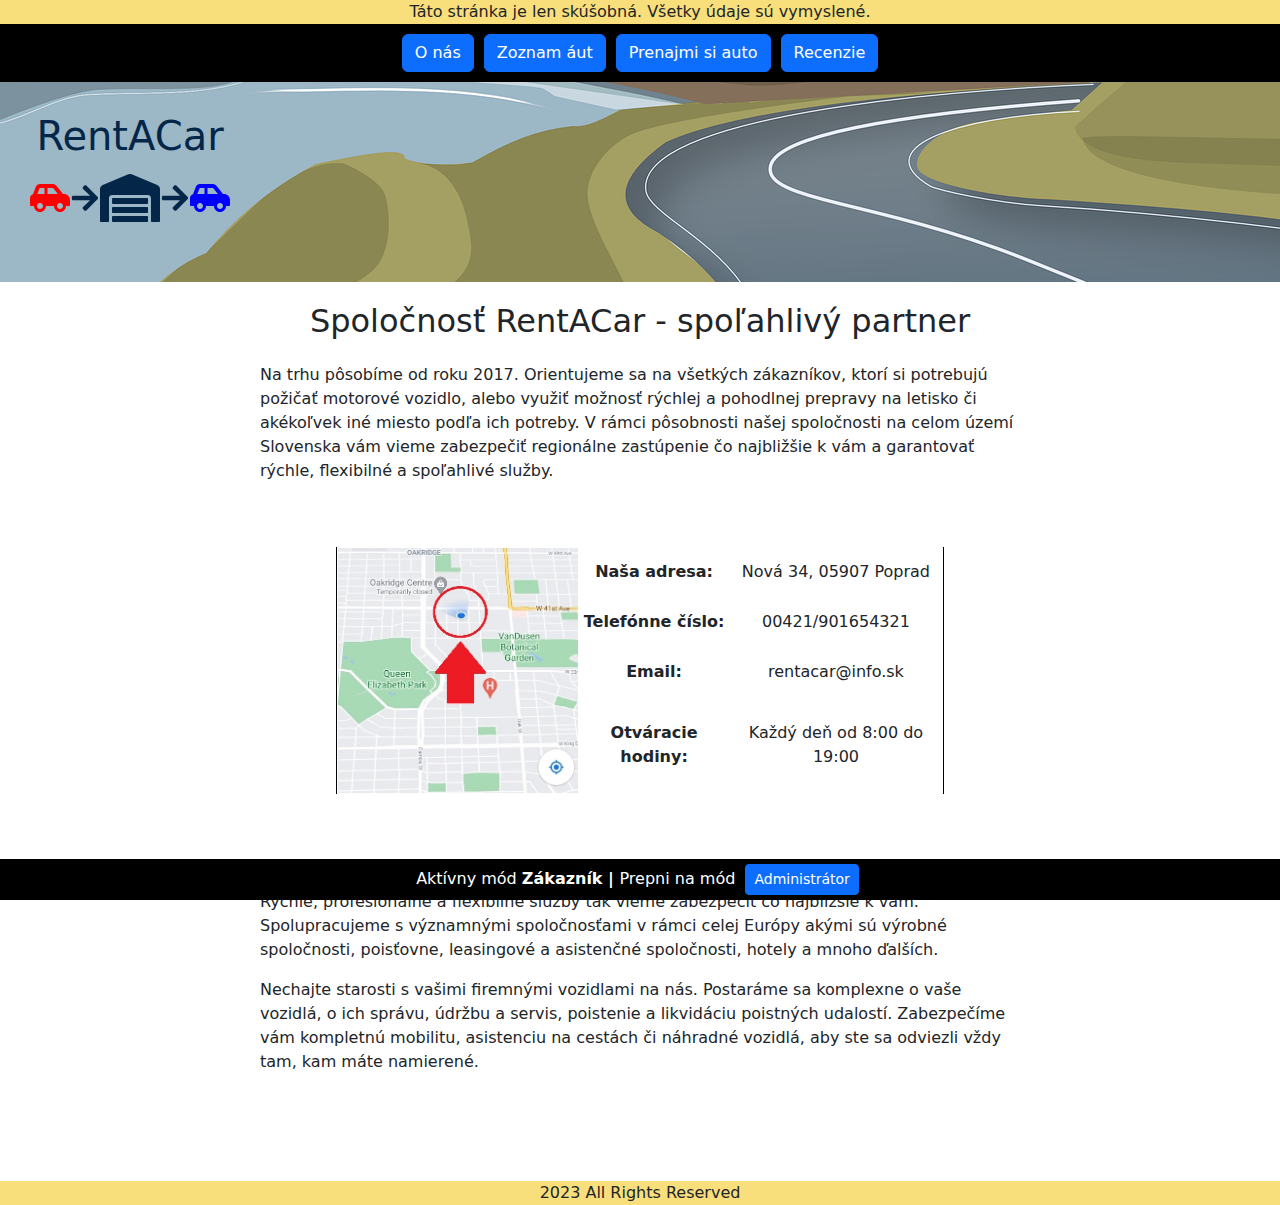
<file: index.html>
<!DOCTYPE html><html lang="en"><head><meta charSet="utf-8"/><meta name="viewport" content="width=device-width"/><meta name="next-head-count" content="2"/><link rel="preload" href="/_next/static/css/7c05ea1ab83bfa59.css" as="style"/><link rel="stylesheet" href="/_next/static/css/7c05ea1ab83bfa59.css" data-n-g=""/><noscript data-n-css=""></noscript><script defer="" nomodule="" src="/_next/static/chunks/polyfills-c67a75d1b6f99dc8.js"></script><script src="/_next/static/chunks/webpack-ecab96d9c6b78b24.js" defer=""></script><script src="/_next/static/chunks/framework-2c79e2a64abdb08b.js" defer=""></script><script src="/_next/static/chunks/main-19bc621d38313aef.js" defer=""></script><script src="/_next/static/chunks/pages/_app-47c77153dc6887ba.js" defer=""></script><script src="/_next/static/chunks/1bfc9850-c4f3b581d85715c8.js" defer=""></script><script src="/_next/static/chunks/831-8fbf85e3a9028a26.js" defer=""></script><script src="/_next/static/chunks/369-19f581fb2fd41764.js" defer=""></script><script src="/_next/static/chunks/pages/index-c63a5afedfd975bf.js" defer=""></script><script src="/_next/static/wo-IO0UaU_HNmy0q_7bHJ/_buildManifest.js" defer=""></script><script src="/_next/static/wo-IO0UaU_HNmy0q_7bHJ/_ssgManifest.js" defer=""></script></head><body><div id="__next"><div class="okraj">Táto stránka je len skúšobná. Všetky údaje sú vymyslené.</div><nav><a class="navLink btn btn-primary" href="/">O nás</a><a class="navLink btn btn-primary" href="/ZoznamAutZakaznik">Zoznam áut</a><a class="navLink btn btn-primary" href="/PrenajmiAuto">Prenajmi si auto</a><a class="navLink btn btn-primary" href="/Recenzie">Recenzie</a></nav><div class="baner"><div class="logo"><h1>RentACar</h1><svg stroke="currentColor" fill="currentColor" stroke-width="0" viewBox="0 0 640 512" style="color:red;font-size:40" height="1em" width="1em" xmlns="http://www.w3.org/2000/svg"><path d="M544 192h-16L419.22 56.02A64.025 64.025 0 0 0 369.24 32H155.33c-26.17 0-49.7 15.93-59.42 40.23L48 194.26C20.44 201.4 0 226.21 0 256v112c0 8.84 7.16 16 16 16h48c0 53.02 42.98 96 96 96s96-42.98 96-96h128c0 53.02 42.98 96 96 96s96-42.98 96-96h48c8.84 0 16-7.16 16-16v-80c0-53.02-42.98-96-96-96zM160 432c-26.47 0-48-21.53-48-48s21.53-48 48-48 48 21.53 48 48-21.53 48-48 48zm72-240H116.93l38.4-96H232v96zm48 0V96h89.24l76.8 96H280zm200 240c-26.47 0-48-21.53-48-48s21.53-48 48-48 48 21.53 48 48-21.53 48-48 48z"></path></svg><svg stroke="currentColor" fill="currentColor" stroke-width="0" viewBox="0 0 448 512" style="font-size:30" height="1em" width="1em" xmlns="http://www.w3.org/2000/svg"><path d="M190.5 66.9l22.2-22.2c9.4-9.4 24.6-9.4 33.9 0L441 239c9.4 9.4 9.4 24.6 0 33.9L246.6 467.3c-9.4 9.4-24.6 9.4-33.9 0l-22.2-22.2c-9.5-9.5-9.3-25 .4-34.3L311.4 296H24c-13.3 0-24-10.7-24-24v-32c0-13.3 10.7-24 24-24h287.4L190.9 101.2c-9.8-9.3-10-24.8-.4-34.3z"></path></svg><svg stroke="currentColor" fill="currentColor" stroke-width="0" viewBox="0 0 640 512" style="font-size:60" height="1em" width="1em" xmlns="http://www.w3.org/2000/svg"><path d="M504 352H136.4c-4.4 0-8 3.6-8 8l-.1 48c0 4.4 3.6 8 8 8H504c4.4 0 8-3.6 8-8v-48c0-4.4-3.6-8-8-8zm0 96H136.1c-4.4 0-8 3.6-8 8l-.1 48c0 4.4 3.6 8 8 8h368c4.4 0 8-3.6 8-8v-48c0-4.4-3.6-8-8-8zm0-192H136.6c-4.4 0-8 3.6-8 8l-.1 48c0 4.4 3.6 8 8 8H504c4.4 0 8-3.6 8-8v-48c0-4.4-3.6-8-8-8zm106.5-139L338.4 3.7a48.15 48.15 0 0 0-36.9 0L29.5 117C11.7 124.5 0 141.9 0 161.3V504c0 4.4 3.6 8 8 8h80c4.4 0 8-3.6 8-8V256c0-17.6 14.6-32 32.6-32h382.8c18 0 32.6 14.4 32.6 32v248c0 4.4 3.6 8 8 8h80c4.4 0 8-3.6 8-8V161.3c0-19.4-11.7-36.8-29.5-44.3z"></path></svg><svg stroke="currentColor" fill="currentColor" stroke-width="0" viewBox="0 0 448 512" style="font-size:30" height="1em" width="1em" xmlns="http://www.w3.org/2000/svg"><path d="M190.5 66.9l22.2-22.2c9.4-9.4 24.6-9.4 33.9 0L441 239c9.4 9.4 9.4 24.6 0 33.9L246.6 467.3c-9.4 9.4-24.6 9.4-33.9 0l-22.2-22.2c-9.5-9.5-9.3-25 .4-34.3L311.4 296H24c-13.3 0-24-10.7-24-24v-32c0-13.3 10.7-24 24-24h287.4L190.9 101.2c-9.8-9.3-10-24.8-.4-34.3z"></path></svg><svg stroke="currentColor" fill="currentColor" stroke-width="0" viewBox="0 0 640 512" style="color:blue;font-size:40" height="1em" width="1em" xmlns="http://www.w3.org/2000/svg"><path d="M544 192h-16L419.22 56.02A64.025 64.025 0 0 0 369.24 32H155.33c-26.17 0-49.7 15.93-59.42 40.23L48 194.26C20.44 201.4 0 226.21 0 256v112c0 8.84 7.16 16 16 16h48c0 53.02 42.98 96 96 96s96-42.98 96-96h128c0 53.02 42.98 96 96 96s96-42.98 96-96h48c8.84 0 16-7.16 16-16v-80c0-53.02-42.98-96-96-96zM160 432c-26.47 0-48-21.53-48-48s21.53-48 48-48 48 21.53 48 48-21.53 48-48 48zm72-240H116.93l38.4-96H232v96zm48 0V96h89.24l76.8 96H280zm200 240c-26.47 0-48-21.53-48-48s21.53-48 48-48 48 21.53 48 48-21.53 48-48 48z"></path></svg></div></div><div class="home"><h2>Spoločnosť RentACar - spoľahlivý partner</h2><p>Na trhu pôsobíme od roku 2017. Orientujeme sa na všetkých zákazníkov, ktorí si potrebujú požičať motorové vozidlo, alebo využiť možnosť rýchlej a pohodlnej prepravy na letisko či akékoľvek iné miesto podľa ich potreby. V rámci pôsobnosti našej spoločnosti na celom území Slovenska vám vieme zabezpečiť regionálne zastúpenie čo najbližšie k vám a garantovať rýchle, flexibilné a spoľahlivé služby.</p><br/><br/><div style="width:100%;display:block"><table style="width:80%;margin:auto"><tbody><tr><td rowspan="8" style="width:40%"><img src="images/adress.jpg" alt="adress" width="300" style="width:100%"/></td><th>Naša adresa:</th><td>Nová 34, 05907 Poprad</td></tr><tr><th>Telefónne číslo:</th><td>00421/901654321</td></tr><tr><th>Email:</th><td>rentacar@info.sk</td></tr><tr><th>Otváracie hodiny:</th><td>Každý deň od 8:00 do 19:00</td></tr></tbody></table></div><br/><br/><br/><p>Zabezpečujeme regionálne zastúpenie v nasledovných lokalitách: Poprad, Košice, Prešov. Rýchle, profesionálne a flexibilné služby tak vieme zabezpečiť čo najbližšie k vám. Spolupracujeme s významnými spoločnosťami v rámci celej Európy akými sú výrobné spoločnosti, poisťovne, leasingové a asistenčné spoločnosti, hotely a mnoho ďalších.</p><p>Nechajte starosti s vašimi firemnými vozidlami na nás. Postaráme sa komplexne o vaše vozidlá, o ich správu, údržbu a servis, poistenie a likvidáciu poistných udalostí. Zabezpečíme vám kompletnú mobilitu, asistenciu na cestách či náhradné vozidlá, aby ste sa odviezli vždy tam, kam máte namierené.</p></div><footer>Aktívny mód <strong>Zákazník | </strong>Prepni na mód <a class="btn btn-primary btn-sm" href="/ZoznamAutAdmin">Administrátor</a></footer><div class="okraj">2023 All Rights Reserved</div><div class="Toastify"></div></div><script id="__NEXT_DATA__" type="application/json">{"props":{"pageProps":{}},"page":"/","query":{},"buildId":"wo-IO0UaU_HNmy0q_7bHJ","nextExport":true,"autoExport":true,"isFallback":false,"scriptLoader":[]}</script></body></html>
</file>
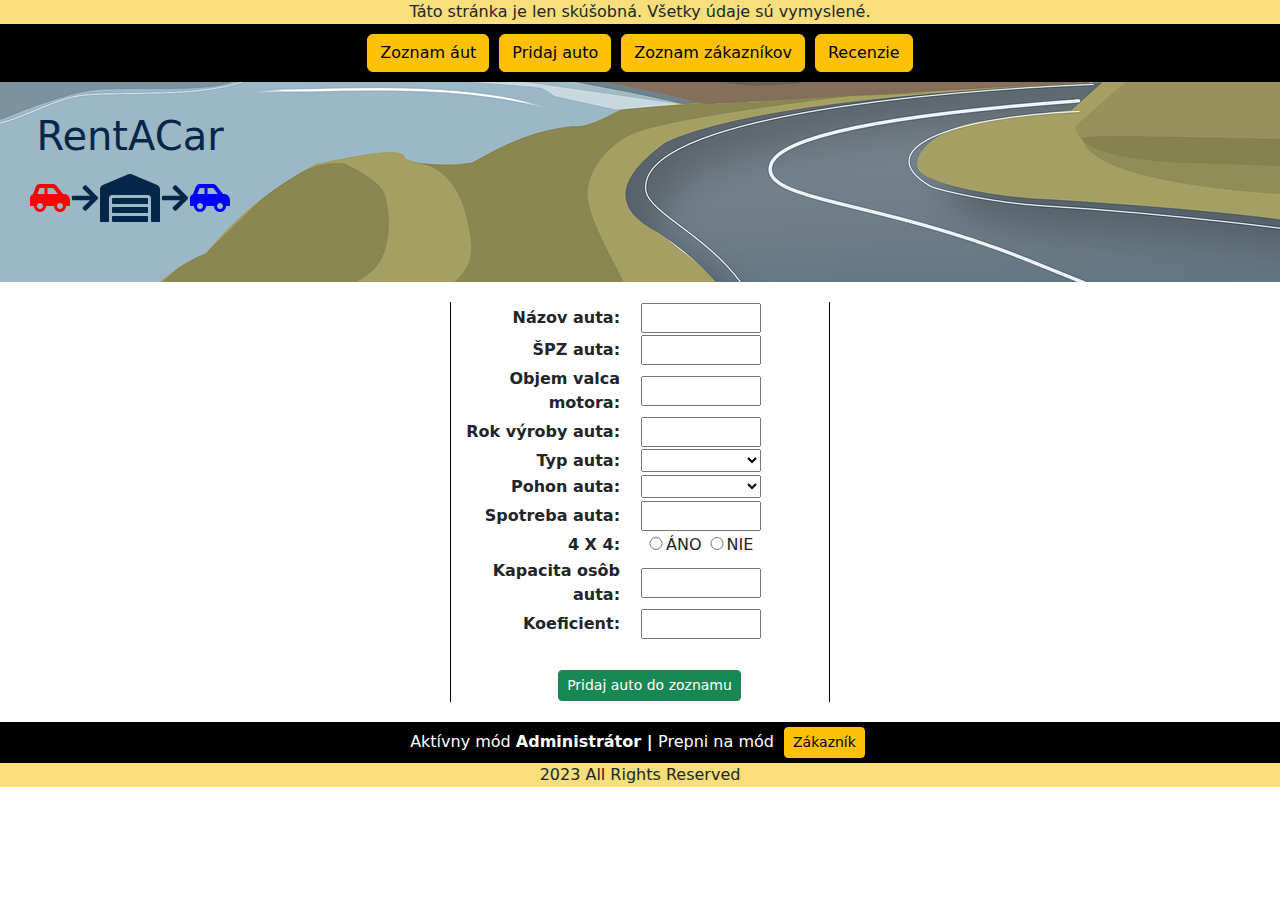
<file: FormularAuto.html>
<!DOCTYPE html><html lang="en"><head><meta charSet="utf-8"/><meta name="viewport" content="width=device-width"/><meta name="next-head-count" content="2"/><link rel="preload" href="/_next/static/css/7c05ea1ab83bfa59.css" as="style"/><link rel="stylesheet" href="/_next/static/css/7c05ea1ab83bfa59.css" data-n-g=""/><noscript data-n-css=""></noscript><script defer="" nomodule="" src="/_next/static/chunks/polyfills-c67a75d1b6f99dc8.js"></script><script src="/_next/static/chunks/webpack-ecab96d9c6b78b24.js" defer=""></script><script src="/_next/static/chunks/framework-2c79e2a64abdb08b.js" defer=""></script><script src="/_next/static/chunks/main-19bc621d38313aef.js" defer=""></script><script src="/_next/static/chunks/pages/_app-47c77153dc6887ba.js" defer=""></script><script src="/_next/static/chunks/1bfc9850-c4f3b581d85715c8.js" defer=""></script><script src="/_next/static/chunks/831-8fbf85e3a9028a26.js" defer=""></script><script src="/_next/static/chunks/369-19f581fb2fd41764.js" defer=""></script><script src="/_next/static/chunks/pages/FormularAuto-aafaddbe8d790816.js" defer=""></script><script src="/_next/static/wo-IO0UaU_HNmy0q_7bHJ/_buildManifest.js" defer=""></script><script src="/_next/static/wo-IO0UaU_HNmy0q_7bHJ/_ssgManifest.js" defer=""></script></head><body><div id="__next"><div class="okraj">Táto stránka je len skúšobná. Všetky údaje sú vymyslené.</div><nav><a class="navLink btn btn-warning" href="/ZoznamAutAdmin">Zoznam áut</a><a class="navLink btn btn-warning" href="/FormularAuto">Pridaj auto</a><a class="navLink btn btn-warning" href="/ZoznamZakaznikov">Zoznam zákazníkov</a><a class="navLink btn btn-warning" href="/RecenzieAdmin">Recenzie</a></nav><div class="baner"><div class="logo"><h1>RentACar</h1><svg stroke="currentColor" fill="currentColor" stroke-width="0" viewBox="0 0 640 512" style="color:red;font-size:40" height="1em" width="1em" xmlns="http://www.w3.org/2000/svg"><path d="M544 192h-16L419.22 56.02A64.025 64.025 0 0 0 369.24 32H155.33c-26.17 0-49.7 15.93-59.42 40.23L48 194.26C20.44 201.4 0 226.21 0 256v112c0 8.84 7.16 16 16 16h48c0 53.02 42.98 96 96 96s96-42.98 96-96h128c0 53.02 42.98 96 96 96s96-42.98 96-96h48c8.84 0 16-7.16 16-16v-80c0-53.02-42.98-96-96-96zM160 432c-26.47 0-48-21.53-48-48s21.53-48 48-48 48 21.53 48 48-21.53 48-48 48zm72-240H116.93l38.4-96H232v96zm48 0V96h89.24l76.8 96H280zm200 240c-26.47 0-48-21.53-48-48s21.53-48 48-48 48 21.53 48 48-21.53 48-48 48z"></path></svg><svg stroke="currentColor" fill="currentColor" stroke-width="0" viewBox="0 0 448 512" style="font-size:30" height="1em" width="1em" xmlns="http://www.w3.org/2000/svg"><path d="M190.5 66.9l22.2-22.2c9.4-9.4 24.6-9.4 33.9 0L441 239c9.4 9.4 9.4 24.6 0 33.9L246.6 467.3c-9.4 9.4-24.6 9.4-33.9 0l-22.2-22.2c-9.5-9.5-9.3-25 .4-34.3L311.4 296H24c-13.3 0-24-10.7-24-24v-32c0-13.3 10.7-24 24-24h287.4L190.9 101.2c-9.8-9.3-10-24.8-.4-34.3z"></path></svg><svg stroke="currentColor" fill="currentColor" stroke-width="0" viewBox="0 0 640 512" style="font-size:60" height="1em" width="1em" xmlns="http://www.w3.org/2000/svg"><path d="M504 352H136.4c-4.4 0-8 3.6-8 8l-.1 48c0 4.4 3.6 8 8 8H504c4.4 0 8-3.6 8-8v-48c0-4.4-3.6-8-8-8zm0 96H136.1c-4.4 0-8 3.6-8 8l-.1 48c0 4.4 3.6 8 8 8h368c4.4 0 8-3.6 8-8v-48c0-4.4-3.6-8-8-8zm0-192H136.6c-4.4 0-8 3.6-8 8l-.1 48c0 4.4 3.6 8 8 8H504c4.4 0 8-3.6 8-8v-48c0-4.4-3.6-8-8-8zm106.5-139L338.4 3.7a48.15 48.15 0 0 0-36.9 0L29.5 117C11.7 124.5 0 141.9 0 161.3V504c0 4.4 3.6 8 8 8h80c4.4 0 8-3.6 8-8V256c0-17.6 14.6-32 32.6-32h382.8c18 0 32.6 14.4 32.6 32v248c0 4.4 3.6 8 8 8h80c4.4 0 8-3.6 8-8V161.3c0-19.4-11.7-36.8-29.5-44.3z"></path></svg><svg stroke="currentColor" fill="currentColor" stroke-width="0" viewBox="0 0 448 512" style="font-size:30" height="1em" width="1em" xmlns="http://www.w3.org/2000/svg"><path d="M190.5 66.9l22.2-22.2c9.4-9.4 24.6-9.4 33.9 0L441 239c9.4 9.4 9.4 24.6 0 33.9L246.6 467.3c-9.4 9.4-24.6 9.4-33.9 0l-22.2-22.2c-9.5-9.5-9.3-25 .4-34.3L311.4 296H24c-13.3 0-24-10.7-24-24v-32c0-13.3 10.7-24 24-24h287.4L190.9 101.2c-9.8-9.3-10-24.8-.4-34.3z"></path></svg><svg stroke="currentColor" fill="currentColor" stroke-width="0" viewBox="0 0 640 512" style="color:blue;font-size:40" height="1em" width="1em" xmlns="http://www.w3.org/2000/svg"><path d="M544 192h-16L419.22 56.02A64.025 64.025 0 0 0 369.24 32H155.33c-26.17 0-49.7 15.93-59.42 40.23L48 194.26C20.44 201.4 0 226.21 0 256v112c0 8.84 7.16 16 16 16h48c0 53.02 42.98 96 96 96s96-42.98 96-96h128c0 53.02 42.98 96 96 96s96-42.98 96-96h48c8.84 0 16-7.16 16-16v-80c0-53.02-42.98-96-96-96zM160 432c-26.47 0-48-21.53-48-48s21.53-48 48-48 48 21.53 48 48-21.53 48-48 48zm72-240H116.93l38.4-96H232v96zm48 0V96h89.24l76.8 96H280zm200 240c-26.47 0-48-21.53-48-48s21.53-48 48-48 48 21.53 48 48-21.53 48-48 48z"></path></svg></div></div><table class="vstupnyFormular"><tbody><tr><th class="modalTh"><label for="nazov">Názov auta:</label></th><td><input type="text" id="nazov" name="nazov" required=""/></td></tr><tr><th class="modalTh"><label for="spz">ŠPZ auta:</label></th><td><input type="text" id="spz" name="spz" required=""/></td></tr><tr><th class="modalTh"><label for="objem">Objem valca motora:</label></th><td> <input type="number" id="objem" name="objem" min="1" max="4.5" step="0.1" required=""/></td></tr><tr><th class="modalTh"><label for="rok">Rok výroby auta:</label></th><td><input type="number" id="rok" name="rok" min="2000" max="2023" step="1" required=""/></td></tr><tr><th class="modalTh"><label for="typ">Typ auta:</label></th><td><select id="typ" name="typ"><option value="undefined"></option><option value="coupe">Coupe</option><option value="sedan">Sedan</option><option value="hatchback">Hatchback</option><option value="kombi">Kombi</option><option value="suv">SUV</option><option value="limuzína">Mini-Bus</option><option value="limuzína">Limuzína</option></select></td></tr><tr><th class="modalTh"><label for="palivo">Pohon auta:</label></th><td><select id="palivo" name="palivo" required=""><option value="undefined"></option><option value="nafta">Nafta</option><option value="benzín">Benzín</option><option value="plyn">Plyn</option><option value="elektrina">Elektrina</option><option value="hybrid">Hybrid</option></select></td></tr><tr><th class="modalTh"><label for="spotreba">Spotreba auta:</label></th><td><input type="number" id="spotreba" name="spotreba" min="1" max="15" step="0.1" required=""/></td></tr><tr><th class="modalTh"><label>4 X 4: </label></th><td><input style="width:20px;margin-left:5px" type="radio" id="sks" name="sks" value="áno"/><label for="ano">ÁNO</label><input style="width:20px;margin-left:5px" type="radio" id="sks" name="sks" value="nie"/><label for="nie">NIE</label></td></tr><tr><th class="modalTh"><label for="kapacita">Kapacita osôb auta:</label></th><td><input type="number" id="kapacita" name="kapacita" min="1" max="20" required=""/></td></tr><tr><th class="modalTh"><label for="koeficient">Koeficient:</label></th><td><input type="number" id="koeficient" name="koeficient" min="1" max="3" step="0.1"/></td></tr><tr><td colSpan="2" style="text-align:center;padding-top:30px"><button class="btn btn-success btn-sm">Pridaj auto do zoznamu</button></td></tr></tbody></table><footer>Aktívny mód <strong>Administrátor | </strong>Prepni na mód <a class="btn btn-warning btn-sm" href="/">Zákazník</a></footer><div class="okraj">2023 All Rights Reserved</div><div class="Toastify"></div></div><script id="__NEXT_DATA__" type="application/json">{"props":{"pageProps":{}},"page":"/FormularAuto","query":{},"buildId":"wo-IO0UaU_HNmy0q_7bHJ","nextExport":true,"autoExport":true,"isFallback":false,"scriptLoader":[]}</script></body></html>
</file>
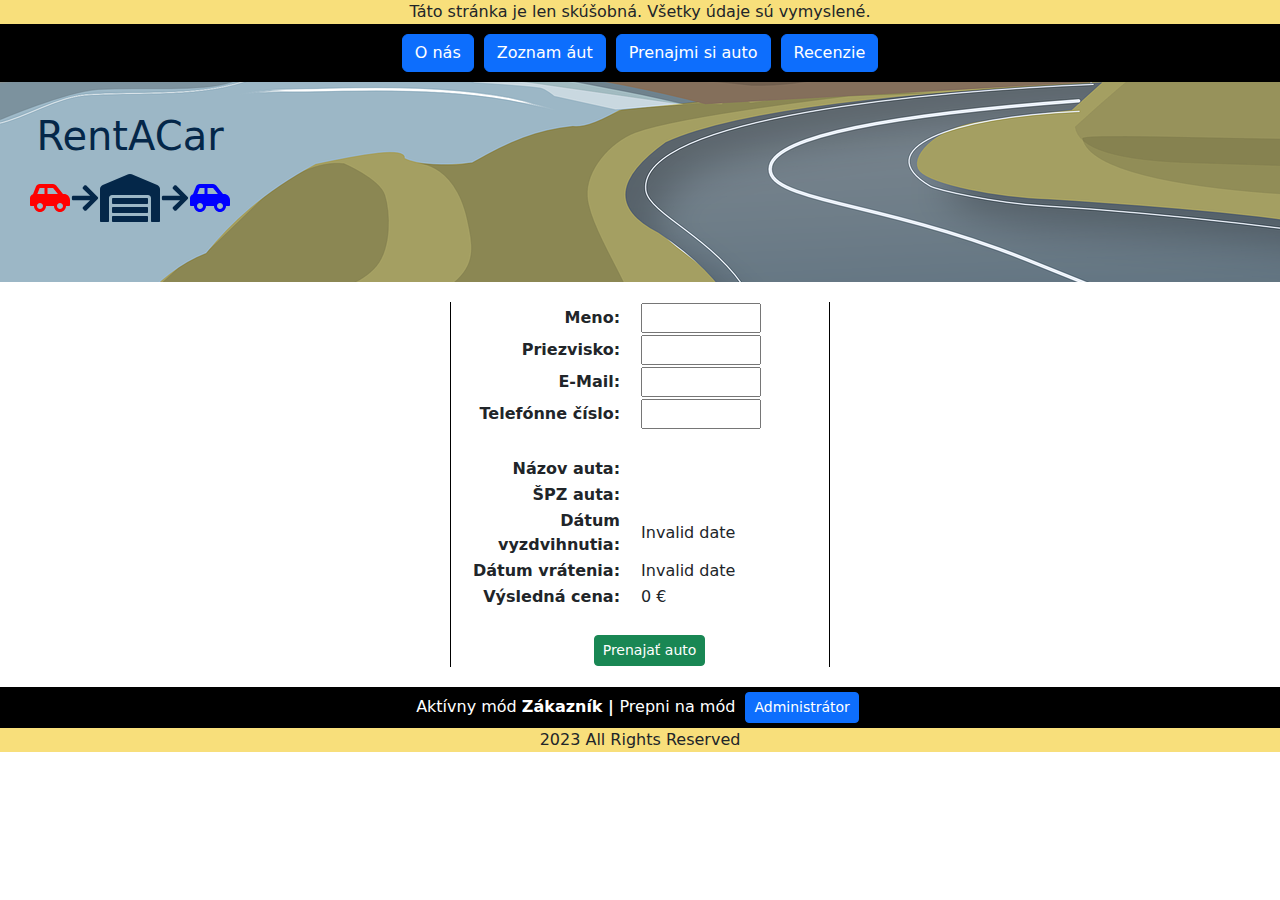
<file: FormularZakaznik.html>
<!DOCTYPE html><html lang="en"><head><meta charSet="utf-8"/><meta name="viewport" content="width=device-width"/><meta name="next-head-count" content="2"/><link rel="preload" href="/_next/static/css/7c05ea1ab83bfa59.css" as="style"/><link rel="stylesheet" href="/_next/static/css/7c05ea1ab83bfa59.css" data-n-g=""/><noscript data-n-css=""></noscript><script defer="" nomodule="" src="/_next/static/chunks/polyfills-c67a75d1b6f99dc8.js"></script><script src="/_next/static/chunks/webpack-ecab96d9c6b78b24.js" defer=""></script><script src="/_next/static/chunks/framework-2c79e2a64abdb08b.js" defer=""></script><script src="/_next/static/chunks/main-19bc621d38313aef.js" defer=""></script><script src="/_next/static/chunks/pages/_app-47c77153dc6887ba.js" defer=""></script><script src="/_next/static/chunks/1bfc9850-c4f3b581d85715c8.js" defer=""></script><script src="/_next/static/chunks/75fc9c18-36f994258e23e278.js" defer=""></script><script src="/_next/static/chunks/831-8fbf85e3a9028a26.js" defer=""></script><script src="/_next/static/chunks/369-19f581fb2fd41764.js" defer=""></script><script src="/_next/static/chunks/pages/FormularZakaznik-7c391f27e6eaf945.js" defer=""></script><script src="/_next/static/wo-IO0UaU_HNmy0q_7bHJ/_buildManifest.js" defer=""></script><script src="/_next/static/wo-IO0UaU_HNmy0q_7bHJ/_ssgManifest.js" defer=""></script></head><body><div id="__next"><div class="okraj">Táto stránka je len skúšobná. Všetky údaje sú vymyslené.</div><nav><a class="navLink btn btn-primary" href="/">O nás</a><a class="navLink btn btn-primary" href="/ZoznamAutZakaznik">Zoznam áut</a><a class="navLink btn btn-primary" href="/PrenajmiAuto">Prenajmi si auto</a><a class="navLink btn btn-primary" href="/Recenzie">Recenzie</a></nav><div class="baner"><div class="logo"><h1>RentACar</h1><svg stroke="currentColor" fill="currentColor" stroke-width="0" viewBox="0 0 640 512" style="color:red;font-size:40" height="1em" width="1em" xmlns="http://www.w3.org/2000/svg"><path d="M544 192h-16L419.22 56.02A64.025 64.025 0 0 0 369.24 32H155.33c-26.17 0-49.7 15.93-59.42 40.23L48 194.26C20.44 201.4 0 226.21 0 256v112c0 8.84 7.16 16 16 16h48c0 53.02 42.98 96 96 96s96-42.98 96-96h128c0 53.02 42.98 96 96 96s96-42.98 96-96h48c8.84 0 16-7.16 16-16v-80c0-53.02-42.98-96-96-96zM160 432c-26.47 0-48-21.53-48-48s21.53-48 48-48 48 21.53 48 48-21.53 48-48 48zm72-240H116.93l38.4-96H232v96zm48 0V96h89.24l76.8 96H280zm200 240c-26.47 0-48-21.53-48-48s21.53-48 48-48 48 21.53 48 48-21.53 48-48 48z"></path></svg><svg stroke="currentColor" fill="currentColor" stroke-width="0" viewBox="0 0 448 512" style="font-size:30" height="1em" width="1em" xmlns="http://www.w3.org/2000/svg"><path d="M190.5 66.9l22.2-22.2c9.4-9.4 24.6-9.4 33.9 0L441 239c9.4 9.4 9.4 24.6 0 33.9L246.6 467.3c-9.4 9.4-24.6 9.4-33.9 0l-22.2-22.2c-9.5-9.5-9.3-25 .4-34.3L311.4 296H24c-13.3 0-24-10.7-24-24v-32c0-13.3 10.7-24 24-24h287.4L190.9 101.2c-9.8-9.3-10-24.8-.4-34.3z"></path></svg><svg stroke="currentColor" fill="currentColor" stroke-width="0" viewBox="0 0 640 512" style="font-size:60" height="1em" width="1em" xmlns="http://www.w3.org/2000/svg"><path d="M504 352H136.4c-4.4 0-8 3.6-8 8l-.1 48c0 4.4 3.6 8 8 8H504c4.4 0 8-3.6 8-8v-48c0-4.4-3.6-8-8-8zm0 96H136.1c-4.4 0-8 3.6-8 8l-.1 48c0 4.4 3.6 8 8 8h368c4.4 0 8-3.6 8-8v-48c0-4.4-3.6-8-8-8zm0-192H136.6c-4.4 0-8 3.6-8 8l-.1 48c0 4.4 3.6 8 8 8H504c4.4 0 8-3.6 8-8v-48c0-4.4-3.6-8-8-8zm106.5-139L338.4 3.7a48.15 48.15 0 0 0-36.9 0L29.5 117C11.7 124.5 0 141.9 0 161.3V504c0 4.4 3.6 8 8 8h80c4.4 0 8-3.6 8-8V256c0-17.6 14.6-32 32.6-32h382.8c18 0 32.6 14.4 32.6 32v248c0 4.4 3.6 8 8 8h80c4.4 0 8-3.6 8-8V161.3c0-19.4-11.7-36.8-29.5-44.3z"></path></svg><svg stroke="currentColor" fill="currentColor" stroke-width="0" viewBox="0 0 448 512" style="font-size:30" height="1em" width="1em" xmlns="http://www.w3.org/2000/svg"><path d="M190.5 66.9l22.2-22.2c9.4-9.4 24.6-9.4 33.9 0L441 239c9.4 9.4 9.4 24.6 0 33.9L246.6 467.3c-9.4 9.4-24.6 9.4-33.9 0l-22.2-22.2c-9.5-9.5-9.3-25 .4-34.3L311.4 296H24c-13.3 0-24-10.7-24-24v-32c0-13.3 10.7-24 24-24h287.4L190.9 101.2c-9.8-9.3-10-24.8-.4-34.3z"></path></svg><svg stroke="currentColor" fill="currentColor" stroke-width="0" viewBox="0 0 640 512" style="color:blue;font-size:40" height="1em" width="1em" xmlns="http://www.w3.org/2000/svg"><path d="M544 192h-16L419.22 56.02A64.025 64.025 0 0 0 369.24 32H155.33c-26.17 0-49.7 15.93-59.42 40.23L48 194.26C20.44 201.4 0 226.21 0 256v112c0 8.84 7.16 16 16 16h48c0 53.02 42.98 96 96 96s96-42.98 96-96h128c0 53.02 42.98 96 96 96s96-42.98 96-96h48c8.84 0 16-7.16 16-16v-80c0-53.02-42.98-96-96-96zM160 432c-26.47 0-48-21.53-48-48s21.53-48 48-48 48 21.53 48 48-21.53 48-48 48zm72-240H116.93l38.4-96H232v96zm48 0V96h89.24l76.8 96H280zm200 240c-26.47 0-48-21.53-48-48s21.53-48 48-48 48 21.53 48 48-21.53 48-48 48z"></path></svg></div></div><div><form><table class="vstupnyFormular"><tbody><tr><th class="modalTh"><label for="meno">Meno:</label></th><td><input type="text" id="meno" name="meno" required=""/></td></tr><tr><th class="modalTh"><label for="priezvisko" required="">Priezvisko:</label></th><td><input type="text" id="priezvisko" name="priezvisko"/></td></tr><tr><th class="modalTh"><label for="email">E-Mail: </label></th><td><input type="email" id="email" name="email" required=""/></td></tr><tr><th class="modalTh"><label for="cislo">Telefónne číslo: </label></th><td><input type="text" id="cislo" name="cislo" minLength="10" required=""/></td></tr><tr><td colSpan="2" style="text-align:center"><img src="" alt="" height="80"/></td></tr><tr><th class="modalTh"><label>Názov auta:</label></th><td></td></tr><tr><th class="modalTh"><label>ŠPZ auta:</label></th><td></td></tr><tr><th class="modalTh"><label>Dátum vyzdvihnutia:</label></th><td>Invalid date</td></tr><tr><th class="modalTh"><label>Dátum vrátenia:</label></th><td>Invalid date</td></tr><tr><th class="modalTh"><label>Výsledná cena:</label></th><td>0<!-- --> €</td></tr><tr></tr><tr><td colSpan="2" style="text-align:center"><button class="btn btn-success btn-sm mt-4">Prenajať auto</button></td></tr></tbody></table></form></div><footer>Aktívny mód <strong>Zákazník | </strong>Prepni na mód <a class="btn btn-primary btn-sm" href="/ZoznamAutAdmin">Administrátor</a></footer><div class="okraj">2023 All Rights Reserved</div><div class="Toastify"></div></div><script id="__NEXT_DATA__" type="application/json">{"props":{"pageProps":{}},"page":"/FormularZakaznik","query":{},"buildId":"wo-IO0UaU_HNmy0q_7bHJ","nextExport":true,"autoExport":true,"isFallback":false,"scriptLoader":[]}</script></body></html>
</file>
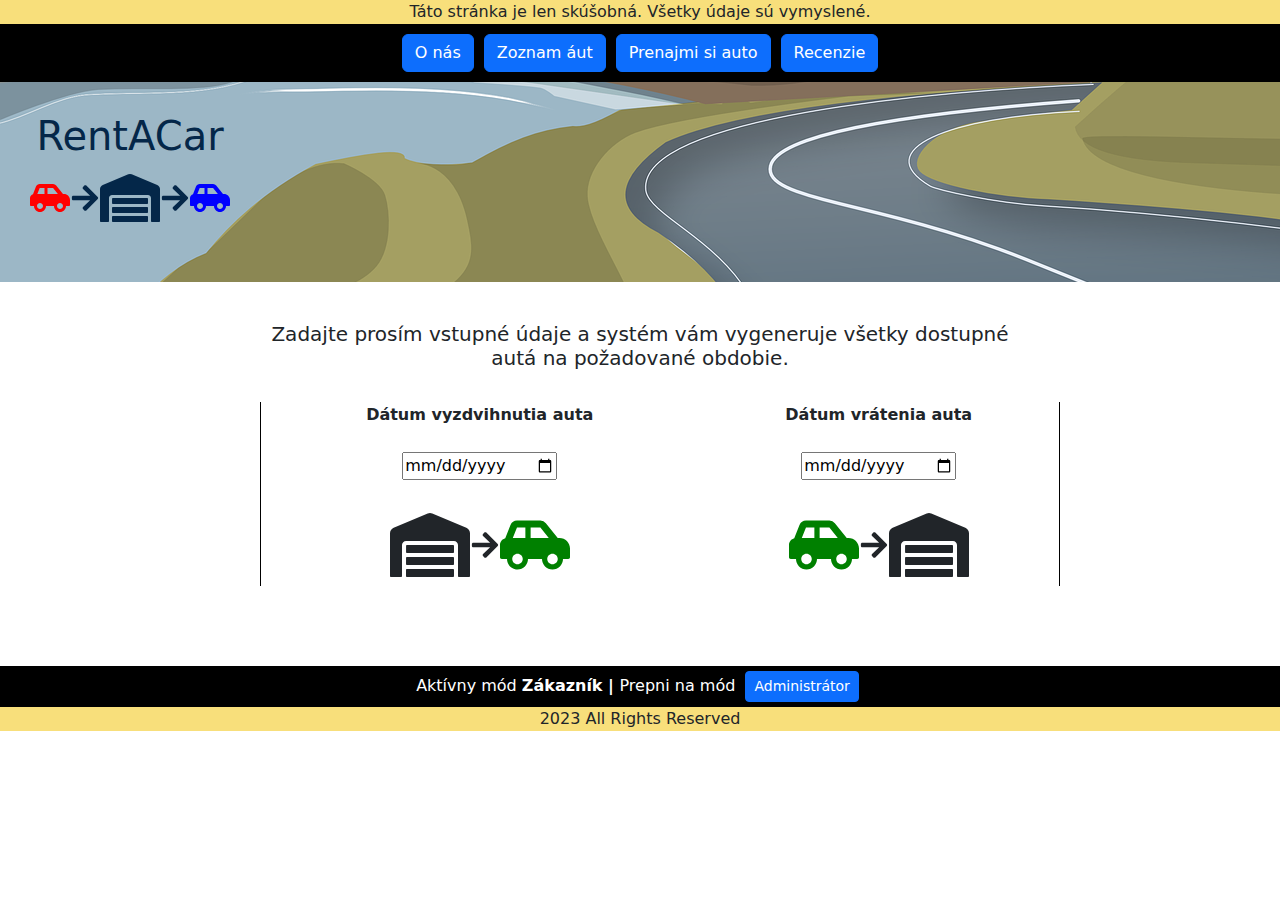
<file: PrenajmiAuto.html>
<!DOCTYPE html><html lang="en"><head><meta charSet="utf-8"/><meta name="viewport" content="width=device-width"/><meta name="next-head-count" content="2"/><link rel="preload" href="/_next/static/css/7c05ea1ab83bfa59.css" as="style"/><link rel="stylesheet" href="/_next/static/css/7c05ea1ab83bfa59.css" data-n-g=""/><noscript data-n-css=""></noscript><script defer="" nomodule="" src="/_next/static/chunks/polyfills-c67a75d1b6f99dc8.js"></script><script src="/_next/static/chunks/webpack-ecab96d9c6b78b24.js" defer=""></script><script src="/_next/static/chunks/framework-2c79e2a64abdb08b.js" defer=""></script><script src="/_next/static/chunks/main-19bc621d38313aef.js" defer=""></script><script src="/_next/static/chunks/pages/_app-47c77153dc6887ba.js" defer=""></script><script src="/_next/static/chunks/1bfc9850-c4f3b581d85715c8.js" defer=""></script><script src="/_next/static/chunks/75fc9c18-36f994258e23e278.js" defer=""></script><script src="/_next/static/chunks/831-8fbf85e3a9028a26.js" defer=""></script><script src="/_next/static/chunks/369-19f581fb2fd41764.js" defer=""></script><script src="/_next/static/chunks/634-16a739eceb1e878d.js" defer=""></script><script src="/_next/static/chunks/pages/PrenajmiAuto-9854f7ad2892e1c8.js" defer=""></script><script src="/_next/static/wo-IO0UaU_HNmy0q_7bHJ/_buildManifest.js" defer=""></script><script src="/_next/static/wo-IO0UaU_HNmy0q_7bHJ/_ssgManifest.js" defer=""></script></head><body><div id="__next"><div class="okraj">Táto stránka je len skúšobná. Všetky údaje sú vymyslené.</div><nav><a class="navLink btn btn-primary" href="/">O nás</a><a class="navLink btn btn-primary" href="/ZoznamAutZakaznik">Zoznam áut</a><a class="navLink btn btn-primary" href="/PrenajmiAuto">Prenajmi si auto</a><a class="navLink btn btn-primary" href="/Recenzie">Recenzie</a></nav><div class="baner"><div class="logo"><h1>RentACar</h1><svg stroke="currentColor" fill="currentColor" stroke-width="0" viewBox="0 0 640 512" style="color:red;font-size:40" height="1em" width="1em" xmlns="http://www.w3.org/2000/svg"><path d="M544 192h-16L419.22 56.02A64.025 64.025 0 0 0 369.24 32H155.33c-26.17 0-49.7 15.93-59.42 40.23L48 194.26C20.44 201.4 0 226.21 0 256v112c0 8.84 7.16 16 16 16h48c0 53.02 42.98 96 96 96s96-42.98 96-96h128c0 53.02 42.98 96 96 96s96-42.98 96-96h48c8.84 0 16-7.16 16-16v-80c0-53.02-42.98-96-96-96zM160 432c-26.47 0-48-21.53-48-48s21.53-48 48-48 48 21.53 48 48-21.53 48-48 48zm72-240H116.93l38.4-96H232v96zm48 0V96h89.24l76.8 96H280zm200 240c-26.47 0-48-21.53-48-48s21.53-48 48-48 48 21.53 48 48-21.53 48-48 48z"></path></svg><svg stroke="currentColor" fill="currentColor" stroke-width="0" viewBox="0 0 448 512" style="font-size:30" height="1em" width="1em" xmlns="http://www.w3.org/2000/svg"><path d="M190.5 66.9l22.2-22.2c9.4-9.4 24.6-9.4 33.9 0L441 239c9.4 9.4 9.4 24.6 0 33.9L246.6 467.3c-9.4 9.4-24.6 9.4-33.9 0l-22.2-22.2c-9.5-9.5-9.3-25 .4-34.3L311.4 296H24c-13.3 0-24-10.7-24-24v-32c0-13.3 10.7-24 24-24h287.4L190.9 101.2c-9.8-9.3-10-24.8-.4-34.3z"></path></svg><svg stroke="currentColor" fill="currentColor" stroke-width="0" viewBox="0 0 640 512" style="font-size:60" height="1em" width="1em" xmlns="http://www.w3.org/2000/svg"><path d="M504 352H136.4c-4.4 0-8 3.6-8 8l-.1 48c0 4.4 3.6 8 8 8H504c4.4 0 8-3.6 8-8v-48c0-4.4-3.6-8-8-8zm0 96H136.1c-4.4 0-8 3.6-8 8l-.1 48c0 4.4 3.6 8 8 8h368c4.4 0 8-3.6 8-8v-48c0-4.4-3.6-8-8-8zm0-192H136.6c-4.4 0-8 3.6-8 8l-.1 48c0 4.4 3.6 8 8 8H504c4.4 0 8-3.6 8-8v-48c0-4.4-3.6-8-8-8zm106.5-139L338.4 3.7a48.15 48.15 0 0 0-36.9 0L29.5 117C11.7 124.5 0 141.9 0 161.3V504c0 4.4 3.6 8 8 8h80c4.4 0 8-3.6 8-8V256c0-17.6 14.6-32 32.6-32h382.8c18 0 32.6 14.4 32.6 32v248c0 4.4 3.6 8 8 8h80c4.4 0 8-3.6 8-8V161.3c0-19.4-11.7-36.8-29.5-44.3z"></path></svg><svg stroke="currentColor" fill="currentColor" stroke-width="0" viewBox="0 0 448 512" style="font-size:30" height="1em" width="1em" xmlns="http://www.w3.org/2000/svg"><path d="M190.5 66.9l22.2-22.2c9.4-9.4 24.6-9.4 33.9 0L441 239c9.4 9.4 9.4 24.6 0 33.9L246.6 467.3c-9.4 9.4-24.6 9.4-33.9 0l-22.2-22.2c-9.5-9.5-9.3-25 .4-34.3L311.4 296H24c-13.3 0-24-10.7-24-24v-32c0-13.3 10.7-24 24-24h287.4L190.9 101.2c-9.8-9.3-10-24.8-.4-34.3z"></path></svg><svg stroke="currentColor" fill="currentColor" stroke-width="0" viewBox="0 0 640 512" style="color:blue;font-size:40" height="1em" width="1em" xmlns="http://www.w3.org/2000/svg"><path d="M544 192h-16L419.22 56.02A64.025 64.025 0 0 0 369.24 32H155.33c-26.17 0-49.7 15.93-59.42 40.23L48 194.26C20.44 201.4 0 226.21 0 256v112c0 8.84 7.16 16 16 16h48c0 53.02 42.98 96 96 96s96-42.98 96-96h128c0 53.02 42.98 96 96 96s96-42.98 96-96h48c8.84 0 16-7.16 16-16v-80c0-53.02-42.98-96-96-96zM160 432c-26.47 0-48-21.53-48-48s21.53-48 48-48 48 21.53 48 48-21.53 48-48 48zm72-240H116.93l38.4-96H232v96zm48 0V96h89.24l76.8 96H280zm200 240c-26.47 0-48-21.53-48-48s21.53-48 48-48 48 21.53 48 48-21.53 48-48 48z"></path></svg></div></div><div class="home"><h5>Zadajte prosím vstupné údaje a systém vám vygeneruje všetky dostupné autá na požadované obdobie.</h5><br/><table class="home"><thead><tr><th>Dátum vyzdvihnutia auta</th><th>Dátum vrátenia auta</th></tr></thead><tbody><tr><td class="pt-4 pb-4"><input type="date" id="datum1" name="datum1"/></td><td class="pt-4 pb-4"><input type="date" id="datum2" name="datum2"/></td></tr><tr><td class="ikona"><svg stroke="currentColor" fill="currentColor" stroke-width="0" viewBox="0 0 640 512" class="garaz" height="1em" width="1em" xmlns="http://www.w3.org/2000/svg"><path d="M504 352H136.4c-4.4 0-8 3.6-8 8l-.1 48c0 4.4 3.6 8 8 8H504c4.4 0 8-3.6 8-8v-48c0-4.4-3.6-8-8-8zm0 96H136.1c-4.4 0-8 3.6-8 8l-.1 48c0 4.4 3.6 8 8 8h368c4.4 0 8-3.6 8-8v-48c0-4.4-3.6-8-8-8zm0-192H136.6c-4.4 0-8 3.6-8 8l-.1 48c0 4.4 3.6 8 8 8H504c4.4 0 8-3.6 8-8v-48c0-4.4-3.6-8-8-8zm106.5-139L338.4 3.7a48.15 48.15 0 0 0-36.9 0L29.5 117C11.7 124.5 0 141.9 0 161.3V504c0 4.4 3.6 8 8 8h80c4.4 0 8-3.6 8-8V256c0-17.6 14.6-32 32.6-32h382.8c18 0 32.6 14.4 32.6 32v248c0 4.4 3.6 8 8 8h80c4.4 0 8-3.6 8-8V161.3c0-19.4-11.7-36.8-29.5-44.3z"></path></svg><svg stroke="currentColor" fill="currentColor" stroke-width="0" viewBox="0 0 448 512" class="sipka" height="1em" width="1em" xmlns="http://www.w3.org/2000/svg"><path d="M190.5 66.9l22.2-22.2c9.4-9.4 24.6-9.4 33.9 0L441 239c9.4 9.4 9.4 24.6 0 33.9L246.6 467.3c-9.4 9.4-24.6 9.4-33.9 0l-22.2-22.2c-9.5-9.5-9.3-25 .4-34.3L311.4 296H24c-13.3 0-24-10.7-24-24v-32c0-13.3 10.7-24 24-24h287.4L190.9 101.2c-9.8-9.3-10-24.8-.4-34.3z"></path></svg><svg stroke="currentColor" fill="currentColor" stroke-width="0" viewBox="0 0 640 512" class="auto" height="1em" width="1em" xmlns="http://www.w3.org/2000/svg"><path d="M544 192h-16L419.22 56.02A64.025 64.025 0 0 0 369.24 32H155.33c-26.17 0-49.7 15.93-59.42 40.23L48 194.26C20.44 201.4 0 226.21 0 256v112c0 8.84 7.16 16 16 16h48c0 53.02 42.98 96 96 96s96-42.98 96-96h128c0 53.02 42.98 96 96 96s96-42.98 96-96h48c8.84 0 16-7.16 16-16v-80c0-53.02-42.98-96-96-96zM160 432c-26.47 0-48-21.53-48-48s21.53-48 48-48 48 21.53 48 48-21.53 48-48 48zm72-240H116.93l38.4-96H232v96zm48 0V96h89.24l76.8 96H280zm200 240c-26.47 0-48-21.53-48-48s21.53-48 48-48 48 21.53 48 48-21.53 48-48 48z"></path></svg></td><td><svg stroke="currentColor" fill="currentColor" stroke-width="0" viewBox="0 0 640 512" class="auto" height="1em" width="1em" xmlns="http://www.w3.org/2000/svg"><path d="M544 192h-16L419.22 56.02A64.025 64.025 0 0 0 369.24 32H155.33c-26.17 0-49.7 15.93-59.42 40.23L48 194.26C20.44 201.4 0 226.21 0 256v112c0 8.84 7.16 16 16 16h48c0 53.02 42.98 96 96 96s96-42.98 96-96h128c0 53.02 42.98 96 96 96s96-42.98 96-96h48c8.84 0 16-7.16 16-16v-80c0-53.02-42.98-96-96-96zM160 432c-26.47 0-48-21.53-48-48s21.53-48 48-48 48 21.53 48 48-21.53 48-48 48zm72-240H116.93l38.4-96H232v96zm48 0V96h89.24l76.8 96H280zm200 240c-26.47 0-48-21.53-48-48s21.53-48 48-48 48 21.53 48 48-21.53 48-48 48z"></path></svg><svg stroke="currentColor" fill="currentColor" stroke-width="0" viewBox="0 0 448 512" class="sipka" height="1em" width="1em" xmlns="http://www.w3.org/2000/svg"><path d="M190.5 66.9l22.2-22.2c9.4-9.4 24.6-9.4 33.9 0L441 239c9.4 9.4 9.4 24.6 0 33.9L246.6 467.3c-9.4 9.4-24.6 9.4-33.9 0l-22.2-22.2c-9.5-9.5-9.3-25 .4-34.3L311.4 296H24c-13.3 0-24-10.7-24-24v-32c0-13.3 10.7-24 24-24h287.4L190.9 101.2c-9.8-9.3-10-24.8-.4-34.3z"></path></svg><svg stroke="currentColor" fill="currentColor" stroke-width="0" viewBox="0 0 640 512" class="garaz" height="1em" width="1em" xmlns="http://www.w3.org/2000/svg"><path d="M504 352H136.4c-4.4 0-8 3.6-8 8l-.1 48c0 4.4 3.6 8 8 8H504c4.4 0 8-3.6 8-8v-48c0-4.4-3.6-8-8-8zm0 96H136.1c-4.4 0-8 3.6-8 8l-.1 48c0 4.4 3.6 8 8 8h368c4.4 0 8-3.6 8-8v-48c0-4.4-3.6-8-8-8zm0-192H136.6c-4.4 0-8 3.6-8 8l-.1 48c0 4.4 3.6 8 8 8H504c4.4 0 8-3.6 8-8v-48c0-4.4-3.6-8-8-8zm106.5-139L338.4 3.7a48.15 48.15 0 0 0-36.9 0L29.5 117C11.7 124.5 0 141.9 0 161.3V504c0 4.4 3.6 8 8 8h80c4.4 0 8-3.6 8-8V256c0-17.6 14.6-32 32.6-32h382.8c18 0 32.6 14.4 32.6 32v248c0 4.4 3.6 8 8 8h80c4.4 0 8-3.6 8-8V161.3c0-19.4-11.7-36.8-29.5-44.3z"></path></svg></td></tr></tbody></table></div><footer>Aktívny mód <strong>Zákazník | </strong>Prepni na mód <a class="btn btn-primary btn-sm" href="/ZoznamAutAdmin">Administrátor</a></footer><div class="okraj">2023 All Rights Reserved</div><div class="Toastify"></div></div><script id="__NEXT_DATA__" type="application/json">{"props":{"pageProps":{}},"page":"/PrenajmiAuto","query":{},"buildId":"wo-IO0UaU_HNmy0q_7bHJ","nextExport":true,"autoExport":true,"isFallback":false,"scriptLoader":[]}</script></body></html>
</file>
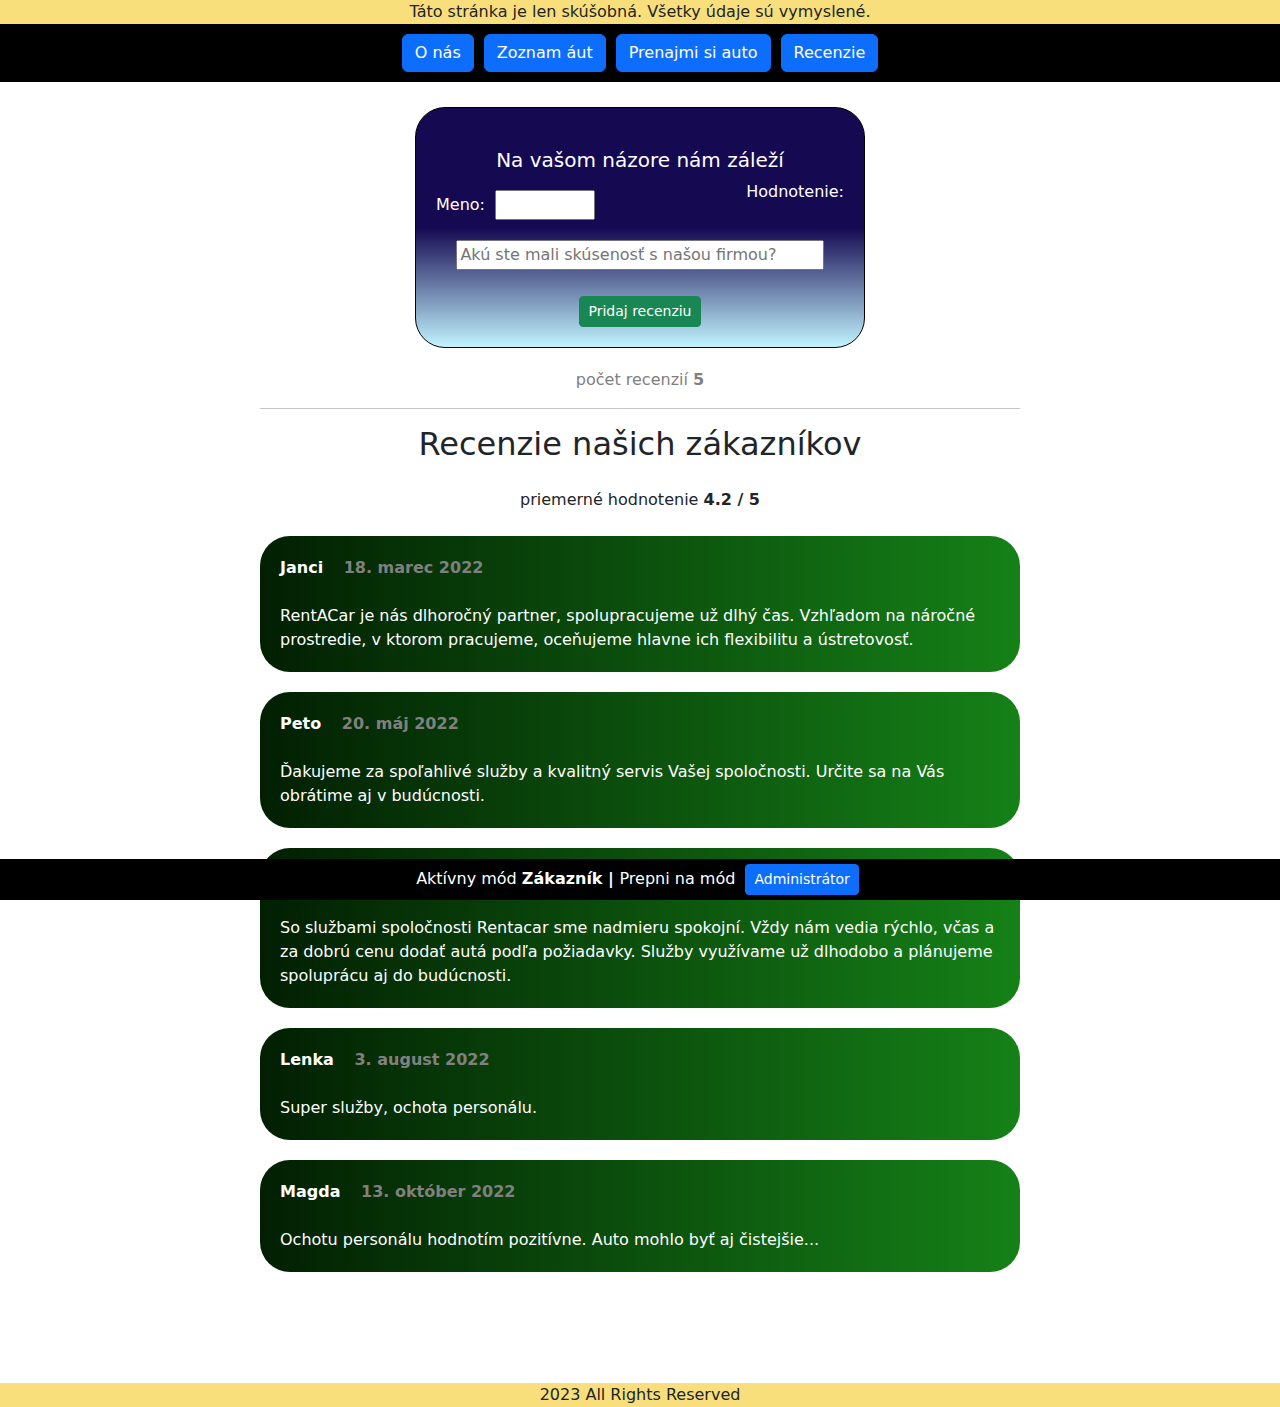
<file: Recenzie.html>
<!DOCTYPE html><html lang="en"><head><meta charSet="utf-8"/><meta name="viewport" content="width=device-width"/><meta name="next-head-count" content="2"/><link rel="preload" href="/_next/static/css/7c05ea1ab83bfa59.css" as="style"/><link rel="stylesheet" href="/_next/static/css/7c05ea1ab83bfa59.css" data-n-g=""/><noscript data-n-css=""></noscript><script defer="" nomodule="" src="/_next/static/chunks/polyfills-c67a75d1b6f99dc8.js"></script><script src="/_next/static/chunks/webpack-ecab96d9c6b78b24.js" defer=""></script><script src="/_next/static/chunks/framework-2c79e2a64abdb08b.js" defer=""></script><script src="/_next/static/chunks/main-19bc621d38313aef.js" defer=""></script><script src="/_next/static/chunks/pages/_app-47c77153dc6887ba.js" defer=""></script><script src="/_next/static/chunks/1bfc9850-c4f3b581d85715c8.js" defer=""></script><script src="/_next/static/chunks/75fc9c18-36f994258e23e278.js" defer=""></script><script src="/_next/static/chunks/831-8fbf85e3a9028a26.js" defer=""></script><script src="/_next/static/chunks/369-19f581fb2fd41764.js" defer=""></script><script src="/_next/static/chunks/pages/Recenzie-b6821b352d9b5e08.js" defer=""></script><script src="/_next/static/wo-IO0UaU_HNmy0q_7bHJ/_buildManifest.js" defer=""></script><script src="/_next/static/wo-IO0UaU_HNmy0q_7bHJ/_ssgManifest.js" defer=""></script></head><body><div id="__next"><div></div><div class="Toastify"></div></div><script id="__NEXT_DATA__" type="application/json">{"props":{"pageProps":{}},"page":"/Recenzie","query":{},"buildId":"wo-IO0UaU_HNmy0q_7bHJ","nextExport":true,"autoExport":true,"isFallback":false,"scriptLoader":[]}</script></body></html>
</file>
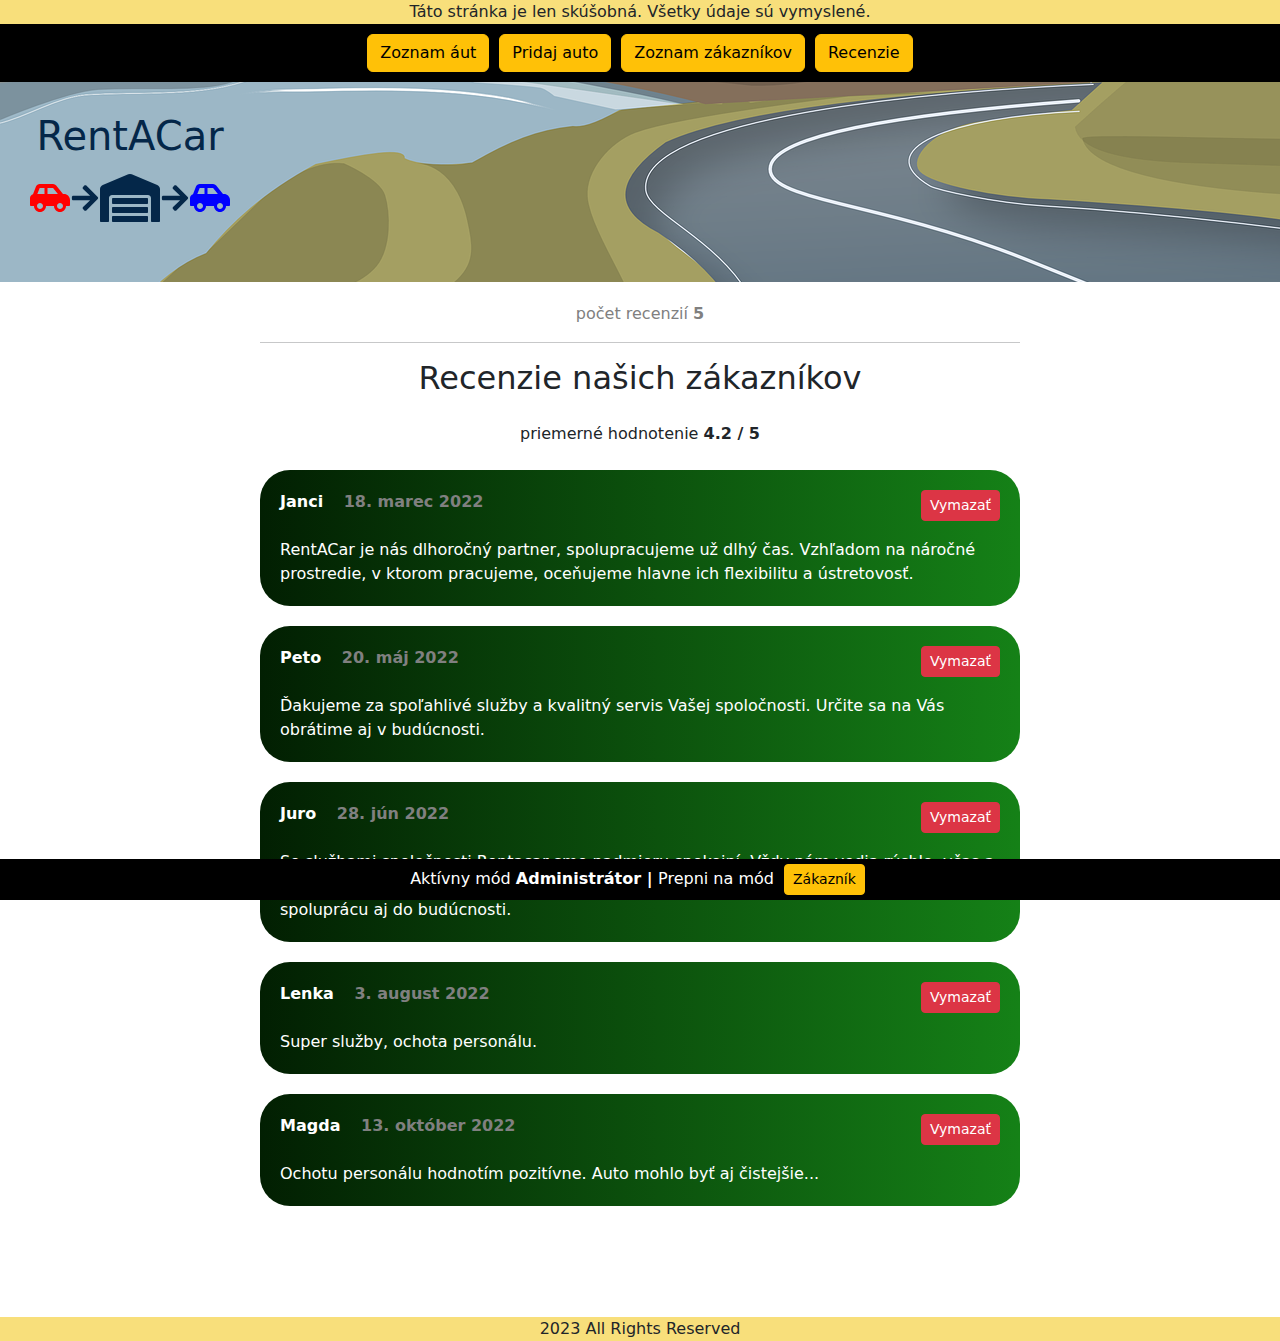
<file: RecenzieAdmin.html>
<!DOCTYPE html><html lang="en"><head><meta charSet="utf-8"/><meta name="viewport" content="width=device-width"/><meta name="next-head-count" content="2"/><link rel="preload" href="/_next/static/css/7c05ea1ab83bfa59.css" as="style"/><link rel="stylesheet" href="/_next/static/css/7c05ea1ab83bfa59.css" data-n-g=""/><noscript data-n-css=""></noscript><script defer="" nomodule="" src="/_next/static/chunks/polyfills-c67a75d1b6f99dc8.js"></script><script src="/_next/static/chunks/webpack-ecab96d9c6b78b24.js" defer=""></script><script src="/_next/static/chunks/framework-2c79e2a64abdb08b.js" defer=""></script><script src="/_next/static/chunks/main-19bc621d38313aef.js" defer=""></script><script src="/_next/static/chunks/pages/_app-47c77153dc6887ba.js" defer=""></script><script src="/_next/static/chunks/1bfc9850-c4f3b581d85715c8.js" defer=""></script><script src="/_next/static/chunks/75fc9c18-36f994258e23e278.js" defer=""></script><script src="/_next/static/chunks/831-8fbf85e3a9028a26.js" defer=""></script><script src="/_next/static/chunks/369-19f581fb2fd41764.js" defer=""></script><script src="/_next/static/chunks/pages/RecenzieAdmin-776b356d2fff5de8.js" defer=""></script><script src="/_next/static/wo-IO0UaU_HNmy0q_7bHJ/_buildManifest.js" defer=""></script><script src="/_next/static/wo-IO0UaU_HNmy0q_7bHJ/_ssgManifest.js" defer=""></script></head><body><div id="__next"><div></div><div class="Toastify"></div></div><script id="__NEXT_DATA__" type="application/json">{"props":{"pageProps":{}},"page":"/RecenzieAdmin","query":{},"buildId":"wo-IO0UaU_HNmy0q_7bHJ","nextExport":true,"autoExport":true,"isFallback":false,"scriptLoader":[]}</script></body></html>
</file>
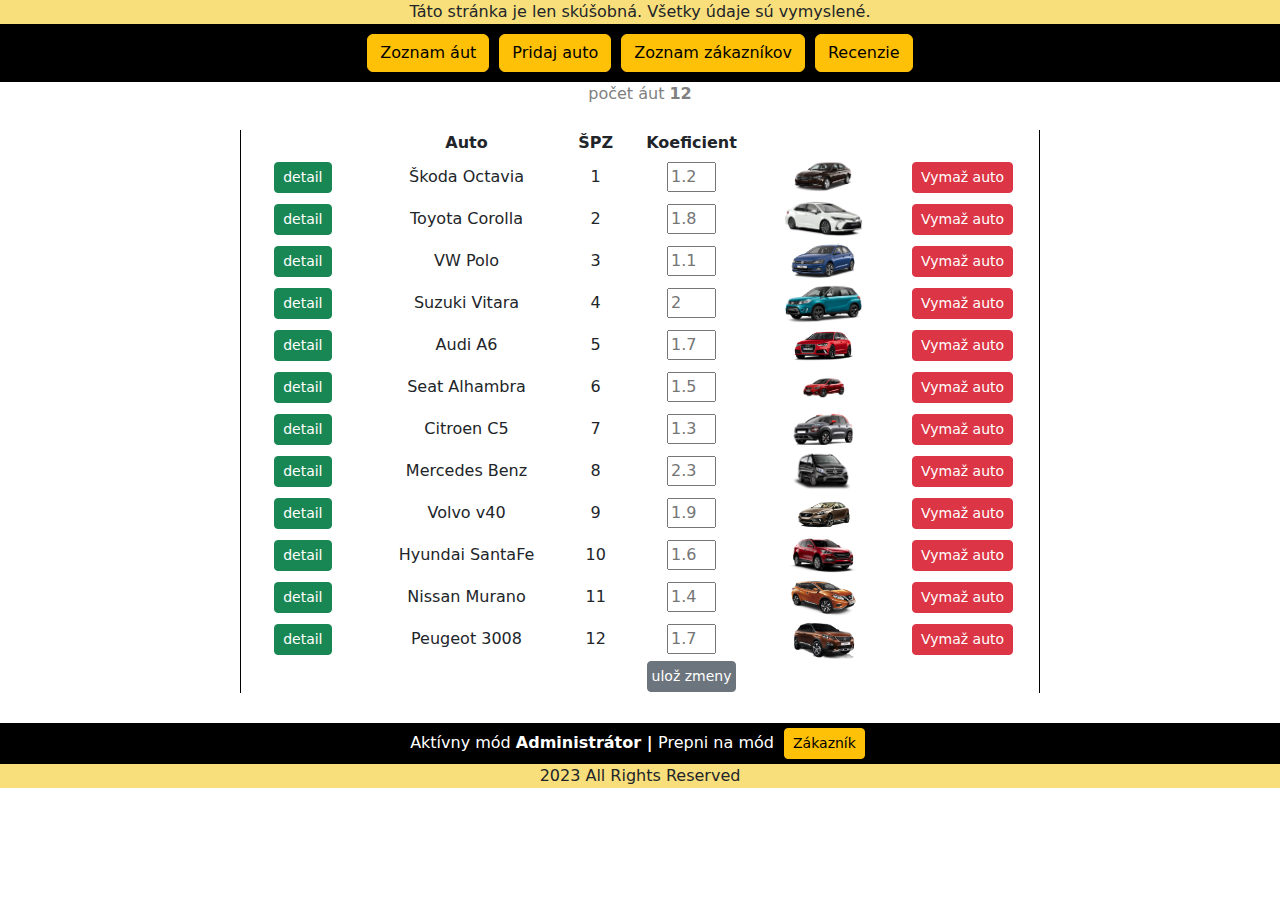
<file: ZoznamAutAdmin.html>
<!DOCTYPE html><html lang="en"><head><meta charSet="utf-8"/><meta name="viewport" content="width=device-width"/><meta name="next-head-count" content="2"/><link rel="preload" href="/_next/static/css/7c05ea1ab83bfa59.css" as="style"/><link rel="stylesheet" href="/_next/static/css/7c05ea1ab83bfa59.css" data-n-g=""/><noscript data-n-css=""></noscript><script defer="" nomodule="" src="/_next/static/chunks/polyfills-c67a75d1b6f99dc8.js"></script><script src="/_next/static/chunks/webpack-ecab96d9c6b78b24.js" defer=""></script><script src="/_next/static/chunks/framework-2c79e2a64abdb08b.js" defer=""></script><script src="/_next/static/chunks/main-19bc621d38313aef.js" defer=""></script><script src="/_next/static/chunks/pages/_app-47c77153dc6887ba.js" defer=""></script><script src="/_next/static/chunks/1bfc9850-c4f3b581d85715c8.js" defer=""></script><script src="/_next/static/chunks/75fc9c18-36f994258e23e278.js" defer=""></script><script src="/_next/static/chunks/831-8fbf85e3a9028a26.js" defer=""></script><script src="/_next/static/chunks/369-19f581fb2fd41764.js" defer=""></script><script src="/_next/static/chunks/634-16a739eceb1e878d.js" defer=""></script><script src="/_next/static/chunks/pages/ZoznamAutAdmin-bb71868bf3a1f293.js" defer=""></script><script src="/_next/static/wo-IO0UaU_HNmy0q_7bHJ/_buildManifest.js" defer=""></script><script src="/_next/static/wo-IO0UaU_HNmy0q_7bHJ/_ssgManifest.js" defer=""></script></head><body><div id="__next"><span></span><div class="Toastify"></div></div><script id="__NEXT_DATA__" type="application/json">{"props":{"pageProps":{}},"page":"/ZoznamAutAdmin","query":{},"buildId":"wo-IO0UaU_HNmy0q_7bHJ","nextExport":true,"autoExport":true,"isFallback":false,"scriptLoader":[]}</script></body></html>
</file>
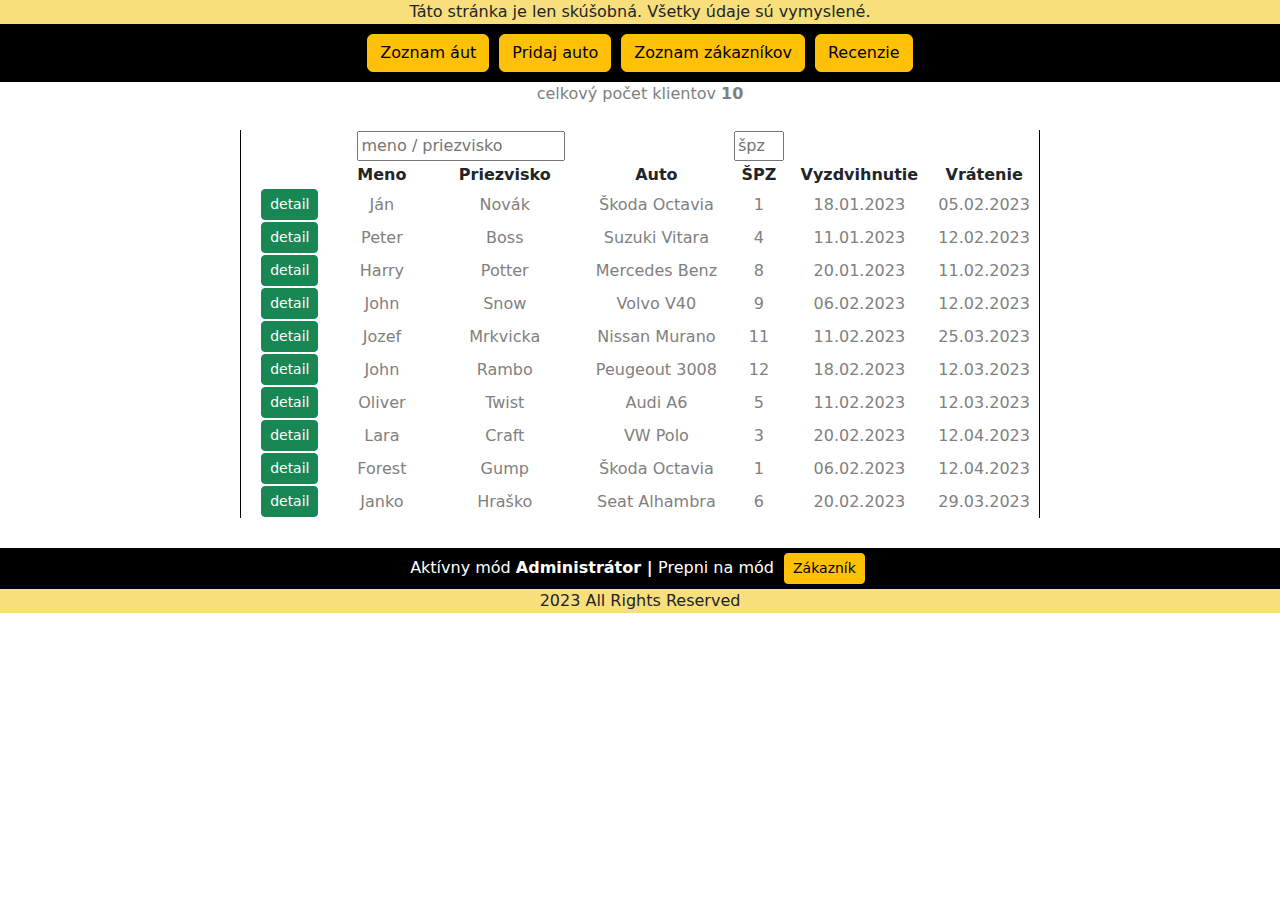
<file: ZoznamZakaznikov.html>
<!DOCTYPE html><html lang="en"><head><meta charSet="utf-8"/><meta name="viewport" content="width=device-width"/><meta name="next-head-count" content="2"/><link rel="preload" href="/_next/static/css/7c05ea1ab83bfa59.css" as="style"/><link rel="stylesheet" href="/_next/static/css/7c05ea1ab83bfa59.css" data-n-g=""/><noscript data-n-css=""></noscript><script defer="" nomodule="" src="/_next/static/chunks/polyfills-c67a75d1b6f99dc8.js"></script><script src="/_next/static/chunks/webpack-ecab96d9c6b78b24.js" defer=""></script><script src="/_next/static/chunks/framework-2c79e2a64abdb08b.js" defer=""></script><script src="/_next/static/chunks/main-19bc621d38313aef.js" defer=""></script><script src="/_next/static/chunks/pages/_app-47c77153dc6887ba.js" defer=""></script><script src="/_next/static/chunks/1bfc9850-c4f3b581d85715c8.js" defer=""></script><script src="/_next/static/chunks/75fc9c18-36f994258e23e278.js" defer=""></script><script src="/_next/static/chunks/831-8fbf85e3a9028a26.js" defer=""></script><script src="/_next/static/chunks/369-19f581fb2fd41764.js" defer=""></script><script src="/_next/static/chunks/pages/ZoznamZakaznikov-fabdb1018f448664.js" defer=""></script><script src="/_next/static/wo-IO0UaU_HNmy0q_7bHJ/_buildManifest.js" defer=""></script><script src="/_next/static/wo-IO0UaU_HNmy0q_7bHJ/_ssgManifest.js" defer=""></script></head><body><div id="__next"><span></span><div class="Toastify"></div></div><script id="__NEXT_DATA__" type="application/json">{"props":{"pageProps":{}},"page":"/ZoznamZakaznikov","query":{},"buildId":"wo-IO0UaU_HNmy0q_7bHJ","nextExport":true,"autoExport":true,"isFallback":false,"scriptLoader":[]}</script></body></html>
</file>
<file: _next/static/css/7c05ea1ab83bfa59.css>
@charset "UTF-8";*{box-sizing:border-box}div{margin:0}.home{width:800px;margin:0 auto 30px;padding:20px}td{border-bottom:2px solid #000}.tlacitkoVymaz{float:right;z-index:10}p{text-align:left}a{display:inline;margin:0 5px}h2{padding-bottom:15px}h2,h5{text-align:center}h5{padding-top:20px}table{width:991.8px;margin:auto;border-right:1px solid #000;border-left:1px solid #000}table,th{text-align:center}.modalTh{text-align:right;width:45%}.modalTable{width:100%}nav{padding:10px;text-align:center;background-color:#000;position:-webkit-sticky;position:sticky;top:0;z-index:100}.formular{width:330px;text-align:right;margin:auto}.vstupnyFormular{width:380px;margin:20px auto}.vstupnyFormular td{text-align:left;padding-left:20px}.vstupnyFormular input,select{width:120px}footer{text-align:center;padding:5px;background-color:#000;color:#fff;position:-webkit-sticky;position:sticky;bottom:0;z-index:90}button{margin:auto}.hodnotenie{display:inline-block;float:none;margin:auto;height:max-content}.priemerneHodnotenie{margin:10px auto auto;text-align:center;width:max-content}.recenzia{height:-moz-fit-content;height:fit-content;margin-bottom:20px;padding:20px;border-radius:30px;background-image:linear-gradient(90deg,#021f02,#158117);color:#fff}.logo{width:200px}.baner{background-image:url(/_next/static/media/sea.8f976697.png);height:200px;background-position:0 450px;background-size:auto;color:#042749;padding:30px;text-align:center}.auto{font-size:70px;color:green}.garaz{font-size:80px}.sipka{font-size:30px}#pridajRecenziu{width:450px;margin:5px auto 20px;text-align:center;padding:20px;border:1px solid #000;border-radius:30px;background-image:linear-gradient(#150952,#150952,#c1f4ff);color:#fff}#pridajRecenziu input{margin:10px}.okraj{text-align:center;background-color:#f8df7b}@media only screen and (max-width:991.8px){table{width:100%}}@media only screen and (max-width:800px){.home{width:100%}.baner{background-position:-300px 450px}}@media only screen and (max-width:600px){.schovaj{display:none}}@media only screen and (max-width:460px){#pridajRecenziu,.recenzia{width:100%}.baner{background-position:-380px 450px}.logo{position:relative;top:50px}.auto{font-size:45px;color:green}.garaz{font-size:52px}.sipka{font-size:15px}.obrazokAuta{width:40px}.navLink{margin-top:4px}}:root{--toastify-color-light:#fff;--toastify-color-dark:#121212;--toastify-color-info:#3498db;--toastify-color-success:#07bc0c;--toastify-color-warning:#f1c40f;--toastify-color-error:#e74c3c;--toastify-color-transparent:hsla(0,0%,100%,.7);--toastify-icon-color-info:var(--toastify-color-info);--toastify-icon-color-success:var(--toastify-color-success);--toastify-icon-color-warning:var(--toastify-color-warning);--toastify-icon-color-error:var(--toastify-color-error);--toastify-toast-width:320px;--toastify-toast-background:#fff;--toastify-toast-min-height:64px;--toastify-toast-max-height:800px;--toastify-font-family:sans-serif;--toastify-z-index:9999;--toastify-text-color-light:#757575;--toastify-text-color-dark:#fff;--toastify-text-color-info:#fff;--toastify-text-color-success:#fff;--toastify-text-color-warning:#fff;--toastify-text-color-error:#fff;--toastify-spinner-color:#616161;--toastify-spinner-color-empty-area:#e0e0e0;--toastify-color-progress-light:linear-gradient(90deg,#4cd964,#5ac8fa,#007aff,#34aadc,#5856d6,#ff2d55);--toastify-color-progress-dark:#bb86fc;--toastify-color-progress-info:var(--toastify-color-info);--toastify-color-progress-success:var(--toastify-color-success);--toastify-color-progress-warning:var(--toastify-color-warning);--toastify-color-progress-error:var(--toastify-color-error)}.Toastify__toast-container{z-index:var(--toastify-z-index);-webkit-transform:translate3d(0,0,var(--toastify-z-index) px);position:fixed;padding:4px;width:var(--toastify-toast-width);box-sizing:border-box;color:#fff}.Toastify__toast-container--top-left{top:1em;left:1em}.Toastify__toast-container--top-center{top:1em;left:50%;transform:translateX(-50%)}.Toastify__toast-container--top-right{top:1em;right:1em}.Toastify__toast-container--bottom-left{bottom:1em;left:1em}.Toastify__toast-container--bottom-center{bottom:1em;left:50%;transform:translateX(-50%)}.Toastify__toast-container--bottom-right{bottom:1em;right:1em}@media only screen and (max-width:480px){.Toastify__toast-container{width:100vw;padding:0;left:0;margin:0}.Toastify__toast-container--top-center,.Toastify__toast-container--top-left,.Toastify__toast-container--top-right{top:0;transform:translateX(0)}.Toastify__toast-container--bottom-center,.Toastify__toast-container--bottom-left,.Toastify__toast-container--bottom-right{bottom:0;transform:translateX(0)}.Toastify__toast-container--rtl{right:0;left:auto}}.Toastify__toast{position:relative;min-height:var(--toastify-toast-min-height);box-sizing:border-box;margin-bottom:1rem;padding:8px;border-radius:4px;box-shadow:0 1px 10px 0 rgba(0,0,0,.1),0 2px 15px 0 rgba(0,0,0,.05);display:flex;justify-content:space-between;max-height:var(--toastify-toast-max-height);overflow:hidden;font-family:var(--toastify-font-family);cursor:default;direction:ltr;z-index:0}.Toastify__toast--rtl{direction:rtl}.Toastify__toast--close-on-click{cursor:pointer}.Toastify__toast-body{margin:auto 0;flex:1 1 auto;padding:6px;display:flex;align-items:center}.Toastify__toast-body>div:last-child{word-break:break-word;flex:1 1}.Toastify__toast-icon{-webkit-margin-end:10px;margin-inline-end:10px;width:20px;flex-shrink:0;display:flex}.Toastify--animate{animation-fill-mode:both;animation-duration:.7s}.Toastify--animate-icon{animation-fill-mode:both;animation-duration:.3s}@media only screen and (max-width:480px){.Toastify__toast{margin-bottom:0;border-radius:0}}.Toastify__toast-theme--dark{background:var(--toastify-color-dark);color:var(--toastify-text-color-dark)}.Toastify__toast-theme--colored.Toastify__toast--default,.Toastify__toast-theme--light{background:var(--toastify-color-light);color:var(--toastify-text-color-light)}.Toastify__toast-theme--colored.Toastify__toast--info{color:var(--toastify-text-color-info);background:var(--toastify-color-info)}.Toastify__toast-theme--colored.Toastify__toast--success{color:var(--toastify-text-color-success);background:var(--toastify-color-success)}.Toastify__toast-theme--colored.Toastify__toast--warning{color:var(--toastify-text-color-warning);background:var(--toastify-color-warning)}.Toastify__toast-theme--colored.Toastify__toast--error{color:var(--toastify-text-color-error);background:var(--toastify-color-error)}.Toastify__progress-bar-theme--light{background:var(--toastify-color-progress-light)}.Toastify__progress-bar-theme--dark{background:var(--toastify-color-progress-dark)}.Toastify__progress-bar--info{background:var(--toastify-color-progress-info)}.Toastify__progress-bar--success{background:var(--toastify-color-progress-success)}.Toastify__progress-bar--warning{background:var(--toastify-color-progress-warning)}.Toastify__progress-bar--error{background:var(--toastify-color-progress-error)}.Toastify__progress-bar-theme--colored.Toastify__progress-bar--error,.Toastify__progress-bar-theme--colored.Toastify__progress-bar--info,.Toastify__progress-bar-theme--colored.Toastify__progress-bar--success,.Toastify__progress-bar-theme--colored.Toastify__progress-bar--warning{background:var(--toastify-color-transparent)}.Toastify__close-button{color:#fff;background:transparent;outline:none;border:none;padding:0;cursor:pointer;opacity:.7;transition:.3s ease;align-self:flex-start}.Toastify__close-button--light{color:#000;opacity:.3}.Toastify__close-button>svg{fill:currentColor;height:16px;width:14px}.Toastify__close-button:focus,.Toastify__close-button:hover{opacity:1}@keyframes Toastify__trackProgress{0%{transform:scaleX(1)}to{transform:scaleX(0)}}.Toastify__progress-bar{position:absolute;bottom:0;left:0;width:100%;height:5px;z-index:var(--toastify-z-index);opacity:.7;transform-origin:left}.Toastify__progress-bar--animated{animation:Toastify__trackProgress linear 1 forwards}.Toastify__progress-bar--controlled{transition:transform .2s}.Toastify__progress-bar--rtl{right:0;left:auto;transform-origin:right}.Toastify__spinner{width:20px;height:20px;box-sizing:border-box;border-radius:100%;border:2px solid;border-right:2px solid var(--toastify-spinner-color);animation:Toastify__spin .65s linear infinite}@keyframes Toastify__bounceInRight{0%,60%,75%,90%,to{animation-timing-function:cubic-bezier(.215,.61,.355,1)}0%{opacity:0;transform:translate3d(3000px,0,0)}60%{opacity:1;transform:translate3d(-25px,0,0)}75%{transform:translate3d(10px,0,0)}90%{transform:translate3d(-5px,0,0)}to{transform:none}}@keyframes Toastify__bounceOutRight{20%{opacity:1;transform:translate3d(-20px,0,0)}to{opacity:0;transform:translate3d(2000px,0,0)}}@keyframes Toastify__bounceInLeft{0%,60%,75%,90%,to{animation-timing-function:cubic-bezier(.215,.61,.355,1)}0%{opacity:0;transform:translate3d(-3000px,0,0)}60%{opacity:1;transform:translate3d(25px,0,0)}75%{transform:translate3d(-10px,0,0)}90%{transform:translate3d(5px,0,0)}to{transform:none}}@keyframes Toastify__bounceOutLeft{20%{opacity:1;transform:translate3d(20px,0,0)}to{opacity:0;transform:translate3d(-2000px,0,0)}}@keyframes Toastify__bounceInUp{0%,60%,75%,90%,to{animation-timing-function:cubic-bezier(.215,.61,.355,1)}0%{opacity:0;transform:translate3d(0,3000px,0)}60%{opacity:1;transform:translate3d(0,-20px,0)}75%{transform:translate3d(0,10px,0)}90%{transform:translate3d(0,-5px,0)}to{transform:translateZ(0)}}@keyframes Toastify__bounceOutUp{20%{transform:translate3d(0,-10px,0)}40%,45%{opacity:1;transform:translate3d(0,20px,0)}to{opacity:0;transform:translate3d(0,-2000px,0)}}@keyframes Toastify__bounceInDown{0%,60%,75%,90%,to{animation-timing-function:cubic-bezier(.215,.61,.355,1)}0%{opacity:0;transform:translate3d(0,-3000px,0)}60%{opacity:1;transform:translate3d(0,25px,0)}75%{transform:translate3d(0,-10px,0)}90%{transform:translate3d(0,5px,0)}to{transform:none}}@keyframes Toastify__bounceOutDown{20%{transform:translate3d(0,10px,0)}40%,45%{opacity:1;transform:translate3d(0,-20px,0)}to{opacity:0;transform:translate3d(0,2000px,0)}}.Toastify__bounce-enter--bottom-left,.Toastify__bounce-enter--top-left{animation-name:Toastify__bounceInLeft}.Toastify__bounce-enter--bottom-right,.Toastify__bounce-enter--top-right{animation-name:Toastify__bounceInRight}.Toastify__bounce-enter--top-center{animation-name:Toastify__bounceInDown}.Toastify__bounce-enter--bottom-center{animation-name:Toastify__bounceInUp}.Toastify__bounce-exit--bottom-left,.Toastify__bounce-exit--top-left{animation-name:Toastify__bounceOutLeft}.Toastify__bounce-exit--bottom-right,.Toastify__bounce-exit--top-right{animation-name:Toastify__bounceOutRight}.Toastify__bounce-exit--top-center{animation-name:Toastify__bounceOutUp}.Toastify__bounce-exit--bottom-center{animation-name:Toastify__bounceOutDown}@keyframes Toastify__zoomIn{0%{opacity:0;transform:scale3d(.3,.3,.3)}50%{opacity:1}}@keyframes Toastify__zoomOut{0%{opacity:1}50%{opacity:0;transform:scale3d(.3,.3,.3)}to{opacity:0}}.Toastify__zoom-enter{animation-name:Toastify__zoomIn}.Toastify__zoom-exit{animation-name:Toastify__zoomOut}@keyframes Toastify__flipIn{0%{transform:perspective(400px) rotateX(90deg);animation-timing-function:ease-in;opacity:0}40%{transform:perspective(400px) rotateX(-20deg);animation-timing-function:ease-in}60%{transform:perspective(400px) rotateX(10deg);opacity:1}80%{transform:perspective(400px) rotateX(-5deg)}to{transform:perspective(400px)}}@keyframes Toastify__flipOut{0%{transform:perspective(400px)}30%{transform:perspective(400px) rotateX(-20deg);opacity:1}to{transform:perspective(400px) rotateX(90deg);opacity:0}}.Toastify__flip-enter{animation-name:Toastify__flipIn}.Toastify__flip-exit{animation-name:Toastify__flipOut}@keyframes Toastify__slideInRight{0%{transform:translate3d(110%,0,0);visibility:visible}to{transform:translateZ(0)}}@keyframes Toastify__slideInLeft{0%{transform:translate3d(-110%,0,0);visibility:visible}to{transform:translateZ(0)}}@keyframes Toastify__slideInUp{0%{transform:translate3d(0,110%,0);visibility:visible}to{transform:translateZ(0)}}@keyframes Toastify__slideInDown{0%{transform:translate3d(0,-110%,0);visibility:visible}to{transform:translateZ(0)}}@keyframes Toastify__slideOutRight{0%{transform:translateZ(0)}to{visibility:hidden;transform:translate3d(110%,0,0)}}@keyframes Toastify__slideOutLeft{0%{transform:translateZ(0)}to{visibility:hidden;transform:translate3d(-110%,0,0)}}@keyframes Toastify__slideOutDown{0%{transform:translateZ(0)}to{visibility:hidden;transform:translate3d(0,500px,0)}}@keyframes Toastify__slideOutUp{0%{transform:translateZ(0)}to{visibility:hidden;transform:translate3d(0,-500px,0)}}.Toastify__slide-enter--bottom-left,.Toastify__slide-enter--top-left{animation-name:Toastify__slideInLeft}.Toastify__slide-enter--bottom-right,.Toastify__slide-enter--top-right{animation-name:Toastify__slideInRight}.Toastify__slide-enter--top-center{animation-name:Toastify__slideInDown}.Toastify__slide-enter--bottom-center{animation-name:Toastify__slideInUp}.Toastify__slide-exit--bottom-left,.Toastify__slide-exit--top-left{animation-name:Toastify__slideOutLeft}.Toastify__slide-exit--bottom-right,.Toastify__slide-exit--top-right{animation-name:Toastify__slideOutRight}.Toastify__slide-exit--top-center{animation-name:Toastify__slideOutUp}.Toastify__slide-exit--bottom-center{animation-name:Toastify__slideOutDown}@keyframes Toastify__spin{0%{transform:rotate(0deg)}to{transform:rotate(1turn)}}
/*!
 * Bootstrap  v5.2.3 (https://getbootstrap.com/)
 * Copyright 2011-2022 The Bootstrap Authors
 * Copyright 2011-2022 Twitter, Inc.
 * Licensed under MIT (https://github.com/twbs/bootstrap/blob/main/LICENSE)
 */:root{--bs-blue:#0d6efd;--bs-indigo:#6610f2;--bs-purple:#6f42c1;--bs-pink:#d63384;--bs-red:#dc3545;--bs-orange:#fd7e14;--bs-yellow:#ffc107;--bs-green:#198754;--bs-teal:#20c997;--bs-cyan:#0dcaf0;--bs-black:#000;--bs-white:#fff;--bs-gray:#6c757d;--bs-gray-dark:#343a40;--bs-gray-100:#f8f9fa;--bs-gray-200:#e9ecef;--bs-gray-300:#dee2e6;--bs-gray-400:#ced4da;--bs-gray-500:#adb5bd;--bs-gray-600:#6c757d;--bs-gray-700:#495057;--bs-gray-800:#343a40;--bs-gray-900:#212529;--bs-primary:#0d6efd;--bs-secondary:#6c757d;--bs-success:#198754;--bs-info:#0dcaf0;--bs-warning:#ffc107;--bs-danger:#dc3545;--bs-light:#f8f9fa;--bs-dark:#212529;--bs-primary-rgb:13,110,253;--bs-secondary-rgb:108,117,125;--bs-success-rgb:25,135,84;--bs-info-rgb:13,202,240;--bs-warning-rgb:255,193,7;--bs-danger-rgb:220,53,69;--bs-light-rgb:248,249,250;--bs-dark-rgb:33,37,41;--bs-white-rgb:255,255,255;--bs-black-rgb:0,0,0;--bs-body-color-rgb:33,37,41;--bs-body-bg-rgb:255,255,255;--bs-font-sans-serif:system-ui,-apple-system,"Segoe UI",Roboto,"Helvetica Neue","Noto Sans","Liberation Sans",Arial,sans-serif,"Apple Color Emoji","Segoe UI Emoji","Segoe UI Symbol","Noto Color Emoji";--bs-font-monospace:SFMono-Regular,Menlo,Monaco,Consolas,"Liberation Mono","Courier New",monospace;--bs-gradient:linear-gradient(180deg,hsla(0,0%,100%,.15),hsla(0,0%,100%,0));--bs-body-font-family:var(--bs-font-sans-serif);--bs-body-font-size:1rem;--bs-body-font-weight:400;--bs-body-line-height:1.5;--bs-body-color:#212529;--bs-body-bg:#fff;--bs-border-width:1px;--bs-border-style:solid;--bs-border-color:#dee2e6;--bs-border-color-translucent:rgba(0,0,0,.175);--bs-border-radius:0.375rem;--bs-border-radius-sm:0.25rem;--bs-border-radius-lg:0.5rem;--bs-border-radius-xl:1rem;--bs-border-radius-2xl:2rem;--bs-border-radius-pill:50rem;--bs-link-color:#0d6efd;--bs-link-hover-color:#0a58ca;--bs-code-color:#d63384;--bs-highlight-bg:#fff3cd}*,:after,:before{box-sizing:border-box}@media (prefers-reduced-motion:no-preference){:root{scroll-behavior:smooth}}body{margin:0;font-family:var(--bs-body-font-family);font-size:var(--bs-body-font-size);font-weight:var(--bs-body-font-weight);line-height:var(--bs-body-line-height);color:var(--bs-body-color);text-align:var(--bs-body-text-align);background-color:var(--bs-body-bg);-webkit-text-size-adjust:100%;-webkit-tap-highlight-color:rgba(0,0,0,0)}hr{margin:1rem 0;color:inherit;border:0;border-top:1px solid;opacity:.25}.h1,.h2,.h3,.h4,.h5,.h6,h1,h2,h3,h4,h5,h6{margin-top:0;margin-bottom:.5rem;font-weight:500;line-height:1.2}.h1,h1{font-size:calc(1.375rem + 1.5vw)}@media (min-width:1200px){.h1,h1{font-size:2.5rem}}.h2,h2{font-size:calc(1.325rem + .9vw)}@media (min-width:1200px){.h2,h2{font-size:2rem}}.h3,h3{font-size:calc(1.3rem + .6vw)}@media (min-width:1200px){.h3,h3{font-size:1.75rem}}.h4,h4{font-size:calc(1.275rem + .3vw)}@media (min-width:1200px){.h4,h4{font-size:1.5rem}}.h5,h5{font-size:1.25rem}.h6,h6{font-size:1rem}p{margin-top:0;margin-bottom:1rem}abbr[title]{-webkit-text-decoration:underline dotted;text-decoration:underline dotted;cursor:help;-webkit-text-decoration-skip-ink:none;text-decoration-skip-ink:none}address{margin-bottom:1rem;font-style:normal;line-height:inherit}ol,ul{padding-left:2rem}dl,ol,ul{margin-top:0;margin-bottom:1rem}ol ol,ol ul,ul ol,ul ul{margin-bottom:0}dt{font-weight:700}dd{margin-bottom:.5rem;margin-left:0}blockquote{margin:0 0 1rem}b,strong{font-weight:bolder}.small,small{font-size:.875em}.mark,mark{padding:.1875em;background-color:var(--bs-highlight-bg)}sub,sup{position:relative;font-size:.75em;line-height:0;vertical-align:baseline}sub{bottom:-.25em}sup{top:-.5em}a{color:var(--bs-link-color);text-decoration:underline}a:hover{color:var(--bs-link-hover-color)}a:not([href]):not([class]),a:not([href]):not([class]):hover{color:inherit;text-decoration:none}code,kbd,pre,samp{font-family:var(--bs-font-monospace);font-size:1em}pre{display:block;margin-top:0;margin-bottom:1rem;overflow:auto;font-size:.875em}pre code{font-size:inherit;color:inherit;word-break:normal}code{font-size:.875em;color:var(--bs-code-color);word-wrap:break-word}a>code{color:inherit}kbd{padding:.1875rem .375rem;font-size:.875em;color:var(--bs-body-bg);background-color:var(--bs-body-color);border-radius:.25rem}kbd kbd{padding:0;font-size:1em}figure{margin:0 0 1rem}img,svg{vertical-align:middle}table{caption-side:bottom;border-collapse:collapse}caption{padding-top:.5rem;padding-bottom:.5rem;color:#6c757d;text-align:left}th{text-align:inherit;text-align:-webkit-match-parent}tbody,td,tfoot,th,thead,tr{border:0 solid;border-color:inherit}label{display:inline-block}button{border-radius:0}button:focus:not(:focus-visible){outline:0}button,input,optgroup,select,textarea{margin:0;font-family:inherit;font-size:inherit;line-height:inherit}button,select{text-transform:none}[role=button]{cursor:pointer}select{word-wrap:normal}select:disabled{opacity:1}[list]:not([type=date]):not([type=datetime-local]):not([type=month]):not([type=week]):not([type=time])::-webkit-calendar-picker-indicator{display:none!important}[type=button],[type=reset],[type=submit],button{-webkit-appearance:button}[type=button]:not(:disabled),[type=reset]:not(:disabled),[type=submit]:not(:disabled),button:not(:disabled){cursor:pointer}::-moz-focus-inner{padding:0;border-style:none}textarea{resize:vertical}fieldset{min-width:0;padding:0;margin:0;border:0}legend{float:left;width:100%;padding:0;margin-bottom:.5rem;font-size:calc(1.275rem + .3vw);line-height:inherit}@media (min-width:1200px){legend{font-size:1.5rem}}legend+*{clear:left}::-webkit-datetime-edit-day-field,::-webkit-datetime-edit-fields-wrapper,::-webkit-datetime-edit-hour-field,::-webkit-datetime-edit-minute,::-webkit-datetime-edit-month-field,::-webkit-datetime-edit-text,::-webkit-datetime-edit-year-field{padding:0}::-webkit-inner-spin-button{height:auto}[type=search]{outline-offset:-2px;-webkit-appearance:textfield}::-webkit-search-decoration{-webkit-appearance:none}::-webkit-color-swatch-wrapper{padding:0}::-webkit-file-upload-button{font:inherit;-webkit-appearance:button}::file-selector-button{font:inherit;-webkit-appearance:button}output{display:inline-block}iframe{border:0}summary{display:list-item;cursor:pointer}progress{vertical-align:baseline}[hidden]{display:none!important}.lead{font-size:1.25rem;font-weight:300}.display-1{font-size:calc(1.625rem + 4.5vw);font-weight:300;line-height:1.2}@media (min-width:1200px){.display-1{font-size:5rem}}.display-2{font-size:calc(1.575rem + 3.9vw);font-weight:300;line-height:1.2}@media (min-width:1200px){.display-2{font-size:4.5rem}}.display-3{font-size:calc(1.525rem + 3.3vw);font-weight:300;line-height:1.2}@media (min-width:1200px){.display-3{font-size:4rem}}.display-4{font-size:calc(1.475rem + 2.7vw);font-weight:300;line-height:1.2}@media (min-width:1200px){.display-4{font-size:3.5rem}}.display-5{font-size:calc(1.425rem + 2.1vw);font-weight:300;line-height:1.2}@media (min-width:1200px){.display-5{font-size:3rem}}.display-6{font-size:calc(1.375rem + 1.5vw);font-weight:300;line-height:1.2}@media (min-width:1200px){.display-6{font-size:2.5rem}}.list-inline,.list-unstyled{padding-left:0;list-style:none}.list-inline-item{display:inline-block}.list-inline-item:not(:last-child){margin-right:.5rem}.initialism{font-size:.875em;text-transform:uppercase}.blockquote{margin-bottom:1rem;font-size:1.25rem}.blockquote>:last-child{margin-bottom:0}.blockquote-footer{margin-top:-1rem;margin-bottom:1rem;font-size:.875em;color:#6c757d}.blockquote-footer:before{content:"— "}.img-fluid,.img-thumbnail{max-width:100%;height:auto}.img-thumbnail{padding:.25rem;background-color:#fff;border:1px solid var(--bs-border-color);border-radius:.375rem}.figure{display:inline-block}.figure-img{margin-bottom:.5rem;line-height:1}.figure-caption{font-size:.875em;color:#6c757d}.container,.container-fluid,.container-lg,.container-md,.container-sm,.container-xl,.container-xxl{--bs-gutter-x:1.5rem;--bs-gutter-y:0;width:100%;padding-right:calc(var(--bs-gutter-x) * .5);padding-left:calc(var(--bs-gutter-x) * .5);margin-right:auto;margin-left:auto}@media (min-width:576px){.container,.container-sm{max-width:540px}}@media (min-width:768px){.container,.container-md,.container-sm{max-width:720px}}@media (min-width:992px){.container,.container-lg,.container-md,.container-sm{max-width:960px}}@media (min-width:1200px){.container,.container-lg,.container-md,.container-sm,.container-xl{max-width:1140px}}@media (min-width:1400px){.container,.container-lg,.container-md,.container-sm,.container-xl,.container-xxl{max-width:1320px}}.row{--bs-gutter-x:1.5rem;--bs-gutter-y:0;display:flex;flex-wrap:wrap;margin-top:calc(-1 * var(--bs-gutter-y));margin-right:calc(-.5 * var(--bs-gutter-x));margin-left:calc(-.5 * var(--bs-gutter-x))}.row>*{flex-shrink:0;width:100%;max-width:100%;padding-right:calc(var(--bs-gutter-x) * .5);padding-left:calc(var(--bs-gutter-x) * .5);margin-top:var(--bs-gutter-y)}.col{flex:1 0}.row-cols-auto>*{flex:0 0 auto;width:auto}.row-cols-1>*{flex:0 0 auto;width:100%}.row-cols-2>*{flex:0 0 auto;width:50%}.row-cols-3>*{flex:0 0 auto;width:33.3333333333%}.row-cols-4>*{flex:0 0 auto;width:25%}.row-cols-5>*{flex:0 0 auto;width:20%}.row-cols-6>*{flex:0 0 auto;width:16.6666666667%}.col-auto{flex:0 0 auto;width:auto}.col-1{flex:0 0 auto;width:8.33333333%}.col-2{flex:0 0 auto;width:16.66666667%}.col-3{flex:0 0 auto;width:25%}.col-4{flex:0 0 auto;width:33.33333333%}.col-5{flex:0 0 auto;width:41.66666667%}.col-6{flex:0 0 auto;width:50%}.col-7{flex:0 0 auto;width:58.33333333%}.col-8{flex:0 0 auto;width:66.66666667%}.col-9{flex:0 0 auto;width:75%}.col-10{flex:0 0 auto;width:83.33333333%}.col-11{flex:0 0 auto;width:91.66666667%}.col-12{flex:0 0 auto;width:100%}.offset-1{margin-left:8.33333333%}.offset-2{margin-left:16.66666667%}.offset-3{margin-left:25%}.offset-4{margin-left:33.33333333%}.offset-5{margin-left:41.66666667%}.offset-6{margin-left:50%}.offset-7{margin-left:58.33333333%}.offset-8{margin-left:66.66666667%}.offset-9{margin-left:75%}.offset-10{margin-left:83.33333333%}.offset-11{margin-left:91.66666667%}.g-0,.gx-0{--bs-gutter-x:0}.g-0,.gy-0{--bs-gutter-y:0}.g-1,.gx-1{--bs-gutter-x:0.25rem}.g-1,.gy-1{--bs-gutter-y:0.25rem}.g-2,.gx-2{--bs-gutter-x:0.5rem}.g-2,.gy-2{--bs-gutter-y:0.5rem}.g-3,.gx-3{--bs-gutter-x:1rem}.g-3,.gy-3{--bs-gutter-y:1rem}.g-4,.gx-4{--bs-gutter-x:1.5rem}.g-4,.gy-4{--bs-gutter-y:1.5rem}.g-5,.gx-5{--bs-gutter-x:3rem}.g-5,.gy-5{--bs-gutter-y:3rem}@media (min-width:576px){.col-sm{flex:1 0}.row-cols-sm-auto>*{flex:0 0 auto;width:auto}.row-cols-sm-1>*{flex:0 0 auto;width:100%}.row-cols-sm-2>*{flex:0 0 auto;width:50%}.row-cols-sm-3>*{flex:0 0 auto;width:33.3333333333%}.row-cols-sm-4>*{flex:0 0 auto;width:25%}.row-cols-sm-5>*{flex:0 0 auto;width:20%}.row-cols-sm-6>*{flex:0 0 auto;width:16.6666666667%}.col-sm-auto{flex:0 0 auto;width:auto}.col-sm-1{flex:0 0 auto;width:8.33333333%}.col-sm-2{flex:0 0 auto;width:16.66666667%}.col-sm-3{flex:0 0 auto;width:25%}.col-sm-4{flex:0 0 auto;width:33.33333333%}.col-sm-5{flex:0 0 auto;width:41.66666667%}.col-sm-6{flex:0 0 auto;width:50%}.col-sm-7{flex:0 0 auto;width:58.33333333%}.col-sm-8{flex:0 0 auto;width:66.66666667%}.col-sm-9{flex:0 0 auto;width:75%}.col-sm-10{flex:0 0 auto;width:83.33333333%}.col-sm-11{flex:0 0 auto;width:91.66666667%}.col-sm-12{flex:0 0 auto;width:100%}.offset-sm-0{margin-left:0}.offset-sm-1{margin-left:8.33333333%}.offset-sm-2{margin-left:16.66666667%}.offset-sm-3{margin-left:25%}.offset-sm-4{margin-left:33.33333333%}.offset-sm-5{margin-left:41.66666667%}.offset-sm-6{margin-left:50%}.offset-sm-7{margin-left:58.33333333%}.offset-sm-8{margin-left:66.66666667%}.offset-sm-9{margin-left:75%}.offset-sm-10{margin-left:83.33333333%}.offset-sm-11{margin-left:91.66666667%}.g-sm-0,.gx-sm-0{--bs-gutter-x:0}.g-sm-0,.gy-sm-0{--bs-gutter-y:0}.g-sm-1,.gx-sm-1{--bs-gutter-x:0.25rem}.g-sm-1,.gy-sm-1{--bs-gutter-y:0.25rem}.g-sm-2,.gx-sm-2{--bs-gutter-x:0.5rem}.g-sm-2,.gy-sm-2{--bs-gutter-y:0.5rem}.g-sm-3,.gx-sm-3{--bs-gutter-x:1rem}.g-sm-3,.gy-sm-3{--bs-gutter-y:1rem}.g-sm-4,.gx-sm-4{--bs-gutter-x:1.5rem}.g-sm-4,.gy-sm-4{--bs-gutter-y:1.5rem}.g-sm-5,.gx-sm-5{--bs-gutter-x:3rem}.g-sm-5,.gy-sm-5{--bs-gutter-y:3rem}}@media (min-width:768px){.col-md{flex:1 0}.row-cols-md-auto>*{flex:0 0 auto;width:auto}.row-cols-md-1>*{flex:0 0 auto;width:100%}.row-cols-md-2>*{flex:0 0 auto;width:50%}.row-cols-md-3>*{flex:0 0 auto;width:33.3333333333%}.row-cols-md-4>*{flex:0 0 auto;width:25%}.row-cols-md-5>*{flex:0 0 auto;width:20%}.row-cols-md-6>*{flex:0 0 auto;width:16.6666666667%}.col-md-auto{flex:0 0 auto;width:auto}.col-md-1{flex:0 0 auto;width:8.33333333%}.col-md-2{flex:0 0 auto;width:16.66666667%}.col-md-3{flex:0 0 auto;width:25%}.col-md-4{flex:0 0 auto;width:33.33333333%}.col-md-5{flex:0 0 auto;width:41.66666667%}.col-md-6{flex:0 0 auto;width:50%}.col-md-7{flex:0 0 auto;width:58.33333333%}.col-md-8{flex:0 0 auto;width:66.66666667%}.col-md-9{flex:0 0 auto;width:75%}.col-md-10{flex:0 0 auto;width:83.33333333%}.col-md-11{flex:0 0 auto;width:91.66666667%}.col-md-12{flex:0 0 auto;width:100%}.offset-md-0{margin-left:0}.offset-md-1{margin-left:8.33333333%}.offset-md-2{margin-left:16.66666667%}.offset-md-3{margin-left:25%}.offset-md-4{margin-left:33.33333333%}.offset-md-5{margin-left:41.66666667%}.offset-md-6{margin-left:50%}.offset-md-7{margin-left:58.33333333%}.offset-md-8{margin-left:66.66666667%}.offset-md-9{margin-left:75%}.offset-md-10{margin-left:83.33333333%}.offset-md-11{margin-left:91.66666667%}.g-md-0,.gx-md-0{--bs-gutter-x:0}.g-md-0,.gy-md-0{--bs-gutter-y:0}.g-md-1,.gx-md-1{--bs-gutter-x:0.25rem}.g-md-1,.gy-md-1{--bs-gutter-y:0.25rem}.g-md-2,.gx-md-2{--bs-gutter-x:0.5rem}.g-md-2,.gy-md-2{--bs-gutter-y:0.5rem}.g-md-3,.gx-md-3{--bs-gutter-x:1rem}.g-md-3,.gy-md-3{--bs-gutter-y:1rem}.g-md-4,.gx-md-4{--bs-gutter-x:1.5rem}.g-md-4,.gy-md-4{--bs-gutter-y:1.5rem}.g-md-5,.gx-md-5{--bs-gutter-x:3rem}.g-md-5,.gy-md-5{--bs-gutter-y:3rem}}@media (min-width:992px){.col-lg{flex:1 0}.row-cols-lg-auto>*{flex:0 0 auto;width:auto}.row-cols-lg-1>*{flex:0 0 auto;width:100%}.row-cols-lg-2>*{flex:0 0 auto;width:50%}.row-cols-lg-3>*{flex:0 0 auto;width:33.3333333333%}.row-cols-lg-4>*{flex:0 0 auto;width:25%}.row-cols-lg-5>*{flex:0 0 auto;width:20%}.row-cols-lg-6>*{flex:0 0 auto;width:16.6666666667%}.col-lg-auto{flex:0 0 auto;width:auto}.col-lg-1{flex:0 0 auto;width:8.33333333%}.col-lg-2{flex:0 0 auto;width:16.66666667%}.col-lg-3{flex:0 0 auto;width:25%}.col-lg-4{flex:0 0 auto;width:33.33333333%}.col-lg-5{flex:0 0 auto;width:41.66666667%}.col-lg-6{flex:0 0 auto;width:50%}.col-lg-7{flex:0 0 auto;width:58.33333333%}.col-lg-8{flex:0 0 auto;width:66.66666667%}.col-lg-9{flex:0 0 auto;width:75%}.col-lg-10{flex:0 0 auto;width:83.33333333%}.col-lg-11{flex:0 0 auto;width:91.66666667%}.col-lg-12{flex:0 0 auto;width:100%}.offset-lg-0{margin-left:0}.offset-lg-1{margin-left:8.33333333%}.offset-lg-2{margin-left:16.66666667%}.offset-lg-3{margin-left:25%}.offset-lg-4{margin-left:33.33333333%}.offset-lg-5{margin-left:41.66666667%}.offset-lg-6{margin-left:50%}.offset-lg-7{margin-left:58.33333333%}.offset-lg-8{margin-left:66.66666667%}.offset-lg-9{margin-left:75%}.offset-lg-10{margin-left:83.33333333%}.offset-lg-11{margin-left:91.66666667%}.g-lg-0,.gx-lg-0{--bs-gutter-x:0}.g-lg-0,.gy-lg-0{--bs-gutter-y:0}.g-lg-1,.gx-lg-1{--bs-gutter-x:0.25rem}.g-lg-1,.gy-lg-1{--bs-gutter-y:0.25rem}.g-lg-2,.gx-lg-2{--bs-gutter-x:0.5rem}.g-lg-2,.gy-lg-2{--bs-gutter-y:0.5rem}.g-lg-3,.gx-lg-3{--bs-gutter-x:1rem}.g-lg-3,.gy-lg-3{--bs-gutter-y:1rem}.g-lg-4,.gx-lg-4{--bs-gutter-x:1.5rem}.g-lg-4,.gy-lg-4{--bs-gutter-y:1.5rem}.g-lg-5,.gx-lg-5{--bs-gutter-x:3rem}.g-lg-5,.gy-lg-5{--bs-gutter-y:3rem}}@media (min-width:1200px){.col-xl{flex:1 0}.row-cols-xl-auto>*{flex:0 0 auto;width:auto}.row-cols-xl-1>*{flex:0 0 auto;width:100%}.row-cols-xl-2>*{flex:0 0 auto;width:50%}.row-cols-xl-3>*{flex:0 0 auto;width:33.3333333333%}.row-cols-xl-4>*{flex:0 0 auto;width:25%}.row-cols-xl-5>*{flex:0 0 auto;width:20%}.row-cols-xl-6>*{flex:0 0 auto;width:16.6666666667%}.col-xl-auto{flex:0 0 auto;width:auto}.col-xl-1{flex:0 0 auto;width:8.33333333%}.col-xl-2{flex:0 0 auto;width:16.66666667%}.col-xl-3{flex:0 0 auto;width:25%}.col-xl-4{flex:0 0 auto;width:33.33333333%}.col-xl-5{flex:0 0 auto;width:41.66666667%}.col-xl-6{flex:0 0 auto;width:50%}.col-xl-7{flex:0 0 auto;width:58.33333333%}.col-xl-8{flex:0 0 auto;width:66.66666667%}.col-xl-9{flex:0 0 auto;width:75%}.col-xl-10{flex:0 0 auto;width:83.33333333%}.col-xl-11{flex:0 0 auto;width:91.66666667%}.col-xl-12{flex:0 0 auto;width:100%}.offset-xl-0{margin-left:0}.offset-xl-1{margin-left:8.33333333%}.offset-xl-2{margin-left:16.66666667%}.offset-xl-3{margin-left:25%}.offset-xl-4{margin-left:33.33333333%}.offset-xl-5{margin-left:41.66666667%}.offset-xl-6{margin-left:50%}.offset-xl-7{margin-left:58.33333333%}.offset-xl-8{margin-left:66.66666667%}.offset-xl-9{margin-left:75%}.offset-xl-10{margin-left:83.33333333%}.offset-xl-11{margin-left:91.66666667%}.g-xl-0,.gx-xl-0{--bs-gutter-x:0}.g-xl-0,.gy-xl-0{--bs-gutter-y:0}.g-xl-1,.gx-xl-1{--bs-gutter-x:0.25rem}.g-xl-1,.gy-xl-1{--bs-gutter-y:0.25rem}.g-xl-2,.gx-xl-2{--bs-gutter-x:0.5rem}.g-xl-2,.gy-xl-2{--bs-gutter-y:0.5rem}.g-xl-3,.gx-xl-3{--bs-gutter-x:1rem}.g-xl-3,.gy-xl-3{--bs-gutter-y:1rem}.g-xl-4,.gx-xl-4{--bs-gutter-x:1.5rem}.g-xl-4,.gy-xl-4{--bs-gutter-y:1.5rem}.g-xl-5,.gx-xl-5{--bs-gutter-x:3rem}.g-xl-5,.gy-xl-5{--bs-gutter-y:3rem}}@media (min-width:1400px){.col-xxl{flex:1 0}.row-cols-xxl-auto>*{flex:0 0 auto;width:auto}.row-cols-xxl-1>*{flex:0 0 auto;width:100%}.row-cols-xxl-2>*{flex:0 0 auto;width:50%}.row-cols-xxl-3>*{flex:0 0 auto;width:33.3333333333%}.row-cols-xxl-4>*{flex:0 0 auto;width:25%}.row-cols-xxl-5>*{flex:0 0 auto;width:20%}.row-cols-xxl-6>*{flex:0 0 auto;width:16.6666666667%}.col-xxl-auto{flex:0 0 auto;width:auto}.col-xxl-1{flex:0 0 auto;width:8.33333333%}.col-xxl-2{flex:0 0 auto;width:16.66666667%}.col-xxl-3{flex:0 0 auto;width:25%}.col-xxl-4{flex:0 0 auto;width:33.33333333%}.col-xxl-5{flex:0 0 auto;width:41.66666667%}.col-xxl-6{flex:0 0 auto;width:50%}.col-xxl-7{flex:0 0 auto;width:58.33333333%}.col-xxl-8{flex:0 0 auto;width:66.66666667%}.col-xxl-9{flex:0 0 auto;width:75%}.col-xxl-10{flex:0 0 auto;width:83.33333333%}.col-xxl-11{flex:0 0 auto;width:91.66666667%}.col-xxl-12{flex:0 0 auto;width:100%}.offset-xxl-0{margin-left:0}.offset-xxl-1{margin-left:8.33333333%}.offset-xxl-2{margin-left:16.66666667%}.offset-xxl-3{margin-left:25%}.offset-xxl-4{margin-left:33.33333333%}.offset-xxl-5{margin-left:41.66666667%}.offset-xxl-6{margin-left:50%}.offset-xxl-7{margin-left:58.33333333%}.offset-xxl-8{margin-left:66.66666667%}.offset-xxl-9{margin-left:75%}.offset-xxl-10{margin-left:83.33333333%}.offset-xxl-11{margin-left:91.66666667%}.g-xxl-0,.gx-xxl-0{--bs-gutter-x:0}.g-xxl-0,.gy-xxl-0{--bs-gutter-y:0}.g-xxl-1,.gx-xxl-1{--bs-gutter-x:0.25rem}.g-xxl-1,.gy-xxl-1{--bs-gutter-y:0.25rem}.g-xxl-2,.gx-xxl-2{--bs-gutter-x:0.5rem}.g-xxl-2,.gy-xxl-2{--bs-gutter-y:0.5rem}.g-xxl-3,.gx-xxl-3{--bs-gutter-x:1rem}.g-xxl-3,.gy-xxl-3{--bs-gutter-y:1rem}.g-xxl-4,.gx-xxl-4{--bs-gutter-x:1.5rem}.g-xxl-4,.gy-xxl-4{--bs-gutter-y:1.5rem}.g-xxl-5,.gx-xxl-5{--bs-gutter-x:3rem}.g-xxl-5,.gy-xxl-5{--bs-gutter-y:3rem}}.table{--bs-table-color:var(--bs-body-color);--bs-table-bg:transparent;--bs-table-border-color:var(--bs-border-color);--bs-table-accent-bg:transparent;--bs-table-striped-color:var(--bs-body-color);--bs-table-striped-bg:rgba(0,0,0,.05);--bs-table-active-color:var(--bs-body-color);--bs-table-active-bg:rgba(0,0,0,.1);--bs-table-hover-color:var(--bs-body-color);--bs-table-hover-bg:rgba(0,0,0,.075);width:100%;margin-bottom:1rem;color:var(--bs-table-color);vertical-align:top;border-color:var(--bs-table-border-color)}.table>:not(caption)>*>*{padding:.5rem;background-color:var(--bs-table-bg);border-bottom-width:1px;box-shadow:inset 0 0 0 9999px var(--bs-table-accent-bg)}.table>tbody{vertical-align:inherit}.table>thead{vertical-align:bottom}.table-group-divider{border-top:2px solid}.caption-top{caption-side:top}.table-sm>:not(caption)>*>*{padding:.25rem}.table-bordered>:not(caption)>*{border-width:1px 0}.table-bordered>:not(caption)>*>*{border-width:0 1px}.table-borderless>:not(caption)>*>*{border-bottom-width:0}.table-borderless>:not(:first-child){border-top-width:0}.table-striped-columns>:not(caption)>tr>:nth-child(2n),.table-striped>tbody>tr:nth-of-type(odd)>*{--bs-table-accent-bg:var(--bs-table-striped-bg);color:var(--bs-table-striped-color)}.table-active{--bs-table-accent-bg:var(--bs-table-active-bg);color:var(--bs-table-active-color)}.table-hover>tbody>tr:hover>*{--bs-table-accent-bg:var(--bs-table-hover-bg);color:var(--bs-table-hover-color)}.table-primary{--bs-table-color:#000;--bs-table-bg:#cfe2ff;--bs-table-border-color:#bacbe6;--bs-table-striped-bg:#c5d7f2;--bs-table-striped-color:#000;--bs-table-active-bg:#bacbe6;--bs-table-active-color:#000;--bs-table-hover-bg:#bfd1ec;--bs-table-hover-color:#000}.table-primary,.table-secondary{color:var(--bs-table-color);border-color:var(--bs-table-border-color)}.table-secondary{--bs-table-color:#000;--bs-table-bg:#e2e3e5;--bs-table-border-color:#cbccce;--bs-table-striped-bg:#d7d8da;--bs-table-striped-color:#000;--bs-table-active-bg:#cbccce;--bs-table-active-color:#000;--bs-table-hover-bg:#d1d2d4;--bs-table-hover-color:#000}.table-success{--bs-table-color:#000;--bs-table-bg:#d1e7dd;--bs-table-border-color:#bcd0c7;--bs-table-striped-bg:#c7dbd2;--bs-table-striped-color:#000;--bs-table-active-bg:#bcd0c7;--bs-table-active-color:#000;--bs-table-hover-bg:#c1d6cc;--bs-table-hover-color:#000}.table-info,.table-success{color:var(--bs-table-color);border-color:var(--bs-table-border-color)}.table-info{--bs-table-color:#000;--bs-table-bg:#cff4fc;--bs-table-border-color:#badce3;--bs-table-striped-bg:#c5e8ef;--bs-table-striped-color:#000;--bs-table-active-bg:#badce3;--bs-table-active-color:#000;--bs-table-hover-bg:#bfe2e9;--bs-table-hover-color:#000}.table-warning{--bs-table-color:#000;--bs-table-bg:#fff3cd;--bs-table-border-color:#e6dbb9;--bs-table-striped-bg:#f2e7c3;--bs-table-striped-color:#000;--bs-table-active-bg:#e6dbb9;--bs-table-active-color:#000;--bs-table-hover-bg:#ece1be;--bs-table-hover-color:#000}.table-danger,.table-warning{color:var(--bs-table-color);border-color:var(--bs-table-border-color)}.table-danger{--bs-table-color:#000;--bs-table-bg:#f8d7da;--bs-table-border-color:#dfc2c4;--bs-table-striped-bg:#eccccf;--bs-table-striped-color:#000;--bs-table-active-bg:#dfc2c4;--bs-table-active-color:#000;--bs-table-hover-bg:#e5c7ca;--bs-table-hover-color:#000}.table-light{--bs-table-color:#000;--bs-table-bg:#f8f9fa;--bs-table-border-color:#dfe0e1;--bs-table-striped-bg:#ecedee;--bs-table-striped-color:#000;--bs-table-active-bg:#dfe0e1;--bs-table-active-color:#000;--bs-table-hover-bg:#e5e6e7;--bs-table-hover-color:#000}.table-dark,.table-light{color:var(--bs-table-color);border-color:var(--bs-table-border-color)}.table-dark{--bs-table-color:#fff;--bs-table-bg:#212529;--bs-table-border-color:#373b3e;--bs-table-striped-bg:#2c3034;--bs-table-striped-color:#fff;--bs-table-active-bg:#373b3e;--bs-table-active-color:#fff;--bs-table-hover-bg:#323539;--bs-table-hover-color:#fff}.table-responsive{overflow-x:auto;-webkit-overflow-scrolling:touch}@media (max-width:575.98px){.table-responsive-sm{overflow-x:auto;-webkit-overflow-scrolling:touch}}@media (max-width:767.98px){.table-responsive-md{overflow-x:auto;-webkit-overflow-scrolling:touch}}@media (max-width:991.98px){.table-responsive-lg{overflow-x:auto;-webkit-overflow-scrolling:touch}}@media (max-width:1199.98px){.table-responsive-xl{overflow-x:auto;-webkit-overflow-scrolling:touch}}@media (max-width:1399.98px){.table-responsive-xxl{overflow-x:auto;-webkit-overflow-scrolling:touch}}.form-label{margin-bottom:.5rem}.col-form-label{padding-top:calc(.375rem + 1px);padding-bottom:calc(.375rem + 1px);margin-bottom:0;font-size:inherit;line-height:1.5}.col-form-label-lg{padding-top:calc(.5rem + 1px);padding-bottom:calc(.5rem + 1px);font-size:1.25rem}.col-form-label-sm{padding-top:calc(.25rem + 1px);padding-bottom:calc(.25rem + 1px);font-size:.875rem}.form-text{margin-top:.25rem;font-size:.875em;color:#6c757d}.form-control{display:block;width:100%;padding:.375rem .75rem;font-size:1rem;font-weight:400;line-height:1.5;color:#212529;background-color:#fff;background-clip:padding-box;border:1px solid #ced4da;-webkit-appearance:none;-moz-appearance:none;appearance:none;border-radius:.375rem;transition:border-color .15s ease-in-out,box-shadow .15s ease-in-out}@media (prefers-reduced-motion:reduce){.form-control{transition:none}}.form-control[type=file]{overflow:hidden}.form-control[type=file]:not(:disabled):not([readonly]){cursor:pointer}.form-control:focus{color:#212529;background-color:#fff;border-color:#86b7fe;outline:0;box-shadow:0 0 0 .25rem rgba(13,110,253,.25)}.form-control::-webkit-date-and-time-value{height:1.5em}.form-control::placeholder{color:#6c757d;opacity:1}.form-control:disabled{background-color:#e9ecef;opacity:1}.form-control::-webkit-file-upload-button{padding:.375rem .75rem;margin:-.375rem -.75rem;-webkit-margin-end:.75rem;margin-inline-end:.75rem;color:#212529;background-color:#e9ecef;pointer-events:none;border:0 solid;border-color:inherit;border-inline-end-width:1px;border-radius:0;-webkit-transition:color .15s ease-in-out,background-color .15s ease-in-out,border-color .15s ease-in-out,box-shadow .15s ease-in-out;transition:color .15s ease-in-out,background-color .15s ease-in-out,border-color .15s ease-in-out,box-shadow .15s ease-in-out}.form-control::file-selector-button{padding:.375rem .75rem;margin:-.375rem -.75rem;-webkit-margin-end:.75rem;margin-inline-end:.75rem;color:#212529;background-color:#e9ecef;pointer-events:none;border:0 solid;border-color:inherit;border-inline-end-width:1px;border-radius:0;transition:color .15s ease-in-out,background-color .15s ease-in-out,border-color .15s ease-in-out,box-shadow .15s ease-in-out}@media (prefers-reduced-motion:reduce){.form-control::-webkit-file-upload-button{-webkit-transition:none;transition:none}.form-control::file-selector-button{transition:none}}.form-control:hover:not(:disabled):not([readonly])::-webkit-file-upload-button{background-color:#dde0e3}.form-control:hover:not(:disabled):not([readonly])::file-selector-button{background-color:#dde0e3}.form-control-plaintext{display:block;width:100%;padding:.375rem 0;margin-bottom:0;line-height:1.5;color:#212529;background-color:transparent;border:solid transparent;border-width:1px 0}.form-control-plaintext:focus{outline:0}.form-control-plaintext.form-control-lg,.form-control-plaintext.form-control-sm{padding-right:0;padding-left:0}.form-control-sm{min-height:calc(1.5em + .5rem + 2px);padding:.25rem .5rem;font-size:.875rem;border-radius:.25rem}.form-control-sm::-webkit-file-upload-button{padding:.25rem .5rem;margin:-.25rem -.5rem;-webkit-margin-end:.5rem;margin-inline-end:.5rem}.form-control-sm::file-selector-button{padding:.25rem .5rem;margin:-.25rem -.5rem;-webkit-margin-end:.5rem;margin-inline-end:.5rem}.form-control-lg{min-height:calc(1.5em + 1rem + 2px);padding:.5rem 1rem;font-size:1.25rem;border-radius:.5rem}.form-control-lg::-webkit-file-upload-button{padding:.5rem 1rem;margin:-.5rem -1rem;-webkit-margin-end:1rem;margin-inline-end:1rem}.form-control-lg::file-selector-button{padding:.5rem 1rem;margin:-.5rem -1rem;-webkit-margin-end:1rem;margin-inline-end:1rem}textarea.form-control{min-height:calc(1.5em + .75rem + 2px)}textarea.form-control-sm{min-height:calc(1.5em + .5rem + 2px)}textarea.form-control-lg{min-height:calc(1.5em + 1rem + 2px)}.form-control-color{width:3rem;height:calc(1.5em + .75rem + 2px);padding:.375rem}.form-control-color:not(:disabled):not([readonly]){cursor:pointer}.form-control-color::-moz-color-swatch{border:0!important;border-radius:.375rem}.form-control-color::-webkit-color-swatch{border-radius:.375rem}.form-control-color.form-control-sm{height:calc(1.5em + .5rem + 2px)}.form-control-color.form-control-lg{height:calc(1.5em + 1rem + 2px)}.form-select{display:block;width:100%;padding:.375rem 2.25rem .375rem .75rem;-moz-padding-start:calc(.75rem - 3px);font-size:1rem;font-weight:400;line-height:1.5;color:#212529;background-color:#fff;background-image:url("data:image/svg+xml,%3csvg xmlns='http://www.w3.org/2000/svg' viewBox='0 0 16 16'%3e%3cpath fill='none' stroke='%23343a40' stroke-linecap='round' stroke-linejoin='round' stroke-width='2' d='m2 5 6 6 6-6'/%3e%3c/svg%3e");background-repeat:no-repeat;background-position:right .75rem center;background-size:16px 12px;border:1px solid #ced4da;border-radius:.375rem;transition:border-color .15s ease-in-out,box-shadow .15s ease-in-out;-webkit-appearance:none;-moz-appearance:none;appearance:none}@media (prefers-reduced-motion:reduce){.form-select{transition:none}}.form-select:focus{border-color:#86b7fe;outline:0;box-shadow:0 0 0 .25rem rgba(13,110,253,.25)}.form-select[multiple],.form-select[size]:not([size="1"]){padding-right:.75rem;background-image:none}.form-select:disabled{background-color:#e9ecef}.form-select:-moz-focusring{color:transparent;text-shadow:0 0 0 #212529}.form-select-sm{padding-top:.25rem;padding-bottom:.25rem;padding-left:.5rem;font-size:.875rem;border-radius:.25rem}.form-select-lg{padding-top:.5rem;padding-bottom:.5rem;padding-left:1rem;font-size:1.25rem;border-radius:.5rem}.form-check{display:block;min-height:1.5rem;padding-left:1.5em;margin-bottom:.125rem}.form-check .form-check-input{float:left;margin-left:-1.5em}.form-check-reverse{padding-right:1.5em;padding-left:0;text-align:right}.form-check-reverse .form-check-input{float:right;margin-right:-1.5em;margin-left:0}.form-check-input{width:1em;height:1em;margin-top:.25em;vertical-align:top;background-color:#fff;background-repeat:no-repeat;background-position:50%;background-size:contain;border:1px solid rgba(0,0,0,.25);-webkit-appearance:none;-moz-appearance:none;appearance:none;-webkit-print-color-adjust:exact;color-adjust:exact;print-color-adjust:exact}.form-check-input[type=checkbox]{border-radius:.25em}.form-check-input[type=radio]{border-radius:50%}.form-check-input:active{filter:brightness(90%)}.form-check-input:focus{border-color:#86b7fe;outline:0;box-shadow:0 0 0 .25rem rgba(13,110,253,.25)}.form-check-input:checked{background-color:#0d6efd;border-color:#0d6efd}.form-check-input:checked[type=checkbox]{background-image:url("data:image/svg+xml,%3csvg xmlns='http://www.w3.org/2000/svg' viewBox='0 0 20 20'%3e%3cpath fill='none' stroke='%23fff' stroke-linecap='round' stroke-linejoin='round' stroke-width='3' d='m6 10 3 3 6-6'/%3e%3c/svg%3e")}.form-check-input:checked[type=radio]{background-image:url("data:image/svg+xml,%3csvg xmlns='http://www.w3.org/2000/svg' viewBox='-4 -4 8 8'%3e%3ccircle r='2' fill='%23fff'/%3e%3c/svg%3e")}.form-check-input[type=checkbox]:indeterminate{background-color:#0d6efd;border-color:#0d6efd;background-image:url("data:image/svg+xml,%3csvg xmlns='http://www.w3.org/2000/svg' viewBox='0 0 20 20'%3e%3cpath fill='none' stroke='%23fff' stroke-linecap='round' stroke-linejoin='round' stroke-width='3' d='M6 10h8'/%3e%3c/svg%3e")}.form-check-input:disabled{pointer-events:none;filter:none;opacity:.5}.form-check-input:disabled~.form-check-label,.form-check-input[disabled]~.form-check-label{cursor:default;opacity:.5}.form-switch{padding-left:2.5em}.form-switch .form-check-input{width:2em;margin-left:-2.5em;background-image:url("data:image/svg+xml,%3csvg xmlns='http://www.w3.org/2000/svg' viewBox='-4 -4 8 8'%3e%3ccircle r='3' fill='rgba%280, 0, 0, 0.25%29'/%3e%3c/svg%3e");background-position:0;border-radius:2em;transition:background-position .15s ease-in-out}@media (prefers-reduced-motion:reduce){.form-switch .form-check-input{transition:none}}.form-switch .form-check-input:focus{background-image:url("data:image/svg+xml,%3csvg xmlns='http://www.w3.org/2000/svg' viewBox='-4 -4 8 8'%3e%3ccircle r='3' fill='%2386b7fe'/%3e%3c/svg%3e")}.form-switch .form-check-input:checked{background-position:100%;background-image:url("data:image/svg+xml,%3csvg xmlns='http://www.w3.org/2000/svg' viewBox='-4 -4 8 8'%3e%3ccircle r='3' fill='%23fff'/%3e%3c/svg%3e")}.form-switch.form-check-reverse{padding-right:2.5em;padding-left:0}.form-switch.form-check-reverse .form-check-input{margin-right:-2.5em;margin-left:0}.form-check-inline{display:inline-block;margin-right:1rem}.btn-check{position:absolute;clip:rect(0,0,0,0);pointer-events:none}.btn-check:disabled+.btn,.btn-check[disabled]+.btn{pointer-events:none;filter:none;opacity:.65}.form-range{width:100%;height:1.5rem;padding:0;background-color:transparent;-webkit-appearance:none;-moz-appearance:none;appearance:none}.form-range:focus{outline:0}.form-range:focus::-webkit-slider-thumb{box-shadow:0 0 0 1px #fff,0 0 0 .25rem rgba(13,110,253,.25)}.form-range:focus::-moz-range-thumb{box-shadow:0 0 0 1px #fff,0 0 0 .25rem rgba(13,110,253,.25)}.form-range::-moz-focus-outer{border:0}.form-range::-webkit-slider-thumb{width:1rem;height:1rem;margin-top:-.25rem;background-color:#0d6efd;border:0;border-radius:1rem;-webkit-transition:background-color .15s ease-in-out,border-color .15s ease-in-out,box-shadow .15s ease-in-out;transition:background-color .15s ease-in-out,border-color .15s ease-in-out,box-shadow .15s ease-in-out;-webkit-appearance:none;appearance:none}@media (prefers-reduced-motion:reduce){.form-range::-webkit-slider-thumb{-webkit-transition:none;transition:none}}.form-range::-webkit-slider-thumb:active{background-color:#b6d4fe}.form-range::-webkit-slider-runnable-track{width:100%;height:.5rem;color:transparent;cursor:pointer;background-color:#dee2e6;border-color:transparent;border-radius:1rem}.form-range::-moz-range-thumb{width:1rem;height:1rem;background-color:#0d6efd;border:0;border-radius:1rem;-moz-transition:background-color .15s ease-in-out,border-color .15s ease-in-out,box-shadow .15s ease-in-out;transition:background-color .15s ease-in-out,border-color .15s ease-in-out,box-shadow .15s ease-in-out;-moz-appearance:none;appearance:none}@media (prefers-reduced-motion:reduce){.form-range::-moz-range-thumb{-moz-transition:none;transition:none}}.form-range::-moz-range-thumb:active{background-color:#b6d4fe}.form-range::-moz-range-track{width:100%;height:.5rem;color:transparent;cursor:pointer;background-color:#dee2e6;border-color:transparent;border-radius:1rem}.form-range:disabled{pointer-events:none}.form-range:disabled::-webkit-slider-thumb{background-color:#adb5bd}.form-range:disabled::-moz-range-thumb{background-color:#adb5bd}.form-floating{position:relative}.form-floating>.form-control,.form-floating>.form-control-plaintext,.form-floating>.form-select{height:calc(3.5rem + 2px);line-height:1.25}.form-floating>label{position:absolute;top:0;left:0;width:100%;height:100%;padding:1rem .75rem;overflow:hidden;text-align:start;text-overflow:ellipsis;white-space:nowrap;pointer-events:none;border:1px solid transparent;transform-origin:0 0;transition:opacity .1s ease-in-out,transform .1s ease-in-out}@media (prefers-reduced-motion:reduce){.form-floating>label{transition:none}}.form-floating>.form-control,.form-floating>.form-control-plaintext{padding:1rem .75rem}.form-floating>.form-control-plaintext::placeholder,.form-floating>.form-control::placeholder{color:transparent}.form-floating>.form-control-plaintext:focus,.form-floating>.form-control-plaintext:not(:placeholder-shown),.form-floating>.form-control:focus,.form-floating>.form-control:not(:placeholder-shown){padding-top:1.625rem;padding-bottom:.625rem}.form-floating>.form-control-plaintext:-webkit-autofill,.form-floating>.form-control:-webkit-autofill{padding-top:1.625rem;padding-bottom:.625rem}.form-floating>.form-select{padding-top:1.625rem;padding-bottom:.625rem}.form-floating>.form-control-plaintext~label,.form-floating>.form-control:focus~label,.form-floating>.form-control:not(:placeholder-shown)~label,.form-floating>.form-select~label{opacity:.65;transform:scale(.85) translateY(-.5rem) translateX(.15rem)}.form-floating>.form-control:-webkit-autofill~label{opacity:.65;transform:scale(.85) translateY(-.5rem) translateX(.15rem)}.form-floating>.form-control-plaintext~label{border-width:1px 0}.input-group{position:relative;display:flex;flex-wrap:wrap;align-items:stretch;width:100%}.input-group>.form-control,.input-group>.form-floating,.input-group>.form-select{position:relative;flex:1 1 auto;width:1%;min-width:0}.input-group>.form-control:focus,.input-group>.form-floating:focus-within,.input-group>.form-select:focus{z-index:5}.input-group .btn{position:relative;z-index:2}.input-group .btn:focus{z-index:5}.input-group-text{display:flex;align-items:center;padding:.375rem .75rem;font-size:1rem;font-weight:400;line-height:1.5;color:#212529;text-align:center;white-space:nowrap;background-color:#e9ecef;border:1px solid #ced4da;border-radius:.375rem}.input-group-lg>.btn,.input-group-lg>.form-control,.input-group-lg>.form-select,.input-group-lg>.input-group-text{padding:.5rem 1rem;font-size:1.25rem;border-radius:.5rem}.input-group-sm>.btn,.input-group-sm>.form-control,.input-group-sm>.form-select,.input-group-sm>.input-group-text{padding:.25rem .5rem;font-size:.875rem;border-radius:.25rem}.input-group-lg>.form-select,.input-group-sm>.form-select{padding-right:3rem}.input-group.has-validation>.dropdown-toggle:nth-last-child(n+4),.input-group.has-validation>.form-floating:nth-last-child(n+3)>.form-control,.input-group.has-validation>.form-floating:nth-last-child(n+3)>.form-select,.input-group.has-validation>:nth-last-child(n+3):not(.dropdown-toggle):not(.dropdown-menu):not(.form-floating),.input-group:not(.has-validation)>.dropdown-toggle:nth-last-child(n+3),.input-group:not(.has-validation)>.form-floating:not(:last-child)>.form-control,.input-group:not(.has-validation)>.form-floating:not(:last-child)>.form-select,.input-group:not(.has-validation)>:not(:last-child):not(.dropdown-toggle):not(.dropdown-menu):not(.form-floating){border-top-right-radius:0;border-bottom-right-radius:0}.input-group>:not(:first-child):not(.dropdown-menu):not(.valid-tooltip):not(.valid-feedback):not(.invalid-tooltip):not(.invalid-feedback){margin-left:-1px;border-top-left-radius:0;border-bottom-left-radius:0}.input-group>.form-floating:not(:first-child)>.form-control,.input-group>.form-floating:not(:first-child)>.form-select{border-top-left-radius:0;border-bottom-left-radius:0}.valid-feedback{display:none;width:100%;margin-top:.25rem;font-size:.875em;color:#198754}.valid-tooltip{position:absolute;top:100%;z-index:5;display:none;max-width:100%;padding:.25rem .5rem;margin-top:.1rem;font-size:.875rem;color:#fff;background-color:rgba(25,135,84,.9);border-radius:.375rem}.is-valid~.valid-feedback,.is-valid~.valid-tooltip,.was-validated :valid~.valid-feedback,.was-validated :valid~.valid-tooltip{display:block}.form-control.is-valid,.was-validated .form-control:valid{border-color:#198754;padding-right:calc(1.5em + .75rem);background-image:url("data:image/svg+xml,%3csvg xmlns='http://www.w3.org/2000/svg' viewBox='0 0 8 8'%3e%3cpath fill='%23198754' d='M2.3 6.73.6 4.53c-.4-1.04.46-1.4 1.1-.8l1.1 1.4 3.4-3.8c.6-.63 1.6-.27 1.2.7l-4 4.6c-.43.5-.8.4-1.1.1z'/%3e%3c/svg%3e");background-repeat:no-repeat;background-position:right calc(.375em + .1875rem) center;background-size:calc(.75em + .375rem) calc(.75em + .375rem)}.form-control.is-valid:focus,.was-validated .form-control:valid:focus{border-color:#198754;box-shadow:0 0 0 .25rem rgba(25,135,84,.25)}.was-validated textarea.form-control:valid,textarea.form-control.is-valid{padding-right:calc(1.5em + .75rem);background-position:top calc(.375em + .1875rem) right calc(.375em + .1875rem)}.form-select.is-valid,.was-validated .form-select:valid{border-color:#198754}.form-select.is-valid:not([multiple]):not([size]),.form-select.is-valid:not([multiple])[size="1"],.was-validated .form-select:valid:not([multiple]):not([size]),.was-validated .form-select:valid:not([multiple])[size="1"]{padding-right:4.125rem;background-image:url("data:image/svg+xml,%3csvg xmlns='http://www.w3.org/2000/svg' viewBox='0 0 16 16'%3e%3cpath fill='none' stroke='%23343a40' stroke-linecap='round' stroke-linejoin='round' stroke-width='2' d='m2 5 6 6 6-6'/%3e%3c/svg%3e"),url("data:image/svg+xml,%3csvg xmlns='http://www.w3.org/2000/svg' viewBox='0 0 8 8'%3e%3cpath fill='%23198754' d='M2.3 6.73.6 4.53c-.4-1.04.46-1.4 1.1-.8l1.1 1.4 3.4-3.8c.6-.63 1.6-.27 1.2.7l-4 4.6c-.43.5-.8.4-1.1.1z'/%3e%3c/svg%3e");background-position:right .75rem center,center right 2.25rem;background-size:16px 12px,calc(.75em + .375rem) calc(.75em + .375rem)}.form-select.is-valid:focus,.was-validated .form-select:valid:focus{border-color:#198754;box-shadow:0 0 0 .25rem rgba(25,135,84,.25)}.form-control-color.is-valid,.was-validated .form-control-color:valid{width:calc(3rem + calc(1.5em + .75rem))}.form-check-input.is-valid,.was-validated .form-check-input:valid{border-color:#198754}.form-check-input.is-valid:checked,.was-validated .form-check-input:valid:checked{background-color:#198754}.form-check-input.is-valid:focus,.was-validated .form-check-input:valid:focus{box-shadow:0 0 0 .25rem rgba(25,135,84,.25)}.form-check-input.is-valid~.form-check-label,.was-validated .form-check-input:valid~.form-check-label{color:#198754}.form-check-inline .form-check-input~.valid-feedback{margin-left:.5em}.input-group>.form-control:not(:focus).is-valid,.input-group>.form-floating:not(:focus-within).is-valid,.input-group>.form-select:not(:focus).is-valid,.was-validated .input-group>.form-control:not(:focus):valid,.was-validated .input-group>.form-floating:not(:focus-within):valid,.was-validated .input-group>.form-select:not(:focus):valid{z-index:3}.invalid-feedback{display:none;width:100%;margin-top:.25rem;font-size:.875em;color:#dc3545}.invalid-tooltip{position:absolute;top:100%;z-index:5;display:none;max-width:100%;padding:.25rem .5rem;margin-top:.1rem;font-size:.875rem;color:#fff;background-color:rgba(220,53,69,.9);border-radius:.375rem}.is-invalid~.invalid-feedback,.is-invalid~.invalid-tooltip,.was-validated :invalid~.invalid-feedback,.was-validated :invalid~.invalid-tooltip{display:block}.form-control.is-invalid,.was-validated .form-control:invalid{border-color:#dc3545;padding-right:calc(1.5em + .75rem);background-image:url("data:image/svg+xml,%3csvg xmlns='http://www.w3.org/2000/svg' viewBox='0 0 12 12' width='12' height='12' fill='none' stroke='%23dc3545'%3e%3ccircle cx='6' cy='6' r='4.5'/%3e%3cpath stroke-linejoin='round' d='M5.8 3.6h.4L6 6.5z'/%3e%3ccircle cx='6' cy='8.2' r='.6' fill='%23dc3545' stroke='none'/%3e%3c/svg%3e");background-repeat:no-repeat;background-position:right calc(.375em + .1875rem) center;background-size:calc(.75em + .375rem) calc(.75em + .375rem)}.form-control.is-invalid:focus,.was-validated .form-control:invalid:focus{border-color:#dc3545;box-shadow:0 0 0 .25rem rgba(220,53,69,.25)}.was-validated textarea.form-control:invalid,textarea.form-control.is-invalid{padding-right:calc(1.5em + .75rem);background-position:top calc(.375em + .1875rem) right calc(.375em + .1875rem)}.form-select.is-invalid,.was-validated .form-select:invalid{border-color:#dc3545}.form-select.is-invalid:not([multiple]):not([size]),.form-select.is-invalid:not([multiple])[size="1"],.was-validated .form-select:invalid:not([multiple]):not([size]),.was-validated .form-select:invalid:not([multiple])[size="1"]{padding-right:4.125rem;background-image:url("data:image/svg+xml,%3csvg xmlns='http://www.w3.org/2000/svg' viewBox='0 0 16 16'%3e%3cpath fill='none' stroke='%23343a40' stroke-linecap='round' stroke-linejoin='round' stroke-width='2' d='m2 5 6 6 6-6'/%3e%3c/svg%3e"),url("data:image/svg+xml,%3csvg xmlns='http://www.w3.org/2000/svg' viewBox='0 0 12 12' width='12' height='12' fill='none' stroke='%23dc3545'%3e%3ccircle cx='6' cy='6' r='4.5'/%3e%3cpath stroke-linejoin='round' d='M5.8 3.6h.4L6 6.5z'/%3e%3ccircle cx='6' cy='8.2' r='.6' fill='%23dc3545' stroke='none'/%3e%3c/svg%3e");background-position:right .75rem center,center right 2.25rem;background-size:16px 12px,calc(.75em + .375rem) calc(.75em + .375rem)}.form-select.is-invalid:focus,.was-validated .form-select:invalid:focus{border-color:#dc3545;box-shadow:0 0 0 .25rem rgba(220,53,69,.25)}.form-control-color.is-invalid,.was-validated .form-control-color:invalid{width:calc(3rem + calc(1.5em + .75rem))}.form-check-input.is-invalid,.was-validated .form-check-input:invalid{border-color:#dc3545}.form-check-input.is-invalid:checked,.was-validated .form-check-input:invalid:checked{background-color:#dc3545}.form-check-input.is-invalid:focus,.was-validated .form-check-input:invalid:focus{box-shadow:0 0 0 .25rem rgba(220,53,69,.25)}.form-check-input.is-invalid~.form-check-label,.was-validated .form-check-input:invalid~.form-check-label{color:#dc3545}.form-check-inline .form-check-input~.invalid-feedback{margin-left:.5em}.input-group>.form-control:not(:focus).is-invalid,.input-group>.form-floating:not(:focus-within).is-invalid,.input-group>.form-select:not(:focus).is-invalid,.was-validated .input-group>.form-control:not(:focus):invalid,.was-validated .input-group>.form-floating:not(:focus-within):invalid,.was-validated .input-group>.form-select:not(:focus):invalid{z-index:4}.btn{--bs-btn-padding-x:0.75rem;--bs-btn-padding-y:0.375rem;--bs-btn-font-family: ;--bs-btn-font-size:1rem;--bs-btn-font-weight:400;--bs-btn-line-height:1.5;--bs-btn-color:#212529;--bs-btn-bg:transparent;--bs-btn-border-width:1px;--bs-btn-border-color:transparent;--bs-btn-border-radius:0.375rem;--bs-btn-hover-border-color:transparent;--bs-btn-box-shadow:inset 0 1px 0 hsla(0,0%,100%,.15),0 1px 1px rgba(0,0,0,.075);--bs-btn-disabled-opacity:0.65;--bs-btn-focus-box-shadow:0 0 0 0.25rem rgba(var(--bs-btn-focus-shadow-rgb),.5);display:inline-block;padding:var(--bs-btn-padding-y) var(--bs-btn-padding-x);font-family:var(--bs-btn-font-family);font-size:var(--bs-btn-font-size);font-weight:var(--bs-btn-font-weight);line-height:var(--bs-btn-line-height);color:var(--bs-btn-color);text-align:center;text-decoration:none;vertical-align:middle;cursor:pointer;-webkit-user-select:none;-moz-user-select:none;user-select:none;border:var(--bs-btn-border-width) solid var(--bs-btn-border-color);border-radius:var(--bs-btn-border-radius);background-color:var(--bs-btn-bg);transition:color .15s ease-in-out,background-color .15s ease-in-out,border-color .15s ease-in-out,box-shadow .15s ease-in-out}@media (prefers-reduced-motion:reduce){.btn{transition:none}}.btn:hover{color:var(--bs-btn-hover-color);background-color:var(--bs-btn-hover-bg);border-color:var(--bs-btn-hover-border-color)}.btn-check+.btn:hover{color:var(--bs-btn-color);background-color:var(--bs-btn-bg);border-color:var(--bs-btn-border-color)}.btn:focus-visible{color:var(--bs-btn-hover-color);background-color:var(--bs-btn-hover-bg);border-color:var(--bs-btn-hover-border-color);outline:0;box-shadow:var(--bs-btn-focus-box-shadow)}.btn-check:focus-visible+.btn{border-color:var(--bs-btn-hover-border-color);outline:0;box-shadow:var(--bs-btn-focus-box-shadow)}.btn-check:checked+.btn,.btn.active,.btn.show,.btn:first-child:active,:not(.btn-check)+.btn:active{color:var(--bs-btn-active-color);background-color:var(--bs-btn-active-bg);border-color:var(--bs-btn-active-border-color)}.btn-check:checked+.btn:focus-visible,.btn.active:focus-visible,.btn.show:focus-visible,.btn:first-child:active:focus-visible,:not(.btn-check)+.btn:active:focus-visible{box-shadow:var(--bs-btn-focus-box-shadow)}.btn.disabled,.btn:disabled,fieldset:disabled .btn{color:var(--bs-btn-disabled-color);pointer-events:none;background-color:var(--bs-btn-disabled-bg);border-color:var(--bs-btn-disabled-border-color);opacity:var(--bs-btn-disabled-opacity)}.btn-primary{--bs-btn-color:#fff;--bs-btn-bg:#0d6efd;--bs-btn-border-color:#0d6efd;--bs-btn-hover-color:#fff;--bs-btn-hover-bg:#0b5ed7;--bs-btn-hover-border-color:#0a58ca;--bs-btn-focus-shadow-rgb:49,132,253;--bs-btn-active-color:#fff;--bs-btn-active-bg:#0a58ca;--bs-btn-active-border-color:#0a53be;--bs-btn-active-shadow:inset 0 3px 5px rgba(0,0,0,.125);--bs-btn-disabled-color:#fff;--bs-btn-disabled-bg:#0d6efd;--bs-btn-disabled-border-color:#0d6efd}.btn-secondary{--bs-btn-color:#fff;--bs-btn-bg:#6c757d;--bs-btn-border-color:#6c757d;--bs-btn-hover-color:#fff;--bs-btn-hover-bg:#5c636a;--bs-btn-hover-border-color:#565e64;--bs-btn-focus-shadow-rgb:130,138,145;--bs-btn-active-color:#fff;--bs-btn-active-bg:#565e64;--bs-btn-active-border-color:#51585e;--bs-btn-active-shadow:inset 0 3px 5px rgba(0,0,0,.125);--bs-btn-disabled-color:#fff;--bs-btn-disabled-bg:#6c757d;--bs-btn-disabled-border-color:#6c757d}.btn-success{--bs-btn-color:#fff;--bs-btn-bg:#198754;--bs-btn-border-color:#198754;--bs-btn-hover-color:#fff;--bs-btn-hover-bg:#157347;--bs-btn-hover-border-color:#146c43;--bs-btn-focus-shadow-rgb:60,153,110;--bs-btn-active-color:#fff;--bs-btn-active-bg:#146c43;--bs-btn-active-border-color:#13653f;--bs-btn-active-shadow:inset 0 3px 5px rgba(0,0,0,.125);--bs-btn-disabled-color:#fff;--bs-btn-disabled-bg:#198754;--bs-btn-disabled-border-color:#198754}.btn-info{--bs-btn-color:#000;--bs-btn-bg:#0dcaf0;--bs-btn-border-color:#0dcaf0;--bs-btn-hover-color:#000;--bs-btn-hover-bg:#31d2f2;--bs-btn-hover-border-color:#25cff2;--bs-btn-focus-shadow-rgb:11,172,204;--bs-btn-active-color:#000;--bs-btn-active-bg:#3dd5f3;--bs-btn-active-border-color:#25cff2;--bs-btn-active-shadow:inset 0 3px 5px rgba(0,0,0,.125);--bs-btn-disabled-color:#000;--bs-btn-disabled-bg:#0dcaf0;--bs-btn-disabled-border-color:#0dcaf0}.btn-warning{--bs-btn-color:#000;--bs-btn-bg:#ffc107;--bs-btn-border-color:#ffc107;--bs-btn-hover-color:#000;--bs-btn-hover-bg:#ffca2c;--bs-btn-hover-border-color:#ffc720;--bs-btn-focus-shadow-rgb:217,164,6;--bs-btn-active-color:#000;--bs-btn-active-bg:#ffcd39;--bs-btn-active-border-color:#ffc720;--bs-btn-active-shadow:inset 0 3px 5px rgba(0,0,0,.125);--bs-btn-disabled-color:#000;--bs-btn-disabled-bg:#ffc107;--bs-btn-disabled-border-color:#ffc107}.btn-danger{--bs-btn-color:#fff;--bs-btn-bg:#dc3545;--bs-btn-border-color:#dc3545;--bs-btn-hover-color:#fff;--bs-btn-hover-bg:#bb2d3b;--bs-btn-hover-border-color:#b02a37;--bs-btn-focus-shadow-rgb:225,83,97;--bs-btn-active-color:#fff;--bs-btn-active-bg:#b02a37;--bs-btn-active-border-color:#a52834;--bs-btn-active-shadow:inset 0 3px 5px rgba(0,0,0,.125);--bs-btn-disabled-color:#fff;--bs-btn-disabled-bg:#dc3545;--bs-btn-disabled-border-color:#dc3545}.btn-light{--bs-btn-color:#000;--bs-btn-bg:#f8f9fa;--bs-btn-border-color:#f8f9fa;--bs-btn-hover-color:#000;--bs-btn-hover-bg:#d3d4d5;--bs-btn-hover-border-color:#c6c7c8;--bs-btn-focus-shadow-rgb:211,212,213;--bs-btn-active-color:#000;--bs-btn-active-bg:#c6c7c8;--bs-btn-active-border-color:#babbbc;--bs-btn-active-shadow:inset 0 3px 5px rgba(0,0,0,.125);--bs-btn-disabled-color:#000;--bs-btn-disabled-bg:#f8f9fa;--bs-btn-disabled-border-color:#f8f9fa}.btn-dark{--bs-btn-color:#fff;--bs-btn-bg:#212529;--bs-btn-border-color:#212529;--bs-btn-hover-color:#fff;--bs-btn-hover-bg:#424649;--bs-btn-hover-border-color:#373b3e;--bs-btn-focus-shadow-rgb:66,70,73;--bs-btn-active-color:#fff;--bs-btn-active-bg:#4d5154;--bs-btn-active-border-color:#373b3e;--bs-btn-active-shadow:inset 0 3px 5px rgba(0,0,0,.125);--bs-btn-disabled-color:#fff;--bs-btn-disabled-bg:#212529;--bs-btn-disabled-border-color:#212529}.btn-outline-primary{--bs-btn-color:#0d6efd;--bs-btn-border-color:#0d6efd;--bs-btn-hover-color:#fff;--bs-btn-hover-bg:#0d6efd;--bs-btn-hover-border-color:#0d6efd;--bs-btn-focus-shadow-rgb:13,110,253;--bs-btn-active-color:#fff;--bs-btn-active-bg:#0d6efd;--bs-btn-active-border-color:#0d6efd;--bs-btn-active-shadow:inset 0 3px 5px rgba(0,0,0,.125);--bs-btn-disabled-color:#0d6efd;--bs-btn-disabled-bg:transparent;--bs-btn-disabled-border-color:#0d6efd;--bs-gradient:none}.btn-outline-secondary{--bs-btn-color:#6c757d;--bs-btn-border-color:#6c757d;--bs-btn-hover-color:#fff;--bs-btn-hover-bg:#6c757d;--bs-btn-hover-border-color:#6c757d;--bs-btn-focus-shadow-rgb:108,117,125;--bs-btn-active-color:#fff;--bs-btn-active-bg:#6c757d;--bs-btn-active-border-color:#6c757d;--bs-btn-active-shadow:inset 0 3px 5px rgba(0,0,0,.125);--bs-btn-disabled-color:#6c757d;--bs-btn-disabled-bg:transparent;--bs-btn-disabled-border-color:#6c757d;--bs-gradient:none}.btn-outline-success{--bs-btn-color:#198754;--bs-btn-border-color:#198754;--bs-btn-hover-color:#fff;--bs-btn-hover-bg:#198754;--bs-btn-hover-border-color:#198754;--bs-btn-focus-shadow-rgb:25,135,84;--bs-btn-active-color:#fff;--bs-btn-active-bg:#198754;--bs-btn-active-border-color:#198754;--bs-btn-active-shadow:inset 0 3px 5px rgba(0,0,0,.125);--bs-btn-disabled-color:#198754;--bs-btn-disabled-bg:transparent;--bs-btn-disabled-border-color:#198754;--bs-gradient:none}.btn-outline-info{--bs-btn-color:#0dcaf0;--bs-btn-border-color:#0dcaf0;--bs-btn-hover-color:#000;--bs-btn-hover-bg:#0dcaf0;--bs-btn-hover-border-color:#0dcaf0;--bs-btn-focus-shadow-rgb:13,202,240;--bs-btn-active-color:#000;--bs-btn-active-bg:#0dcaf0;--bs-btn-active-border-color:#0dcaf0;--bs-btn-active-shadow:inset 0 3px 5px rgba(0,0,0,.125);--bs-btn-disabled-color:#0dcaf0;--bs-btn-disabled-bg:transparent;--bs-btn-disabled-border-color:#0dcaf0;--bs-gradient:none}.btn-outline-warning{--bs-btn-color:#ffc107;--bs-btn-border-color:#ffc107;--bs-btn-hover-color:#000;--bs-btn-hover-bg:#ffc107;--bs-btn-hover-border-color:#ffc107;--bs-btn-focus-shadow-rgb:255,193,7;--bs-btn-active-color:#000;--bs-btn-active-bg:#ffc107;--bs-btn-active-border-color:#ffc107;--bs-btn-active-shadow:inset 0 3px 5px rgba(0,0,0,.125);--bs-btn-disabled-color:#ffc107;--bs-btn-disabled-bg:transparent;--bs-btn-disabled-border-color:#ffc107;--bs-gradient:none}.btn-outline-danger{--bs-btn-color:#dc3545;--bs-btn-border-color:#dc3545;--bs-btn-hover-color:#fff;--bs-btn-hover-bg:#dc3545;--bs-btn-hover-border-color:#dc3545;--bs-btn-focus-shadow-rgb:220,53,69;--bs-btn-active-color:#fff;--bs-btn-active-bg:#dc3545;--bs-btn-active-border-color:#dc3545;--bs-btn-active-shadow:inset 0 3px 5px rgba(0,0,0,.125);--bs-btn-disabled-color:#dc3545;--bs-btn-disabled-bg:transparent;--bs-btn-disabled-border-color:#dc3545;--bs-gradient:none}.btn-outline-light{--bs-btn-color:#f8f9fa;--bs-btn-border-color:#f8f9fa;--bs-btn-hover-color:#000;--bs-btn-hover-bg:#f8f9fa;--bs-btn-hover-border-color:#f8f9fa;--bs-btn-focus-shadow-rgb:248,249,250;--bs-btn-active-color:#000;--bs-btn-active-bg:#f8f9fa;--bs-btn-active-border-color:#f8f9fa;--bs-btn-active-shadow:inset 0 3px 5px rgba(0,0,0,.125);--bs-btn-disabled-color:#f8f9fa;--bs-btn-disabled-bg:transparent;--bs-btn-disabled-border-color:#f8f9fa;--bs-gradient:none}.btn-outline-dark{--bs-btn-color:#212529;--bs-btn-border-color:#212529;--bs-btn-hover-color:#fff;--bs-btn-hover-bg:#212529;--bs-btn-hover-border-color:#212529;--bs-btn-focus-shadow-rgb:33,37,41;--bs-btn-active-color:#fff;--bs-btn-active-bg:#212529;--bs-btn-active-border-color:#212529;--bs-btn-active-shadow:inset 0 3px 5px rgba(0,0,0,.125);--bs-btn-disabled-color:#212529;--bs-btn-disabled-bg:transparent;--bs-btn-disabled-border-color:#212529;--bs-gradient:none}.btn-link{--bs-btn-font-weight:400;--bs-btn-color:var(--bs-link-color);--bs-btn-bg:transparent;--bs-btn-border-color:transparent;--bs-btn-hover-color:var(--bs-link-hover-color);--bs-btn-hover-border-color:transparent;--bs-btn-active-color:var(--bs-link-hover-color);--bs-btn-active-border-color:transparent;--bs-btn-disabled-color:#6c757d;--bs-btn-disabled-border-color:transparent;--bs-btn-box-shadow:none;--bs-btn-focus-shadow-rgb:49,132,253;text-decoration:underline}.btn-link:focus-visible{color:var(--bs-btn-color)}.btn-link:hover{color:var(--bs-btn-hover-color)}.btn-group-lg>.btn,.btn-lg{--bs-btn-padding-y:0.5rem;--bs-btn-padding-x:1rem;--bs-btn-font-size:1.25rem;--bs-btn-border-radius:0.5rem}.btn-group-sm>.btn,.btn-sm{--bs-btn-padding-y:0.25rem;--bs-btn-padding-x:0.5rem;--bs-btn-font-size:0.875rem;--bs-btn-border-radius:0.25rem}.fade{transition:opacity .15s linear}@media (prefers-reduced-motion:reduce){.fade{transition:none}}.fade:not(.show){opacity:0}.collapse:not(.show){display:none}.collapsing{height:0;overflow:hidden;transition:height .35s ease}@media (prefers-reduced-motion:reduce){.collapsing{transition:none}}.collapsing.collapse-horizontal{width:0;height:auto;transition:width .35s ease}@media (prefers-reduced-motion:reduce){.collapsing.collapse-horizontal{transition:none}}.dropdown,.dropdown-center,.dropend,.dropstart,.dropup,.dropup-center{position:relative}.dropdown-toggle{white-space:nowrap}.dropdown-toggle:after{display:inline-block;margin-left:.255em;vertical-align:.255em;content:"";border-top:.3em solid;border-right:.3em solid transparent;border-bottom:0;border-left:.3em solid transparent}.dropdown-toggle:empty:after{margin-left:0}.dropdown-menu{--bs-dropdown-zindex:1000;--bs-dropdown-min-width:10rem;--bs-dropdown-padding-x:0;--bs-dropdown-padding-y:0.5rem;--bs-dropdown-spacer:0.125rem;--bs-dropdown-font-size:1rem;--bs-dropdown-color:#212529;--bs-dropdown-bg:#fff;--bs-dropdown-border-color:var(--bs-border-color-translucent);--bs-dropdown-border-radius:0.375rem;--bs-dropdown-border-width:1px;--bs-dropdown-inner-border-radius:calc(0.375rem - 1px);--bs-dropdown-divider-bg:var(--bs-border-color-translucent);--bs-dropdown-divider-margin-y:0.5rem;--bs-dropdown-box-shadow:0 0.5rem 1rem rgba(0,0,0,.15);--bs-dropdown-link-color:#212529;--bs-dropdown-link-hover-color:#1e2125;--bs-dropdown-link-hover-bg:#e9ecef;--bs-dropdown-link-active-color:#fff;--bs-dropdown-link-active-bg:#0d6efd;--bs-dropdown-link-disabled-color:#adb5bd;--bs-dropdown-item-padding-x:1rem;--bs-dropdown-item-padding-y:0.25rem;--bs-dropdown-header-color:#6c757d;--bs-dropdown-header-padding-x:1rem;--bs-dropdown-header-padding-y:0.5rem;position:absolute;z-index:var(--bs-dropdown-zindex);display:none;min-width:var(--bs-dropdown-min-width);padding:var(--bs-dropdown-padding-y) var(--bs-dropdown-padding-x);margin:0;font-size:var(--bs-dropdown-font-size);color:var(--bs-dropdown-color);text-align:left;list-style:none;background-color:var(--bs-dropdown-bg);background-clip:padding-box;border:var(--bs-dropdown-border-width) solid var(--bs-dropdown-border-color);border-radius:var(--bs-dropdown-border-radius)}.dropdown-menu[data-bs-popper]{top:100%;left:0;margin-top:var(--bs-dropdown-spacer)}.dropdown-menu-start{--bs-position:start}.dropdown-menu-start[data-bs-popper]{right:auto;left:0}.dropdown-menu-end{--bs-position:end}.dropdown-menu-end[data-bs-popper]{right:0;left:auto}@media (min-width:576px){.dropdown-menu-sm-start{--bs-position:start}.dropdown-menu-sm-start[data-bs-popper]{right:auto;left:0}.dropdown-menu-sm-end{--bs-position:end}.dropdown-menu-sm-end[data-bs-popper]{right:0;left:auto}}@media (min-width:768px){.dropdown-menu-md-start{--bs-position:start}.dropdown-menu-md-start[data-bs-popper]{right:auto;left:0}.dropdown-menu-md-end{--bs-position:end}.dropdown-menu-md-end[data-bs-popper]{right:0;left:auto}}@media (min-width:992px){.dropdown-menu-lg-start{--bs-position:start}.dropdown-menu-lg-start[data-bs-popper]{right:auto;left:0}.dropdown-menu-lg-end{--bs-position:end}.dropdown-menu-lg-end[data-bs-popper]{right:0;left:auto}}@media (min-width:1200px){.dropdown-menu-xl-start{--bs-position:start}.dropdown-menu-xl-start[data-bs-popper]{right:auto;left:0}.dropdown-menu-xl-end{--bs-position:end}.dropdown-menu-xl-end[data-bs-popper]{right:0;left:auto}}@media (min-width:1400px){.dropdown-menu-xxl-start{--bs-position:start}.dropdown-menu-xxl-start[data-bs-popper]{right:auto;left:0}.dropdown-menu-xxl-end{--bs-position:end}.dropdown-menu-xxl-end[data-bs-popper]{right:0;left:auto}}.dropup .dropdown-menu[data-bs-popper]{top:auto;bottom:100%;margin-top:0;margin-bottom:var(--bs-dropdown-spacer)}.dropup .dropdown-toggle:after{display:inline-block;margin-left:.255em;vertical-align:.255em;content:"";border-top:0;border-right:.3em solid transparent;border-bottom:.3em solid;border-left:.3em solid transparent}.dropup .dropdown-toggle:empty:after{margin-left:0}.dropend .dropdown-menu[data-bs-popper]{top:0;right:auto;left:100%;margin-top:0;margin-left:var(--bs-dropdown-spacer)}.dropend .dropdown-toggle:after{display:inline-block;margin-left:.255em;vertical-align:.255em;content:"";border-top:.3em solid transparent;border-right:0;border-bottom:.3em solid transparent;border-left:.3em solid}.dropend .dropdown-toggle:empty:after{margin-left:0}.dropend .dropdown-toggle:after{vertical-align:0}.dropstart .dropdown-menu[data-bs-popper]{top:0;right:100%;left:auto;margin-top:0;margin-right:var(--bs-dropdown-spacer)}.dropstart .dropdown-toggle:after{display:inline-block;margin-left:.255em;vertical-align:.255em;content:"";display:none}.dropstart .dropdown-toggle:before{display:inline-block;margin-right:.255em;vertical-align:.255em;content:"";border-top:.3em solid transparent;border-right:.3em solid;border-bottom:.3em solid transparent}.dropstart .dropdown-toggle:empty:after{margin-left:0}.dropstart .dropdown-toggle:before{vertical-align:0}.dropdown-divider{height:0;margin:var(--bs-dropdown-divider-margin-y) 0;overflow:hidden;border-top:1px solid var(--bs-dropdown-divider-bg);opacity:1}.dropdown-item{display:block;width:100%;padding:var(--bs-dropdown-item-padding-y) var(--bs-dropdown-item-padding-x);clear:both;font-weight:400;color:var(--bs-dropdown-link-color);text-align:inherit;text-decoration:none;white-space:nowrap;background-color:transparent;border:0}.dropdown-item:focus,.dropdown-item:hover{color:var(--bs-dropdown-link-hover-color);background-color:var(--bs-dropdown-link-hover-bg)}.dropdown-item.active,.dropdown-item:active{color:var(--bs-dropdown-link-active-color);text-decoration:none;background-color:var(--bs-dropdown-link-active-bg)}.dropdown-item.disabled,.dropdown-item:disabled{color:var(--bs-dropdown-link-disabled-color);pointer-events:none;background-color:transparent}.dropdown-menu.show{display:block}.dropdown-header{display:block;padding:var(--bs-dropdown-header-padding-y) var(--bs-dropdown-header-padding-x);margin-bottom:0;font-size:.875rem;color:var(--bs-dropdown-header-color);white-space:nowrap}.dropdown-item-text{display:block;padding:var(--bs-dropdown-item-padding-y) var(--bs-dropdown-item-padding-x);color:var(--bs-dropdown-link-color)}.dropdown-menu-dark{--bs-dropdown-color:#dee2e6;--bs-dropdown-bg:#343a40;--bs-dropdown-border-color:var(--bs-border-color-translucent);--bs-dropdown-box-shadow: ;--bs-dropdown-link-color:#dee2e6;--bs-dropdown-link-hover-color:#fff;--bs-dropdown-divider-bg:var(--bs-border-color-translucent);--bs-dropdown-link-hover-bg:hsla(0,0%,100%,.15);--bs-dropdown-link-active-color:#fff;--bs-dropdown-link-active-bg:#0d6efd;--bs-dropdown-link-disabled-color:#adb5bd;--bs-dropdown-header-color:#adb5bd}.btn-group,.btn-group-vertical{position:relative;display:inline-flex;vertical-align:middle}.btn-group-vertical>.btn,.btn-group>.btn{position:relative;flex:1 1 auto}.btn-group-vertical>.btn-check:checked+.btn,.btn-group-vertical>.btn-check:focus+.btn,.btn-group-vertical>.btn.active,.btn-group-vertical>.btn:active,.btn-group-vertical>.btn:focus,.btn-group-vertical>.btn:hover,.btn-group>.btn-check:checked+.btn,.btn-group>.btn-check:focus+.btn,.btn-group>.btn.active,.btn-group>.btn:active,.btn-group>.btn:focus,.btn-group>.btn:hover{z-index:1}.btn-toolbar{display:flex;flex-wrap:wrap;justify-content:flex-start}.btn-toolbar .input-group{width:auto}.btn-group{border-radius:.375rem}.btn-group>.btn-group:not(:first-child),.btn-group>:not(.btn-check:first-child)+.btn{margin-left:-1px}.btn-group>.btn-group:not(:last-child)>.btn,.btn-group>.btn.dropdown-toggle-split:first-child,.btn-group>.btn:not(:last-child):not(.dropdown-toggle){border-top-right-radius:0;border-bottom-right-radius:0}.btn-group>.btn-group:not(:first-child)>.btn,.btn-group>.btn:nth-child(n+3),.btn-group>:not(.btn-check)+.btn{border-top-left-radius:0;border-bottom-left-radius:0}.dropdown-toggle-split{padding-right:.5625rem;padding-left:.5625rem}.dropdown-toggle-split:after,.dropend .dropdown-toggle-split:after,.dropup .dropdown-toggle-split:after{margin-left:0}.dropstart .dropdown-toggle-split:before{margin-right:0}.btn-group-sm>.btn+.dropdown-toggle-split,.btn-sm+.dropdown-toggle-split{padding-right:.375rem;padding-left:.375rem}.btn-group-lg>.btn+.dropdown-toggle-split,.btn-lg+.dropdown-toggle-split{padding-right:.75rem;padding-left:.75rem}.btn-group-vertical{flex-direction:column;align-items:flex-start;justify-content:center}.btn-group-vertical>.btn,.btn-group-vertical>.btn-group{width:100%}.btn-group-vertical>.btn-group:not(:first-child),.btn-group-vertical>.btn:not(:first-child){margin-top:-1px}.btn-group-vertical>.btn-group:not(:last-child)>.btn,.btn-group-vertical>.btn:not(:last-child):not(.dropdown-toggle){border-bottom-right-radius:0;border-bottom-left-radius:0}.btn-group-vertical>.btn-group:not(:first-child)>.btn,.btn-group-vertical>.btn~.btn{border-top-left-radius:0;border-top-right-radius:0}.nav{--bs-nav-link-padding-x:1rem;--bs-nav-link-padding-y:0.5rem;--bs-nav-link-font-weight: ;--bs-nav-link-color:var(--bs-link-color);--bs-nav-link-hover-color:var(--bs-link-hover-color);--bs-nav-link-disabled-color:#6c757d;display:flex;flex-wrap:wrap;padding-left:0;margin-bottom:0;list-style:none}.nav-link{display:block;padding:var(--bs-nav-link-padding-y) var(--bs-nav-link-padding-x);font-size:var(--bs-nav-link-font-size);font-weight:var(--bs-nav-link-font-weight);color:var(--bs-nav-link-color);text-decoration:none;transition:color .15s ease-in-out,background-color .15s ease-in-out,border-color .15s ease-in-out}@media (prefers-reduced-motion:reduce){.nav-link{transition:none}}.nav-link:focus,.nav-link:hover{color:var(--bs-nav-link-hover-color)}.nav-link.disabled{color:var(--bs-nav-link-disabled-color);pointer-events:none;cursor:default}.nav-tabs{--bs-nav-tabs-border-width:1px;--bs-nav-tabs-border-color:#dee2e6;--bs-nav-tabs-border-radius:0.375rem;--bs-nav-tabs-link-hover-border-color:#e9ecef #e9ecef #dee2e6;--bs-nav-tabs-link-active-color:#495057;--bs-nav-tabs-link-active-bg:#fff;--bs-nav-tabs-link-active-border-color:#dee2e6 #dee2e6 #fff;border-bottom:var(--bs-nav-tabs-border-width) solid var(--bs-nav-tabs-border-color)}.nav-tabs .nav-link{margin-bottom:calc(-1 * var(--bs-nav-tabs-border-width));background:none;border:var(--bs-nav-tabs-border-width) solid transparent;border-top-left-radius:var(--bs-nav-tabs-border-radius);border-top-right-radius:var(--bs-nav-tabs-border-radius)}.nav-tabs .nav-link:focus,.nav-tabs .nav-link:hover{isolation:isolate;border-color:var(--bs-nav-tabs-link-hover-border-color)}.nav-tabs .nav-link.disabled,.nav-tabs .nav-link:disabled{color:var(--bs-nav-link-disabled-color);background-color:transparent;border-color:transparent}.nav-tabs .nav-item.show .nav-link,.nav-tabs .nav-link.active{color:var(--bs-nav-tabs-link-active-color);background-color:var(--bs-nav-tabs-link-active-bg);border-color:var(--bs-nav-tabs-link-active-border-color)}.nav-tabs .dropdown-menu{margin-top:calc(-1 * var(--bs-nav-tabs-border-width));border-top-left-radius:0;border-top-right-radius:0}.nav-pills{--bs-nav-pills-border-radius:0.375rem;--bs-nav-pills-link-active-color:#fff;--bs-nav-pills-link-active-bg:#0d6efd}.nav-pills .nav-link{background:none;border:0;border-radius:var(--bs-nav-pills-border-radius)}.nav-pills .nav-link:disabled{color:var(--bs-nav-link-disabled-color);background-color:transparent;border-color:transparent}.nav-pills .nav-link.active,.nav-pills .show>.nav-link{color:var(--bs-nav-pills-link-active-color);background-color:var(--bs-nav-pills-link-active-bg)}.nav-fill .nav-item,.nav-fill>.nav-link{flex:1 1 auto;text-align:center}.nav-justified .nav-item,.nav-justified>.nav-link{flex-basis:0;flex-grow:1;text-align:center}.nav-fill .nav-item .nav-link,.nav-justified .nav-item .nav-link{width:100%}.tab-content>.tab-pane{display:none}.tab-content>.active{display:block}.navbar{--bs-navbar-padding-x:0;--bs-navbar-padding-y:0.5rem;--bs-navbar-color:rgba(0,0,0,.55);--bs-navbar-hover-color:rgba(0,0,0,.7);--bs-navbar-disabled-color:rgba(0,0,0,.3);--bs-navbar-active-color:rgba(0,0,0,.9);--bs-navbar-brand-padding-y:0.3125rem;--bs-navbar-brand-margin-end:1rem;--bs-navbar-brand-font-size:1.25rem;--bs-navbar-brand-color:rgba(0,0,0,.9);--bs-navbar-brand-hover-color:rgba(0,0,0,.9);--bs-navbar-nav-link-padding-x:0.5rem;--bs-navbar-toggler-padding-y:0.25rem;--bs-navbar-toggler-padding-x:0.75rem;--bs-navbar-toggler-font-size:1.25rem;--bs-navbar-toggler-icon-bg:url("data:image/svg+xml,%3csvg xmlns='http://www.w3.org/2000/svg' viewBox='0 0 30 30'%3e%3cpath stroke='rgba%280, 0, 0, 0.55%29' stroke-linecap='round' stroke-miterlimit='10' stroke-width='2' d='M4 7h22M4 15h22M4 23h22'/%3e%3c/svg%3e");--bs-navbar-toggler-border-color:rgba(0,0,0,.1);--bs-navbar-toggler-border-radius:0.375rem;--bs-navbar-toggler-focus-width:0.25rem;--bs-navbar-toggler-transition:box-shadow 0.15s ease-in-out;position:relative;display:flex;flex-wrap:wrap;align-items:center;justify-content:space-between;padding:var(--bs-navbar-padding-y) var(--bs-navbar-padding-x)}.navbar>.container,.navbar>.container-fluid,.navbar>.container-lg,.navbar>.container-md,.navbar>.container-sm,.navbar>.container-xl,.navbar>.container-xxl{display:flex;flex-wrap:inherit;align-items:center;justify-content:space-between}.navbar-brand{padding-top:var(--bs-navbar-brand-padding-y);padding-bottom:var(--bs-navbar-brand-padding-y);margin-right:var(--bs-navbar-brand-margin-end);font-size:var(--bs-navbar-brand-font-size);color:var(--bs-navbar-brand-color);text-decoration:none;white-space:nowrap}.navbar-brand:focus,.navbar-brand:hover{color:var(--bs-navbar-brand-hover-color)}.navbar-nav{--bs-nav-link-padding-x:0;--bs-nav-link-padding-y:0.5rem;--bs-nav-link-font-weight: ;--bs-nav-link-color:var(--bs-navbar-color);--bs-nav-link-hover-color:var(--bs-navbar-hover-color);--bs-nav-link-disabled-color:var(--bs-navbar-disabled-color);display:flex;flex-direction:column;padding-left:0;margin-bottom:0;list-style:none}.navbar-nav .nav-link.active,.navbar-nav .show>.nav-link{color:var(--bs-navbar-active-color)}.navbar-nav .dropdown-menu{position:static}.navbar-text{padding-top:.5rem;padding-bottom:.5rem;color:var(--bs-navbar-color)}.navbar-text a,.navbar-text a:focus,.navbar-text a:hover{color:var(--bs-navbar-active-color)}.navbar-collapse{flex-basis:100%;flex-grow:1;align-items:center}.navbar-toggler{padding:var(--bs-navbar-toggler-padding-y) var(--bs-navbar-toggler-padding-x);font-size:var(--bs-navbar-toggler-font-size);line-height:1;color:var(--bs-navbar-color);background-color:transparent;border:var(--bs-border-width) solid var(--bs-navbar-toggler-border-color);border-radius:var(--bs-navbar-toggler-border-radius);transition:var(--bs-navbar-toggler-transition)}@media (prefers-reduced-motion:reduce){.navbar-toggler{transition:none}}.navbar-toggler:hover{text-decoration:none}.navbar-toggler:focus{text-decoration:none;outline:0;box-shadow:0 0 0 var(--bs-navbar-toggler-focus-width)}.navbar-toggler-icon{display:inline-block;width:1.5em;height:1.5em;vertical-align:middle;background-image:var(--bs-navbar-toggler-icon-bg);background-repeat:no-repeat;background-position:50%;background-size:100%}.navbar-nav-scroll{max-height:var(--bs-scroll-height,75vh);overflow-y:auto}@media (min-width:576px){.navbar-expand-sm{flex-wrap:nowrap;justify-content:flex-start}.navbar-expand-sm .navbar-nav{flex-direction:row}.navbar-expand-sm .navbar-nav .dropdown-menu{position:absolute}.navbar-expand-sm .navbar-nav .nav-link{padding-right:var(--bs-navbar-nav-link-padding-x);padding-left:var(--bs-navbar-nav-link-padding-x)}.navbar-expand-sm .navbar-nav-scroll{overflow:visible}.navbar-expand-sm .navbar-collapse{display:flex!important;flex-basis:auto}.navbar-expand-sm .navbar-toggler{display:none}.navbar-expand-sm .offcanvas{position:static;z-index:auto;flex-grow:1;width:auto!important;height:auto!important;visibility:visible!important;background-color:transparent!important;border:0!important;transform:none!important;transition:none}.navbar-expand-sm .offcanvas .offcanvas-header{display:none}.navbar-expand-sm .offcanvas .offcanvas-body{display:flex;flex-grow:0;padding:0;overflow-y:visible}}@media (min-width:768px){.navbar-expand-md{flex-wrap:nowrap;justify-content:flex-start}.navbar-expand-md .navbar-nav{flex-direction:row}.navbar-expand-md .navbar-nav .dropdown-menu{position:absolute}.navbar-expand-md .navbar-nav .nav-link{padding-right:var(--bs-navbar-nav-link-padding-x);padding-left:var(--bs-navbar-nav-link-padding-x)}.navbar-expand-md .navbar-nav-scroll{overflow:visible}.navbar-expand-md .navbar-collapse{display:flex!important;flex-basis:auto}.navbar-expand-md .navbar-toggler{display:none}.navbar-expand-md .offcanvas{position:static;z-index:auto;flex-grow:1;width:auto!important;height:auto!important;visibility:visible!important;background-color:transparent!important;border:0!important;transform:none!important;transition:none}.navbar-expand-md .offcanvas .offcanvas-header{display:none}.navbar-expand-md .offcanvas .offcanvas-body{display:flex;flex-grow:0;padding:0;overflow-y:visible}}@media (min-width:992px){.navbar-expand-lg{flex-wrap:nowrap;justify-content:flex-start}.navbar-expand-lg .navbar-nav{flex-direction:row}.navbar-expand-lg .navbar-nav .dropdown-menu{position:absolute}.navbar-expand-lg .navbar-nav .nav-link{padding-right:var(--bs-navbar-nav-link-padding-x);padding-left:var(--bs-navbar-nav-link-padding-x)}.navbar-expand-lg .navbar-nav-scroll{overflow:visible}.navbar-expand-lg .navbar-collapse{display:flex!important;flex-basis:auto}.navbar-expand-lg .navbar-toggler{display:none}.navbar-expand-lg .offcanvas{position:static;z-index:auto;flex-grow:1;width:auto!important;height:auto!important;visibility:visible!important;background-color:transparent!important;border:0!important;transform:none!important;transition:none}.navbar-expand-lg .offcanvas .offcanvas-header{display:none}.navbar-expand-lg .offcanvas .offcanvas-body{display:flex;flex-grow:0;padding:0;overflow-y:visible}}@media (min-width:1200px){.navbar-expand-xl{flex-wrap:nowrap;justify-content:flex-start}.navbar-expand-xl .navbar-nav{flex-direction:row}.navbar-expand-xl .navbar-nav .dropdown-menu{position:absolute}.navbar-expand-xl .navbar-nav .nav-link{padding-right:var(--bs-navbar-nav-link-padding-x);padding-left:var(--bs-navbar-nav-link-padding-x)}.navbar-expand-xl .navbar-nav-scroll{overflow:visible}.navbar-expand-xl .navbar-collapse{display:flex!important;flex-basis:auto}.navbar-expand-xl .navbar-toggler{display:none}.navbar-expand-xl .offcanvas{position:static;z-index:auto;flex-grow:1;width:auto!important;height:auto!important;visibility:visible!important;background-color:transparent!important;border:0!important;transform:none!important;transition:none}.navbar-expand-xl .offcanvas .offcanvas-header{display:none}.navbar-expand-xl .offcanvas .offcanvas-body{display:flex;flex-grow:0;padding:0;overflow-y:visible}}@media (min-width:1400px){.navbar-expand-xxl{flex-wrap:nowrap;justify-content:flex-start}.navbar-expand-xxl .navbar-nav{flex-direction:row}.navbar-expand-xxl .navbar-nav .dropdown-menu{position:absolute}.navbar-expand-xxl .navbar-nav .nav-link{padding-right:var(--bs-navbar-nav-link-padding-x);padding-left:var(--bs-navbar-nav-link-padding-x)}.navbar-expand-xxl .navbar-nav-scroll{overflow:visible}.navbar-expand-xxl .navbar-collapse{display:flex!important;flex-basis:auto}.navbar-expand-xxl .navbar-toggler{display:none}.navbar-expand-xxl .offcanvas{position:static;z-index:auto;flex-grow:1;width:auto!important;height:auto!important;visibility:visible!important;background-color:transparent!important;border:0!important;transform:none!important;transition:none}.navbar-expand-xxl .offcanvas .offcanvas-header{display:none}.navbar-expand-xxl .offcanvas .offcanvas-body{display:flex;flex-grow:0;padding:0;overflow-y:visible}}.navbar-expand{flex-wrap:nowrap;justify-content:flex-start}.navbar-expand .navbar-nav{flex-direction:row}.navbar-expand .navbar-nav .dropdown-menu{position:absolute}.navbar-expand .navbar-nav .nav-link{padding-right:var(--bs-navbar-nav-link-padding-x);padding-left:var(--bs-navbar-nav-link-padding-x)}.navbar-expand .navbar-nav-scroll{overflow:visible}.navbar-expand .navbar-collapse{display:flex!important;flex-basis:auto}.navbar-expand .navbar-toggler{display:none}.navbar-expand .offcanvas{position:static;z-index:auto;flex-grow:1;width:auto!important;height:auto!important;visibility:visible!important;background-color:transparent!important;border:0!important;transform:none!important;transition:none}.navbar-expand .offcanvas .offcanvas-header{display:none}.navbar-expand .offcanvas .offcanvas-body{display:flex;flex-grow:0;padding:0;overflow-y:visible}.navbar-dark{--bs-navbar-color:hsla(0,0%,100%,.55);--bs-navbar-hover-color:hsla(0,0%,100%,.75);--bs-navbar-disabled-color:hsla(0,0%,100%,.25);--bs-navbar-active-color:#fff;--bs-navbar-brand-color:#fff;--bs-navbar-brand-hover-color:#fff;--bs-navbar-toggler-border-color:hsla(0,0%,100%,.1);--bs-navbar-toggler-icon-bg:url("data:image/svg+xml,%3csvg xmlns='http://www.w3.org/2000/svg' viewBox='0 0 30 30'%3e%3cpath stroke='rgba%28255, 255, 255, 0.55%29' stroke-linecap='round' stroke-miterlimit='10' stroke-width='2' d='M4 7h22M4 15h22M4 23h22'/%3e%3c/svg%3e")}.card{--bs-card-spacer-y:1rem;--bs-card-spacer-x:1rem;--bs-card-title-spacer-y:0.5rem;--bs-card-border-width:1px;--bs-card-border-color:var(--bs-border-color-translucent);--bs-card-border-radius:0.375rem;--bs-card-box-shadow: ;--bs-card-inner-border-radius:calc(0.375rem - 1px);--bs-card-cap-padding-y:0.5rem;--bs-card-cap-padding-x:1rem;--bs-card-cap-bg:rgba(0,0,0,.03);--bs-card-cap-color: ;--bs-card-height: ;--bs-card-color: ;--bs-card-bg:#fff;--bs-card-img-overlay-padding:1rem;--bs-card-group-margin:0.75rem;position:relative;display:flex;flex-direction:column;min-width:0;height:var(--bs-card-height);word-wrap:break-word;background-color:var(--bs-card-bg);background-clip:border-box;border:var(--bs-card-border-width) solid var(--bs-card-border-color);border-radius:var(--bs-card-border-radius)}.card>hr{margin-right:0;margin-left:0}.card>.list-group{border-top:inherit;border-bottom:inherit}.card>.list-group:first-child{border-top-width:0;border-top-left-radius:var(--bs-card-inner-border-radius);border-top-right-radius:var(--bs-card-inner-border-radius)}.card>.list-group:last-child{border-bottom-width:0;border-bottom-right-radius:var(--bs-card-inner-border-radius);border-bottom-left-radius:var(--bs-card-inner-border-radius)}.card>.card-header+.list-group,.card>.list-group+.card-footer{border-top:0}.card-body{flex:1 1 auto;padding:var(--bs-card-spacer-y) var(--bs-card-spacer-x);color:var(--bs-card-color)}.card-title{margin-bottom:var(--bs-card-title-spacer-y)}.card-subtitle{margin-top:calc(-.5 * var(--bs-card-title-spacer-y))}.card-subtitle,.card-text:last-child{margin-bottom:0}.card-link+.card-link{margin-left:var(--bs-card-spacer-x)}.card-header{padding:var(--bs-card-cap-padding-y) var(--bs-card-cap-padding-x);margin-bottom:0;color:var(--bs-card-cap-color);background-color:var(--bs-card-cap-bg);border-bottom:var(--bs-card-border-width) solid var(--bs-card-border-color)}.card-header:first-child{border-radius:var(--bs-card-inner-border-radius) var(--bs-card-inner-border-radius) 0 0}.card-footer{padding:var(--bs-card-cap-padding-y) var(--bs-card-cap-padding-x);color:var(--bs-card-cap-color);background-color:var(--bs-card-cap-bg);border-top:var(--bs-card-border-width) solid var(--bs-card-border-color)}.card-footer:last-child{border-radius:0 0 var(--bs-card-inner-border-radius) var(--bs-card-inner-border-radius)}.card-header-tabs{margin-right:calc(-.5 * var(--bs-card-cap-padding-x));margin-bottom:calc(-1 * var(--bs-card-cap-padding-y));margin-left:calc(-.5 * var(--bs-card-cap-padding-x));border-bottom:0}.card-header-tabs .nav-link.active{background-color:var(--bs-card-bg);border-bottom-color:var(--bs-card-bg)}.card-header-pills{margin-right:calc(-.5 * var(--bs-card-cap-padding-x));margin-left:calc(-.5 * var(--bs-card-cap-padding-x))}.card-img-overlay{position:absolute;top:0;right:0;bottom:0;left:0;padding:var(--bs-card-img-overlay-padding);border-radius:var(--bs-card-inner-border-radius)}.card-img,.card-img-bottom,.card-img-top{width:100%}.card-img,.card-img-top{border-top-left-radius:var(--bs-card-inner-border-radius);border-top-right-radius:var(--bs-card-inner-border-radius)}.card-img,.card-img-bottom{border-bottom-right-radius:var(--bs-card-inner-border-radius);border-bottom-left-radius:var(--bs-card-inner-border-radius)}.card-group>.card{margin-bottom:var(--bs-card-group-margin)}@media (min-width:576px){.card-group{display:flex;flex-flow:row wrap}.card-group>.card{flex:1 0;margin-bottom:0}.card-group>.card+.card{margin-left:0;border-left:0}.card-group>.card:not(:last-child){border-top-right-radius:0;border-bottom-right-radius:0}.card-group>.card:not(:last-child) .card-header,.card-group>.card:not(:last-child) .card-img-top{border-top-right-radius:0}.card-group>.card:not(:last-child) .card-footer,.card-group>.card:not(:last-child) .card-img-bottom{border-bottom-right-radius:0}.card-group>.card:not(:first-child){border-top-left-radius:0;border-bottom-left-radius:0}.card-group>.card:not(:first-child) .card-header,.card-group>.card:not(:first-child) .card-img-top{border-top-left-radius:0}.card-group>.card:not(:first-child) .card-footer,.card-group>.card:not(:first-child) .card-img-bottom{border-bottom-left-radius:0}}.accordion{--bs-accordion-color:#212529;--bs-accordion-bg:#fff;--bs-accordion-transition:color 0.15s ease-in-out,background-color 0.15s ease-in-out,border-color 0.15s ease-in-out,box-shadow 0.15s ease-in-out,border-radius 0.15s ease;--bs-accordion-border-color:var(--bs-border-color);--bs-accordion-border-width:1px;--bs-accordion-border-radius:0.375rem;--bs-accordion-inner-border-radius:calc(0.375rem - 1px);--bs-accordion-btn-padding-x:1.25rem;--bs-accordion-btn-padding-y:1rem;--bs-accordion-btn-color:#212529;--bs-accordion-btn-bg:var(--bs-accordion-bg);--bs-accordion-btn-icon:url("data:image/svg+xml,%3csvg xmlns='http://www.w3.org/2000/svg' viewBox='0 0 16 16' fill='%23212529'%3e%3cpath fill-rule='evenodd' d='M1.646 4.646a.5.5 0 0 1 .708 0L8 10.293l5.646-5.647a.5.5 0 0 1 .708.708l-6 6a.5.5 0 0 1-.708 0l-6-6a.5.5 0 0 1 0-.708z'/%3e%3c/svg%3e");--bs-accordion-btn-icon-width:1.25rem;--bs-accordion-btn-icon-transform:rotate(-180deg);--bs-accordion-btn-icon-transition:transform 0.2s ease-in-out;--bs-accordion-btn-active-icon:url("data:image/svg+xml,%3csvg xmlns='http://www.w3.org/2000/svg' viewBox='0 0 16 16' fill='%230c63e4'%3e%3cpath fill-rule='evenodd' d='M1.646 4.646a.5.5 0 0 1 .708 0L8 10.293l5.646-5.647a.5.5 0 0 1 .708.708l-6 6a.5.5 0 0 1-.708 0l-6-6a.5.5 0 0 1 0-.708z'/%3e%3c/svg%3e");--bs-accordion-btn-focus-border-color:#86b7fe;--bs-accordion-btn-focus-box-shadow:0 0 0 0.25rem rgba(13,110,253,.25);--bs-accordion-body-padding-x:1.25rem;--bs-accordion-body-padding-y:1rem;--bs-accordion-active-color:#0c63e4;--bs-accordion-active-bg:#e7f1ff}.accordion-button{position:relative;display:flex;align-items:center;width:100%;padding:var(--bs-accordion-btn-padding-y) var(--bs-accordion-btn-padding-x);font-size:1rem;color:var(--bs-accordion-btn-color);text-align:left;background-color:var(--bs-accordion-btn-bg);border:0;border-radius:0;overflow-anchor:none;transition:var(--bs-accordion-transition)}@media (prefers-reduced-motion:reduce){.accordion-button{transition:none}}.accordion-button:not(.collapsed){color:var(--bs-accordion-active-color);background-color:var(--bs-accordion-active-bg);box-shadow:inset 0 calc(-1 * var(--bs-accordion-border-width)) 0 var(--bs-accordion-border-color)}.accordion-button:not(.collapsed):after{background-image:var(--bs-accordion-btn-active-icon);transform:var(--bs-accordion-btn-icon-transform)}.accordion-button:after{flex-shrink:0;width:var(--bs-accordion-btn-icon-width);height:var(--bs-accordion-btn-icon-width);margin-left:auto;content:"";background-image:var(--bs-accordion-btn-icon);background-repeat:no-repeat;background-size:var(--bs-accordion-btn-icon-width);transition:var(--bs-accordion-btn-icon-transition)}@media (prefers-reduced-motion:reduce){.accordion-button:after{transition:none}}.accordion-button:hover{z-index:2}.accordion-button:focus{z-index:3;border-color:var(--bs-accordion-btn-focus-border-color);outline:0;box-shadow:var(--bs-accordion-btn-focus-box-shadow)}.accordion-header{margin-bottom:0}.accordion-item{color:var(--bs-accordion-color);background-color:var(--bs-accordion-bg);border:var(--bs-accordion-border-width) solid var(--bs-accordion-border-color)}.accordion-item:first-of-type{border-top-left-radius:var(--bs-accordion-border-radius);border-top-right-radius:var(--bs-accordion-border-radius)}.accordion-item:first-of-type .accordion-button{border-top-left-radius:var(--bs-accordion-inner-border-radius);border-top-right-radius:var(--bs-accordion-inner-border-radius)}.accordion-item:not(:first-of-type){border-top:0}.accordion-item:last-of-type{border-bottom-right-radius:var(--bs-accordion-border-radius);border-bottom-left-radius:var(--bs-accordion-border-radius)}.accordion-item:last-of-type .accordion-button.collapsed{border-bottom-right-radius:var(--bs-accordion-inner-border-radius);border-bottom-left-radius:var(--bs-accordion-inner-border-radius)}.accordion-item:last-of-type .accordion-collapse{border-bottom-right-radius:var(--bs-accordion-border-radius);border-bottom-left-radius:var(--bs-accordion-border-radius)}.accordion-body{padding:var(--bs-accordion-body-padding-y) var(--bs-accordion-body-padding-x)}.accordion-flush .accordion-collapse{border-width:0}.accordion-flush .accordion-item{border-right:0;border-left:0;border-radius:0}.accordion-flush .accordion-item:first-child{border-top:0}.accordion-flush .accordion-item:last-child{border-bottom:0}.accordion-flush .accordion-item .accordion-button,.accordion-flush .accordion-item .accordion-button.collapsed{border-radius:0}.breadcrumb{--bs-breadcrumb-padding-x:0;--bs-breadcrumb-padding-y:0;--bs-breadcrumb-margin-bottom:1rem;--bs-breadcrumb-bg: ;--bs-breadcrumb-border-radius: ;--bs-breadcrumb-divider-color:#6c757d;--bs-breadcrumb-item-padding-x:0.5rem;--bs-breadcrumb-item-active-color:#6c757d;display:flex;flex-wrap:wrap;padding:var(--bs-breadcrumb-padding-y) var(--bs-breadcrumb-padding-x);margin-bottom:var(--bs-breadcrumb-margin-bottom);font-size:var(--bs-breadcrumb-font-size);list-style:none;background-color:var(--bs-breadcrumb-bg);border-radius:var(--bs-breadcrumb-border-radius)}.breadcrumb-item+.breadcrumb-item{padding-left:var(--bs-breadcrumb-item-padding-x)}.breadcrumb-item+.breadcrumb-item:before{float:left;padding-right:var(--bs-breadcrumb-item-padding-x);color:var(--bs-breadcrumb-divider-color);content:var(--bs-breadcrumb-divider,"/")}.breadcrumb-item.active{color:var(--bs-breadcrumb-item-active-color)}.pagination{--bs-pagination-padding-x:0.75rem;--bs-pagination-padding-y:0.375rem;--bs-pagination-font-size:1rem;--bs-pagination-color:var(--bs-link-color);--bs-pagination-bg:#fff;--bs-pagination-border-width:1px;--bs-pagination-border-color:#dee2e6;--bs-pagination-border-radius:0.375rem;--bs-pagination-hover-color:var(--bs-link-hover-color);--bs-pagination-hover-bg:#e9ecef;--bs-pagination-hover-border-color:#dee2e6;--bs-pagination-focus-color:var(--bs-link-hover-color);--bs-pagination-focus-bg:#e9ecef;--bs-pagination-focus-box-shadow:0 0 0 0.25rem rgba(13,110,253,.25);--bs-pagination-active-color:#fff;--bs-pagination-active-bg:#0d6efd;--bs-pagination-active-border-color:#0d6efd;--bs-pagination-disabled-color:#6c757d;--bs-pagination-disabled-bg:#fff;--bs-pagination-disabled-border-color:#dee2e6;display:flex;padding-left:0;list-style:none}.page-link{position:relative;display:block;padding:var(--bs-pagination-padding-y) var(--bs-pagination-padding-x);font-size:var(--bs-pagination-font-size);color:var(--bs-pagination-color);text-decoration:none;background-color:var(--bs-pagination-bg);border:var(--bs-pagination-border-width) solid var(--bs-pagination-border-color);transition:color .15s ease-in-out,background-color .15s ease-in-out,border-color .15s ease-in-out,box-shadow .15s ease-in-out}@media (prefers-reduced-motion:reduce){.page-link{transition:none}}.page-link:hover{z-index:2;color:var(--bs-pagination-hover-color);background-color:var(--bs-pagination-hover-bg);border-color:var(--bs-pagination-hover-border-color)}.page-link:focus{z-index:3;color:var(--bs-pagination-focus-color);background-color:var(--bs-pagination-focus-bg);outline:0;box-shadow:var(--bs-pagination-focus-box-shadow)}.active>.page-link,.page-link.active{z-index:3;color:var(--bs-pagination-active-color);background-color:var(--bs-pagination-active-bg);border-color:var(--bs-pagination-active-border-color)}.disabled>.page-link,.page-link.disabled{color:var(--bs-pagination-disabled-color);pointer-events:none;background-color:var(--bs-pagination-disabled-bg);border-color:var(--bs-pagination-disabled-border-color)}.page-item:not(:first-child) .page-link{margin-left:-1px}.page-item:first-child .page-link{border-top-left-radius:var(--bs-pagination-border-radius);border-bottom-left-radius:var(--bs-pagination-border-radius)}.page-item:last-child .page-link{border-top-right-radius:var(--bs-pagination-border-radius);border-bottom-right-radius:var(--bs-pagination-border-radius)}.pagination-lg{--bs-pagination-padding-x:1.5rem;--bs-pagination-padding-y:0.75rem;--bs-pagination-font-size:1.25rem;--bs-pagination-border-radius:0.5rem}.pagination-sm{--bs-pagination-padding-x:0.5rem;--bs-pagination-padding-y:0.25rem;--bs-pagination-font-size:0.875rem;--bs-pagination-border-radius:0.25rem}.badge{--bs-badge-padding-x:0.65em;--bs-badge-padding-y:0.35em;--bs-badge-font-size:0.75em;--bs-badge-font-weight:700;--bs-badge-color:#fff;--bs-badge-border-radius:0.375rem;display:inline-block;padding:var(--bs-badge-padding-y) var(--bs-badge-padding-x);font-size:var(--bs-badge-font-size);font-weight:var(--bs-badge-font-weight);line-height:1;color:var(--bs-badge-color);text-align:center;white-space:nowrap;vertical-align:baseline;border-radius:var(--bs-badge-border-radius)}.badge:empty{display:none}.btn .badge{position:relative;top:-1px}.alert{--bs-alert-bg:transparent;--bs-alert-padding-x:1rem;--bs-alert-padding-y:1rem;--bs-alert-margin-bottom:1rem;--bs-alert-color:inherit;--bs-alert-border-color:transparent;--bs-alert-border:1px solid var(--bs-alert-border-color);--bs-alert-border-radius:0.375rem;position:relative;padding:var(--bs-alert-padding-y) var(--bs-alert-padding-x);margin-bottom:var(--bs-alert-margin-bottom);color:var(--bs-alert-color);background-color:var(--bs-alert-bg);border:var(--bs-alert-border);border-radius:var(--bs-alert-border-radius)}.alert-heading{color:inherit}.alert-link{font-weight:700}.alert-dismissible{padding-right:3rem}.alert-dismissible .btn-close{position:absolute;top:0;right:0;z-index:2;padding:1.25rem 1rem}.alert-primary{--bs-alert-color:#084298;--bs-alert-bg:#cfe2ff;--bs-alert-border-color:#b6d4fe}.alert-primary .alert-link{color:#06357a}.alert-secondary{--bs-alert-color:#41464b;--bs-alert-bg:#e2e3e5;--bs-alert-border-color:#d3d6d8}.alert-secondary .alert-link{color:#34383c}.alert-success{--bs-alert-color:#0f5132;--bs-alert-bg:#d1e7dd;--bs-alert-border-color:#badbcc}.alert-success .alert-link{color:#0c4128}.alert-info{--bs-alert-color:#055160;--bs-alert-bg:#cff4fc;--bs-alert-border-color:#b6effb}.alert-info .alert-link{color:#04414d}.alert-warning{--bs-alert-color:#664d03;--bs-alert-bg:#fff3cd;--bs-alert-border-color:#ffecb5}.alert-warning .alert-link{color:#523e02}.alert-danger{--bs-alert-color:#842029;--bs-alert-bg:#f8d7da;--bs-alert-border-color:#f5c2c7}.alert-danger .alert-link{color:#6a1a21}.alert-light{--bs-alert-color:#636464;--bs-alert-bg:#fefefe;--bs-alert-border-color:#fdfdfe}.alert-light .alert-link{color:#4f5050}.alert-dark{--bs-alert-color:#141619;--bs-alert-bg:#d3d3d4;--bs-alert-border-color:#bcbebf}.alert-dark .alert-link{color:#101214}@keyframes progress-bar-stripes{0%{background-position-x:1rem}}.progress{--bs-progress-height:1rem;--bs-progress-font-size:0.75rem;--bs-progress-bg:#e9ecef;--bs-progress-border-radius:0.375rem;--bs-progress-box-shadow:inset 0 1px 2px rgba(0,0,0,.075);--bs-progress-bar-color:#fff;--bs-progress-bar-bg:#0d6efd;--bs-progress-bar-transition:width 0.6s ease;height:var(--bs-progress-height);font-size:var(--bs-progress-font-size);background-color:var(--bs-progress-bg);border-radius:var(--bs-progress-border-radius)}.progress,.progress-bar{display:flex;overflow:hidden}.progress-bar{flex-direction:column;justify-content:center;color:var(--bs-progress-bar-color);text-align:center;white-space:nowrap;background-color:var(--bs-progress-bar-bg);transition:var(--bs-progress-bar-transition)}@media (prefers-reduced-motion:reduce){.progress-bar{transition:none}}.progress-bar-striped{background-image:linear-gradient(45deg,hsla(0,0%,100%,.15) 25%,transparent 0,transparent 50%,hsla(0,0%,100%,.15) 0,hsla(0,0%,100%,.15) 75%,transparent 0,transparent);background-size:var(--bs-progress-height) var(--bs-progress-height)}.progress-bar-animated{animation:progress-bar-stripes 1s linear infinite}@media (prefers-reduced-motion:reduce){.progress-bar-animated{animation:none}}.list-group{--bs-list-group-color:#212529;--bs-list-group-bg:#fff;--bs-list-group-border-color:rgba(0,0,0,.125);--bs-list-group-border-width:1px;--bs-list-group-border-radius:0.375rem;--bs-list-group-item-padding-x:1rem;--bs-list-group-item-padding-y:0.5rem;--bs-list-group-action-color:#495057;--bs-list-group-action-hover-color:#495057;--bs-list-group-action-hover-bg:#f8f9fa;--bs-list-group-action-active-color:#212529;--bs-list-group-action-active-bg:#e9ecef;--bs-list-group-disabled-color:#6c757d;--bs-list-group-disabled-bg:#fff;--bs-list-group-active-color:#fff;--bs-list-group-active-bg:#0d6efd;--bs-list-group-active-border-color:#0d6efd;display:flex;flex-direction:column;padding-left:0;margin-bottom:0;border-radius:var(--bs-list-group-border-radius)}.list-group-numbered{list-style-type:none;counter-reset:section}.list-group-numbered>.list-group-item:before{content:counters(section,".") ". ";counter-increment:section}.list-group-item-action{width:100%;color:var(--bs-list-group-action-color);text-align:inherit}.list-group-item-action:focus,.list-group-item-action:hover{z-index:1;color:var(--bs-list-group-action-hover-color);text-decoration:none;background-color:var(--bs-list-group-action-hover-bg)}.list-group-item-action:active{color:var(--bs-list-group-action-active-color);background-color:var(--bs-list-group-action-active-bg)}.list-group-item{position:relative;display:block;padding:var(--bs-list-group-item-padding-y) var(--bs-list-group-item-padding-x);color:var(--bs-list-group-color);text-decoration:none;background-color:var(--bs-list-group-bg);border:var(--bs-list-group-border-width) solid var(--bs-list-group-border-color)}.list-group-item:first-child{border-top-left-radius:inherit;border-top-right-radius:inherit}.list-group-item:last-child{border-bottom-right-radius:inherit;border-bottom-left-radius:inherit}.list-group-item.disabled,.list-group-item:disabled{color:var(--bs-list-group-disabled-color);pointer-events:none;background-color:var(--bs-list-group-disabled-bg)}.list-group-item.active{z-index:2;color:var(--bs-list-group-active-color);background-color:var(--bs-list-group-active-bg);border-color:var(--bs-list-group-active-border-color)}.list-group-item+.list-group-item{border-top-width:0}.list-group-item+.list-group-item.active{margin-top:calc(-1 * var(--bs-list-group-border-width));border-top-width:var(--bs-list-group-border-width)}.list-group-horizontal{flex-direction:row}.list-group-horizontal>.list-group-item:first-child:not(:last-child){border-bottom-left-radius:var(--bs-list-group-border-radius);border-top-right-radius:0}.list-group-horizontal>.list-group-item:last-child:not(:first-child){border-top-right-radius:var(--bs-list-group-border-radius);border-bottom-left-radius:0}.list-group-horizontal>.list-group-item.active{margin-top:0}.list-group-horizontal>.list-group-item+.list-group-item{border-top-width:var(--bs-list-group-border-width);border-left-width:0}.list-group-horizontal>.list-group-item+.list-group-item.active{margin-left:calc(-1 * var(--bs-list-group-border-width));border-left-width:var(--bs-list-group-border-width)}@media (min-width:576px){.list-group-horizontal-sm{flex-direction:row}.list-group-horizontal-sm>.list-group-item:first-child:not(:last-child){border-bottom-left-radius:var(--bs-list-group-border-radius);border-top-right-radius:0}.list-group-horizontal-sm>.list-group-item:last-child:not(:first-child){border-top-right-radius:var(--bs-list-group-border-radius);border-bottom-left-radius:0}.list-group-horizontal-sm>.list-group-item.active{margin-top:0}.list-group-horizontal-sm>.list-group-item+.list-group-item{border-top-width:var(--bs-list-group-border-width);border-left-width:0}.list-group-horizontal-sm>.list-group-item+.list-group-item.active{margin-left:calc(-1 * var(--bs-list-group-border-width));border-left-width:var(--bs-list-group-border-width)}}@media (min-width:768px){.list-group-horizontal-md{flex-direction:row}.list-group-horizontal-md>.list-group-item:first-child:not(:last-child){border-bottom-left-radius:var(--bs-list-group-border-radius);border-top-right-radius:0}.list-group-horizontal-md>.list-group-item:last-child:not(:first-child){border-top-right-radius:var(--bs-list-group-border-radius);border-bottom-left-radius:0}.list-group-horizontal-md>.list-group-item.active{margin-top:0}.list-group-horizontal-md>.list-group-item+.list-group-item{border-top-width:var(--bs-list-group-border-width);border-left-width:0}.list-group-horizontal-md>.list-group-item+.list-group-item.active{margin-left:calc(-1 * var(--bs-list-group-border-width));border-left-width:var(--bs-list-group-border-width)}}@media (min-width:992px){.list-group-horizontal-lg{flex-direction:row}.list-group-horizontal-lg>.list-group-item:first-child:not(:last-child){border-bottom-left-radius:var(--bs-list-group-border-radius);border-top-right-radius:0}.list-group-horizontal-lg>.list-group-item:last-child:not(:first-child){border-top-right-radius:var(--bs-list-group-border-radius);border-bottom-left-radius:0}.list-group-horizontal-lg>.list-group-item.active{margin-top:0}.list-group-horizontal-lg>.list-group-item+.list-group-item{border-top-width:var(--bs-list-group-border-width);border-left-width:0}.list-group-horizontal-lg>.list-group-item+.list-group-item.active{margin-left:calc(-1 * var(--bs-list-group-border-width));border-left-width:var(--bs-list-group-border-width)}}@media (min-width:1200px){.list-group-horizontal-xl{flex-direction:row}.list-group-horizontal-xl>.list-group-item:first-child:not(:last-child){border-bottom-left-radius:var(--bs-list-group-border-radius);border-top-right-radius:0}.list-group-horizontal-xl>.list-group-item:last-child:not(:first-child){border-top-right-radius:var(--bs-list-group-border-radius);border-bottom-left-radius:0}.list-group-horizontal-xl>.list-group-item.active{margin-top:0}.list-group-horizontal-xl>.list-group-item+.list-group-item{border-top-width:var(--bs-list-group-border-width);border-left-width:0}.list-group-horizontal-xl>.list-group-item+.list-group-item.active{margin-left:calc(-1 * var(--bs-list-group-border-width));border-left-width:var(--bs-list-group-border-width)}}@media (min-width:1400px){.list-group-horizontal-xxl{flex-direction:row}.list-group-horizontal-xxl>.list-group-item:first-child:not(:last-child){border-bottom-left-radius:var(--bs-list-group-border-radius);border-top-right-radius:0}.list-group-horizontal-xxl>.list-group-item:last-child:not(:first-child){border-top-right-radius:var(--bs-list-group-border-radius);border-bottom-left-radius:0}.list-group-horizontal-xxl>.list-group-item.active{margin-top:0}.list-group-horizontal-xxl>.list-group-item+.list-group-item{border-top-width:var(--bs-list-group-border-width);border-left-width:0}.list-group-horizontal-xxl>.list-group-item+.list-group-item.active{margin-left:calc(-1 * var(--bs-list-group-border-width));border-left-width:var(--bs-list-group-border-width)}}.list-group-flush{border-radius:0}.list-group-flush>.list-group-item{border-width:0 0 var(--bs-list-group-border-width)}.list-group-flush>.list-group-item:last-child{border-bottom-width:0}.list-group-item-primary{color:#084298;background-color:#cfe2ff}.list-group-item-primary.list-group-item-action:focus,.list-group-item-primary.list-group-item-action:hover{color:#084298;background-color:#bacbe6}.list-group-item-primary.list-group-item-action.active{color:#fff;background-color:#084298;border-color:#084298}.list-group-item-secondary{color:#41464b;background-color:#e2e3e5}.list-group-item-secondary.list-group-item-action:focus,.list-group-item-secondary.list-group-item-action:hover{color:#41464b;background-color:#cbccce}.list-group-item-secondary.list-group-item-action.active{color:#fff;background-color:#41464b;border-color:#41464b}.list-group-item-success{color:#0f5132;background-color:#d1e7dd}.list-group-item-success.list-group-item-action:focus,.list-group-item-success.list-group-item-action:hover{color:#0f5132;background-color:#bcd0c7}.list-group-item-success.list-group-item-action.active{color:#fff;background-color:#0f5132;border-color:#0f5132}.list-group-item-info{color:#055160;background-color:#cff4fc}.list-group-item-info.list-group-item-action:focus,.list-group-item-info.list-group-item-action:hover{color:#055160;background-color:#badce3}.list-group-item-info.list-group-item-action.active{color:#fff;background-color:#055160;border-color:#055160}.list-group-item-warning{color:#664d03;background-color:#fff3cd}.list-group-item-warning.list-group-item-action:focus,.list-group-item-warning.list-group-item-action:hover{color:#664d03;background-color:#e6dbb9}.list-group-item-warning.list-group-item-action.active{color:#fff;background-color:#664d03;border-color:#664d03}.list-group-item-danger{color:#842029;background-color:#f8d7da}.list-group-item-danger.list-group-item-action:focus,.list-group-item-danger.list-group-item-action:hover{color:#842029;background-color:#dfc2c4}.list-group-item-danger.list-group-item-action.active{color:#fff;background-color:#842029;border-color:#842029}.list-group-item-light{color:#636464;background-color:#fefefe}.list-group-item-light.list-group-item-action:focus,.list-group-item-light.list-group-item-action:hover{color:#636464;background-color:#e5e5e5}.list-group-item-light.list-group-item-action.active{color:#fff;background-color:#636464;border-color:#636464}.list-group-item-dark{color:#141619;background-color:#d3d3d4}.list-group-item-dark.list-group-item-action:focus,.list-group-item-dark.list-group-item-action:hover{color:#141619;background-color:#bebebf}.list-group-item-dark.list-group-item-action.active{color:#fff;background-color:#141619;border-color:#141619}.btn-close{box-sizing:content-box;width:1em;height:1em;padding:.25em;color:#000;background:transparent url("data:image/svg+xml,%3csvg xmlns='http://www.w3.org/2000/svg' viewBox='0 0 16 16' fill='%23000'%3e%3cpath d='M.293.293a1 1 0 0 1 1.414 0L8 6.586 14.293.293a1 1 0 1 1 1.414 1.414L9.414 8l6.293 6.293a1 1 0 0 1-1.414 1.414L8 9.414l-6.293 6.293a1 1 0 0 1-1.414-1.414L6.586 8 .293 1.707a1 1 0 0 1 0-1.414z'/%3e%3c/svg%3e") 50%/1em auto no-repeat;border:0;border-radius:.375rem;opacity:.5}.btn-close:hover{color:#000;text-decoration:none;opacity:.75}.btn-close:focus{outline:0;box-shadow:0 0 0 .25rem rgba(13,110,253,.25);opacity:1}.btn-close.disabled,.btn-close:disabled{pointer-events:none;-webkit-user-select:none;-moz-user-select:none;user-select:none;opacity:.25}.btn-close-white{filter:invert(1) grayscale(100%) brightness(200%)}.toast{--bs-toast-zindex:1090;--bs-toast-padding-x:0.75rem;--bs-toast-padding-y:0.5rem;--bs-toast-spacing:1.5rem;--bs-toast-max-width:350px;--bs-toast-font-size:0.875rem;--bs-toast-color: ;--bs-toast-bg:hsla(0,0%,100%,.85);--bs-toast-border-width:1px;--bs-toast-border-color:var(--bs-border-color-translucent);--bs-toast-border-radius:0.375rem;--bs-toast-box-shadow:0 0.5rem 1rem rgba(0,0,0,.15);--bs-toast-header-color:#6c757d;--bs-toast-header-bg:hsla(0,0%,100%,.85);--bs-toast-header-border-color:rgba(0,0,0,.05);width:var(--bs-toast-max-width);max-width:100%;font-size:var(--bs-toast-font-size);color:var(--bs-toast-color);pointer-events:auto;background-color:var(--bs-toast-bg);background-clip:padding-box;border:var(--bs-toast-border-width) solid var(--bs-toast-border-color);box-shadow:var(--bs-toast-box-shadow);border-radius:var(--bs-toast-border-radius)}.toast.showing{opacity:0}.toast:not(.show){display:none}.toast-container{--bs-toast-zindex:1090;position:absolute;z-index:var(--bs-toast-zindex);width:max-content;max-width:100%;pointer-events:none}.toast-container>:not(:last-child){margin-bottom:var(--bs-toast-spacing)}.toast-header{display:flex;align-items:center;padding:var(--bs-toast-padding-y) var(--bs-toast-padding-x);color:var(--bs-toast-header-color);background-color:var(--bs-toast-header-bg);background-clip:padding-box;border-bottom:var(--bs-toast-border-width) solid var(--bs-toast-header-border-color);border-top-left-radius:calc(var(--bs-toast-border-radius) - var(--bs-toast-border-width));border-top-right-radius:calc(var(--bs-toast-border-radius) - var(--bs-toast-border-width))}.toast-header .btn-close{margin-right:calc(-.5 * var(--bs-toast-padding-x));margin-left:var(--bs-toast-padding-x)}.toast-body{padding:var(--bs-toast-padding-x);word-wrap:break-word}.modal{--bs-modal-zindex:1055;--bs-modal-width:500px;--bs-modal-padding:1rem;--bs-modal-margin:0.5rem;--bs-modal-color: ;--bs-modal-bg:#fff;--bs-modal-border-color:var(--bs-border-color-translucent);--bs-modal-border-width:1px;--bs-modal-border-radius:0.5rem;--bs-modal-box-shadow:0 0.125rem 0.25rem rgba(0,0,0,.075);--bs-modal-inner-border-radius:calc(0.5rem - 1px);--bs-modal-header-padding-x:1rem;--bs-modal-header-padding-y:1rem;--bs-modal-header-padding:1rem 1rem;--bs-modal-header-border-color:var(--bs-border-color);--bs-modal-header-border-width:1px;--bs-modal-title-line-height:1.5;--bs-modal-footer-gap:0.5rem;--bs-modal-footer-bg: ;--bs-modal-footer-border-color:var(--bs-border-color);--bs-modal-footer-border-width:1px;position:fixed;top:0;left:0;z-index:var(--bs-modal-zindex);display:none;width:100%;height:100%;overflow-x:hidden;overflow-y:auto;outline:0}.modal-dialog{position:relative;width:auto;margin:var(--bs-modal-margin);pointer-events:none}.modal.fade .modal-dialog{transition:transform .3s ease-out;transform:translateY(-50px)}@media (prefers-reduced-motion:reduce){.modal.fade .modal-dialog{transition:none}}.modal.show .modal-dialog{transform:none}.modal.modal-static .modal-dialog{transform:scale(1.02)}.modal-dialog-scrollable{height:calc(100% - var(--bs-modal-margin) * 2)}.modal-dialog-scrollable .modal-content{max-height:100%;overflow:hidden}.modal-dialog-scrollable .modal-body{overflow-y:auto}.modal-dialog-centered{display:flex;align-items:center;min-height:calc(100% - var(--bs-modal-margin) * 2)}.modal-content{position:relative;display:flex;flex-direction:column;width:100%;color:var(--bs-modal-color);pointer-events:auto;background-color:var(--bs-modal-bg);background-clip:padding-box;border:var(--bs-modal-border-width) solid var(--bs-modal-border-color);border-radius:var(--bs-modal-border-radius);outline:0}.modal-backdrop{--bs-backdrop-zindex:1050;--bs-backdrop-bg:#000;--bs-backdrop-opacity:0.5;position:fixed;top:0;left:0;z-index:var(--bs-backdrop-zindex);width:100vw;height:100vh;background-color:var(--bs-backdrop-bg)}.modal-backdrop.fade{opacity:0}.modal-backdrop.show{opacity:var(--bs-backdrop-opacity)}.modal-header{display:flex;flex-shrink:0;align-items:center;justify-content:space-between;padding:var(--bs-modal-header-padding);border-bottom:var(--bs-modal-header-border-width) solid var(--bs-modal-header-border-color);border-top-left-radius:var(--bs-modal-inner-border-radius);border-top-right-radius:var(--bs-modal-inner-border-radius)}.modal-header .btn-close{padding:calc(var(--bs-modal-header-padding-y) * .5) calc(var(--bs-modal-header-padding-x) * .5);margin:calc(-.5 * var(--bs-modal-header-padding-y)) calc(-.5 * var(--bs-modal-header-padding-x)) calc(-.5 * var(--bs-modal-header-padding-y)) auto}.modal-title{margin-bottom:0;line-height:var(--bs-modal-title-line-height)}.modal-body{position:relative;flex:1 1 auto;padding:var(--bs-modal-padding)}.modal-footer{display:flex;flex-shrink:0;flex-wrap:wrap;align-items:center;justify-content:flex-end;padding:calc(var(--bs-modal-padding) - var(--bs-modal-footer-gap) * .5);background-color:var(--bs-modal-footer-bg);border-top:var(--bs-modal-footer-border-width) solid var(--bs-modal-footer-border-color);border-bottom-right-radius:var(--bs-modal-inner-border-radius);border-bottom-left-radius:var(--bs-modal-inner-border-radius)}.modal-footer>*{margin:calc(var(--bs-modal-footer-gap) * .5)}@media (min-width:576px){.modal{--bs-modal-margin:1.75rem;--bs-modal-box-shadow:0 0.5rem 1rem rgba(0,0,0,.15)}.modal-dialog{max-width:var(--bs-modal-width);margin-right:auto;margin-left:auto}.modal-sm{--bs-modal-width:300px}}@media (min-width:992px){.modal-lg,.modal-xl{--bs-modal-width:800px}}@media (min-width:1200px){.modal-xl{--bs-modal-width:1140px}}.modal-fullscreen{width:100vw;max-width:none;height:100%;margin:0}.modal-fullscreen .modal-content{height:100%;border:0;border-radius:0}.modal-fullscreen .modal-footer,.modal-fullscreen .modal-header{border-radius:0}.modal-fullscreen .modal-body{overflow-y:auto}@media (max-width:575.98px){.modal-fullscreen-sm-down{width:100vw;max-width:none;height:100%;margin:0}.modal-fullscreen-sm-down .modal-content{height:100%;border:0;border-radius:0}.modal-fullscreen-sm-down .modal-footer,.modal-fullscreen-sm-down .modal-header{border-radius:0}.modal-fullscreen-sm-down .modal-body{overflow-y:auto}}@media (max-width:767.98px){.modal-fullscreen-md-down{width:100vw;max-width:none;height:100%;margin:0}.modal-fullscreen-md-down .modal-content{height:100%;border:0;border-radius:0}.modal-fullscreen-md-down .modal-footer,.modal-fullscreen-md-down .modal-header{border-radius:0}.modal-fullscreen-md-down .modal-body{overflow-y:auto}}@media (max-width:991.98px){.modal-fullscreen-lg-down{width:100vw;max-width:none;height:100%;margin:0}.modal-fullscreen-lg-down .modal-content{height:100%;border:0;border-radius:0}.modal-fullscreen-lg-down .modal-footer,.modal-fullscreen-lg-down .modal-header{border-radius:0}.modal-fullscreen-lg-down .modal-body{overflow-y:auto}}@media (max-width:1199.98px){.modal-fullscreen-xl-down{width:100vw;max-width:none;height:100%;margin:0}.modal-fullscreen-xl-down .modal-content{height:100%;border:0;border-radius:0}.modal-fullscreen-xl-down .modal-footer,.modal-fullscreen-xl-down .modal-header{border-radius:0}.modal-fullscreen-xl-down .modal-body{overflow-y:auto}}@media (max-width:1399.98px){.modal-fullscreen-xxl-down{width:100vw;max-width:none;height:100%;margin:0}.modal-fullscreen-xxl-down .modal-content{height:100%;border:0;border-radius:0}.modal-fullscreen-xxl-down .modal-footer,.modal-fullscreen-xxl-down .modal-header{border-radius:0}.modal-fullscreen-xxl-down .modal-body{overflow-y:auto}}.tooltip{--bs-tooltip-zindex:1080;--bs-tooltip-max-width:200px;--bs-tooltip-padding-x:0.5rem;--bs-tooltip-padding-y:0.25rem;--bs-tooltip-margin: ;--bs-tooltip-font-size:0.875rem;--bs-tooltip-color:#fff;--bs-tooltip-bg:#000;--bs-tooltip-border-radius:0.375rem;--bs-tooltip-opacity:0.9;--bs-tooltip-arrow-width:0.8rem;--bs-tooltip-arrow-height:0.4rem;z-index:var(--bs-tooltip-zindex);display:block;padding:var(--bs-tooltip-arrow-height);margin:var(--bs-tooltip-margin);font-family:var(--bs-font-sans-serif);font-style:normal;font-weight:400;line-height:1.5;text-align:left;text-align:start;text-decoration:none;text-shadow:none;text-transform:none;letter-spacing:normal;word-break:normal;white-space:normal;word-spacing:normal;line-break:auto;font-size:var(--bs-tooltip-font-size);word-wrap:break-word;opacity:0}.tooltip.show{opacity:var(--bs-tooltip-opacity)}.tooltip .tooltip-arrow{display:block;width:var(--bs-tooltip-arrow-width);height:var(--bs-tooltip-arrow-height)}.tooltip .tooltip-arrow:before{position:absolute;content:"";border-color:transparent;border-style:solid}.bs-tooltip-auto[data-popper-placement^=top] .tooltip-arrow,.bs-tooltip-top .tooltip-arrow{bottom:0}.bs-tooltip-auto[data-popper-placement^=top] .tooltip-arrow:before,.bs-tooltip-top .tooltip-arrow:before{top:-1px;border-width:var(--bs-tooltip-arrow-height) calc(var(--bs-tooltip-arrow-width) * .5) 0;border-top-color:var(--bs-tooltip-bg)}.bs-tooltip-auto[data-popper-placement^=right] .tooltip-arrow,.bs-tooltip-end .tooltip-arrow{left:0;width:var(--bs-tooltip-arrow-height);height:var(--bs-tooltip-arrow-width)}.bs-tooltip-auto[data-popper-placement^=right] .tooltip-arrow:before,.bs-tooltip-end .tooltip-arrow:before{right:-1px;border-width:calc(var(--bs-tooltip-arrow-width) * .5) var(--bs-tooltip-arrow-height) calc(var(--bs-tooltip-arrow-width) * .5) 0;border-right-color:var(--bs-tooltip-bg)}.bs-tooltip-auto[data-popper-placement^=bottom] .tooltip-arrow,.bs-tooltip-bottom .tooltip-arrow{top:0}.bs-tooltip-auto[data-popper-placement^=bottom] .tooltip-arrow:before,.bs-tooltip-bottom .tooltip-arrow:before{bottom:-1px;border-width:0 calc(var(--bs-tooltip-arrow-width) * .5) var(--bs-tooltip-arrow-height);border-bottom-color:var(--bs-tooltip-bg)}.bs-tooltip-auto[data-popper-placement^=left] .tooltip-arrow,.bs-tooltip-start .tooltip-arrow{right:0;width:var(--bs-tooltip-arrow-height);height:var(--bs-tooltip-arrow-width)}.bs-tooltip-auto[data-popper-placement^=left] .tooltip-arrow:before,.bs-tooltip-start .tooltip-arrow:before{left:-1px;border-width:calc(var(--bs-tooltip-arrow-width) * .5) 0 calc(var(--bs-tooltip-arrow-width) * .5) var(--bs-tooltip-arrow-height);border-left-color:var(--bs-tooltip-bg)}.tooltip-inner{max-width:var(--bs-tooltip-max-width);padding:var(--bs-tooltip-padding-y) var(--bs-tooltip-padding-x);color:var(--bs-tooltip-color);text-align:center;background-color:var(--bs-tooltip-bg);border-radius:var(--bs-tooltip-border-radius)}.popover{--bs-popover-zindex:1070;--bs-popover-max-width:276px;--bs-popover-font-size:0.875rem;--bs-popover-bg:#fff;--bs-popover-border-width:1px;--bs-popover-border-color:var(--bs-border-color-translucent);--bs-popover-border-radius:0.5rem;--bs-popover-inner-border-radius:calc(0.5rem - 1px);--bs-popover-box-shadow:0 0.5rem 1rem rgba(0,0,0,.15);--bs-popover-header-padding-x:1rem;--bs-popover-header-padding-y:0.5rem;--bs-popover-header-font-size:1rem;--bs-popover-header-color: ;--bs-popover-header-bg:#f0f0f0;--bs-popover-body-padding-x:1rem;--bs-popover-body-padding-y:1rem;--bs-popover-body-color:#212529;--bs-popover-arrow-width:1rem;--bs-popover-arrow-height:0.5rem;--bs-popover-arrow-border:var(--bs-popover-border-color);z-index:var(--bs-popover-zindex);display:block;max-width:var(--bs-popover-max-width);font-family:var(--bs-font-sans-serif);font-style:normal;font-weight:400;line-height:1.5;text-align:left;text-align:start;text-decoration:none;text-shadow:none;text-transform:none;letter-spacing:normal;word-break:normal;white-space:normal;word-spacing:normal;line-break:auto;font-size:var(--bs-popover-font-size);word-wrap:break-word;background-color:var(--bs-popover-bg);background-clip:padding-box;border:var(--bs-popover-border-width) solid var(--bs-popover-border-color);border-radius:var(--bs-popover-border-radius)}.popover .popover-arrow{display:block;width:var(--bs-popover-arrow-width);height:var(--bs-popover-arrow-height)}.popover .popover-arrow:after,.popover .popover-arrow:before{position:absolute;display:block;content:"";border:0 solid transparent}.bs-popover-auto[data-popper-placement^=top]>.popover-arrow,.bs-popover-top>.popover-arrow{bottom:calc(-1 * (var(--bs-popover-arrow-height)) - var(--bs-popover-border-width))}.bs-popover-auto[data-popper-placement^=top]>.popover-arrow:after,.bs-popover-auto[data-popper-placement^=top]>.popover-arrow:before,.bs-popover-top>.popover-arrow:after,.bs-popover-top>.popover-arrow:before{border-width:var(--bs-popover-arrow-height) calc(var(--bs-popover-arrow-width) * .5) 0}.bs-popover-auto[data-popper-placement^=top]>.popover-arrow:before,.bs-popover-top>.popover-arrow:before{bottom:0;border-top-color:var(--bs-popover-arrow-border)}.bs-popover-auto[data-popper-placement^=top]>.popover-arrow:after,.bs-popover-top>.popover-arrow:after{bottom:var(--bs-popover-border-width);border-top-color:var(--bs-popover-bg)}.bs-popover-auto[data-popper-placement^=right]>.popover-arrow,.bs-popover-end>.popover-arrow{left:calc(-1 * (var(--bs-popover-arrow-height)) - var(--bs-popover-border-width));width:var(--bs-popover-arrow-height);height:var(--bs-popover-arrow-width)}.bs-popover-auto[data-popper-placement^=right]>.popover-arrow:after,.bs-popover-auto[data-popper-placement^=right]>.popover-arrow:before,.bs-popover-end>.popover-arrow:after,.bs-popover-end>.popover-arrow:before{border-width:calc(var(--bs-popover-arrow-width) * .5) var(--bs-popover-arrow-height) calc(var(--bs-popover-arrow-width) * .5) 0}.bs-popover-auto[data-popper-placement^=right]>.popover-arrow:before,.bs-popover-end>.popover-arrow:before{left:0;border-right-color:var(--bs-popover-arrow-border)}.bs-popover-auto[data-popper-placement^=right]>.popover-arrow:after,.bs-popover-end>.popover-arrow:after{left:var(--bs-popover-border-width);border-right-color:var(--bs-popover-bg)}.bs-popover-auto[data-popper-placement^=bottom]>.popover-arrow,.bs-popover-bottom>.popover-arrow{top:calc(-1 * (var(--bs-popover-arrow-height)) - var(--bs-popover-border-width))}.bs-popover-auto[data-popper-placement^=bottom]>.popover-arrow:after,.bs-popover-auto[data-popper-placement^=bottom]>.popover-arrow:before,.bs-popover-bottom>.popover-arrow:after,.bs-popover-bottom>.popover-arrow:before{border-width:0 calc(var(--bs-popover-arrow-width) * .5) var(--bs-popover-arrow-height)}.bs-popover-auto[data-popper-placement^=bottom]>.popover-arrow:before,.bs-popover-bottom>.popover-arrow:before{top:0;border-bottom-color:var(--bs-popover-arrow-border)}.bs-popover-auto[data-popper-placement^=bottom]>.popover-arrow:after,.bs-popover-bottom>.popover-arrow:after{top:var(--bs-popover-border-width);border-bottom-color:var(--bs-popover-bg)}.bs-popover-auto[data-popper-placement^=bottom] .popover-header:before,.bs-popover-bottom .popover-header:before{position:absolute;top:0;left:50%;display:block;width:var(--bs-popover-arrow-width);margin-left:calc(-.5 * var(--bs-popover-arrow-width));content:"";border-bottom:var(--bs-popover-border-width) solid var(--bs-popover-header-bg)}.bs-popover-auto[data-popper-placement^=left]>.popover-arrow,.bs-popover-start>.popover-arrow{right:calc(-1 * (var(--bs-popover-arrow-height)) - var(--bs-popover-border-width));width:var(--bs-popover-arrow-height);height:var(--bs-popover-arrow-width)}.bs-popover-auto[data-popper-placement^=left]>.popover-arrow:after,.bs-popover-auto[data-popper-placement^=left]>.popover-arrow:before,.bs-popover-start>.popover-arrow:after,.bs-popover-start>.popover-arrow:before{border-width:calc(var(--bs-popover-arrow-width) * .5) 0 calc(var(--bs-popover-arrow-width) * .5) var(--bs-popover-arrow-height)}.bs-popover-auto[data-popper-placement^=left]>.popover-arrow:before,.bs-popover-start>.popover-arrow:before{right:0;border-left-color:var(--bs-popover-arrow-border)}.bs-popover-auto[data-popper-placement^=left]>.popover-arrow:after,.bs-popover-start>.popover-arrow:after{right:var(--bs-popover-border-width);border-left-color:var(--bs-popover-bg)}.popover-header{padding:var(--bs-popover-header-padding-y) var(--bs-popover-header-padding-x);margin-bottom:0;font-size:var(--bs-popover-header-font-size);color:var(--bs-popover-header-color);background-color:var(--bs-popover-header-bg);border-bottom:var(--bs-popover-border-width) solid var(--bs-popover-border-color);border-top-left-radius:var(--bs-popover-inner-border-radius);border-top-right-radius:var(--bs-popover-inner-border-radius)}.popover-header:empty{display:none}.popover-body{padding:var(--bs-popover-body-padding-y) var(--bs-popover-body-padding-x);color:var(--bs-popover-body-color)}.carousel{position:relative}.carousel.pointer-event{touch-action:pan-y}.carousel-inner{position:relative;width:100%;overflow:hidden}.carousel-inner:after{display:block;clear:both;content:""}.carousel-item{position:relative;display:none;float:left;width:100%;margin-right:-100%;-webkit-backface-visibility:hidden;backface-visibility:hidden;transition:transform .6s ease-in-out}@media (prefers-reduced-motion:reduce){.carousel-item{transition:none}}.carousel-item-next,.carousel-item-prev,.carousel-item.active{display:block}.active.carousel-item-end,.carousel-item-next:not(.carousel-item-start){transform:translateX(100%)}.active.carousel-item-start,.carousel-item-prev:not(.carousel-item-end){transform:translateX(-100%)}.carousel-fade .carousel-item{opacity:0;transition-property:opacity;transform:none}.carousel-fade .carousel-item-next.carousel-item-start,.carousel-fade .carousel-item-prev.carousel-item-end,.carousel-fade .carousel-item.active{z-index:1;opacity:1}.carousel-fade .active.carousel-item-end,.carousel-fade .active.carousel-item-start{z-index:0;opacity:0;transition:opacity 0s .6s}@media (prefers-reduced-motion:reduce){.carousel-fade .active.carousel-item-end,.carousel-fade .active.carousel-item-start{transition:none}}.carousel-control-next,.carousel-control-prev{position:absolute;top:0;bottom:0;z-index:1;display:flex;align-items:center;justify-content:center;width:15%;padding:0;color:#fff;text-align:center;background:none;border:0;opacity:.5;transition:opacity .15s ease}@media (prefers-reduced-motion:reduce){.carousel-control-next,.carousel-control-prev{transition:none}}.carousel-control-next:focus,.carousel-control-next:hover,.carousel-control-prev:focus,.carousel-control-prev:hover{color:#fff;text-decoration:none;outline:0;opacity:.9}.carousel-control-prev{left:0}.carousel-control-next{right:0}.carousel-control-next-icon,.carousel-control-prev-icon{display:inline-block;width:2rem;height:2rem;background-repeat:no-repeat;background-position:50%;background-size:100% 100%}.carousel-control-prev-icon{background-image:url("data:image/svg+xml,%3csvg xmlns='http://www.w3.org/2000/svg' viewBox='0 0 16 16' fill='%23fff'%3e%3cpath d='M11.354 1.646a.5.5 0 0 1 0 .708L5.707 8l5.647 5.646a.5.5 0 0 1-.708.708l-6-6a.5.5 0 0 1 0-.708l6-6a.5.5 0 0 1 .708 0z'/%3e%3c/svg%3e")}.carousel-control-next-icon{background-image:url("data:image/svg+xml,%3csvg xmlns='http://www.w3.org/2000/svg' viewBox='0 0 16 16' fill='%23fff'%3e%3cpath d='M4.646 1.646a.5.5 0 0 1 .708 0l6 6a.5.5 0 0 1 0 .708l-6 6a.5.5 0 0 1-.708-.708L10.293 8 4.646 2.354a.5.5 0 0 1 0-.708z'/%3e%3c/svg%3e")}.carousel-indicators{position:absolute;right:0;bottom:0;left:0;z-index:2;display:flex;justify-content:center;padding:0;margin-right:15%;margin-bottom:1rem;margin-left:15%;list-style:none}.carousel-indicators [data-bs-target]{box-sizing:content-box;flex:0 1 auto;width:30px;height:3px;padding:0;margin-right:3px;margin-left:3px;text-indent:-999px;cursor:pointer;background-color:#fff;background-clip:padding-box;border:0;border-top:10px solid transparent;border-bottom:10px solid transparent;opacity:.5;transition:opacity .6s ease}@media (prefers-reduced-motion:reduce){.carousel-indicators [data-bs-target]{transition:none}}.carousel-indicators .active{opacity:1}.carousel-caption{position:absolute;right:15%;bottom:1.25rem;left:15%;padding-top:1.25rem;padding-bottom:1.25rem;color:#fff;text-align:center}.carousel-dark .carousel-control-next-icon,.carousel-dark .carousel-control-prev-icon{filter:invert(1) grayscale(100)}.carousel-dark .carousel-indicators [data-bs-target]{background-color:#000}.carousel-dark .carousel-caption{color:#000}.spinner-border,.spinner-grow{display:inline-block;width:var(--bs-spinner-width);height:var(--bs-spinner-height);vertical-align:var(--bs-spinner-vertical-align);border-radius:50%;animation:var(--bs-spinner-animation-speed) linear infinite var(--bs-spinner-animation-name)}@keyframes spinner-border{to{transform:rotate(1turn)}}.spinner-border{--bs-spinner-width:2rem;--bs-spinner-height:2rem;--bs-spinner-vertical-align:-0.125em;--bs-spinner-border-width:0.25em;--bs-spinner-animation-speed:0.75s;--bs-spinner-animation-name:spinner-border;border-right-color:currentcolor;border:var(--bs-spinner-border-width) solid;border-right:var(--bs-spinner-border-width) solid transparent}.spinner-border-sm{--bs-spinner-width:1rem;--bs-spinner-height:1rem;--bs-spinner-border-width:0.2em}@keyframes spinner-grow{0%{transform:scale(0)}50%{opacity:1;transform:none}}.spinner-grow{--bs-spinner-width:2rem;--bs-spinner-height:2rem;--bs-spinner-vertical-align:-0.125em;--bs-spinner-animation-speed:0.75s;--bs-spinner-animation-name:spinner-grow;background-color:currentcolor;opacity:0}.spinner-grow-sm{--bs-spinner-width:1rem;--bs-spinner-height:1rem}@media (prefers-reduced-motion:reduce){.spinner-border,.spinner-grow{--bs-spinner-animation-speed:1.5s}}.offcanvas,.offcanvas-lg,.offcanvas-md,.offcanvas-sm,.offcanvas-xl,.offcanvas-xxl{--bs-offcanvas-zindex:1045;--bs-offcanvas-width:400px;--bs-offcanvas-height:30vh;--bs-offcanvas-padding-x:1rem;--bs-offcanvas-padding-y:1rem;--bs-offcanvas-color: ;--bs-offcanvas-bg:#fff;--bs-offcanvas-border-width:1px;--bs-offcanvas-border-color:var(--bs-border-color-translucent);--bs-offcanvas-box-shadow:0 0.125rem 0.25rem rgba(0,0,0,.075)}@media (max-width:575.98px){.offcanvas-sm{position:fixed;bottom:0;z-index:var(--bs-offcanvas-zindex);display:flex;flex-direction:column;max-width:100%;color:var(--bs-offcanvas-color);visibility:hidden;background-color:var(--bs-offcanvas-bg);background-clip:padding-box;outline:0;transition:transform .3s ease-in-out}}@media (max-width:575.98px) and (prefers-reduced-motion:reduce){.offcanvas-sm{transition:none}}@media (max-width:575.98px){.offcanvas-sm.offcanvas-start{top:0;left:0;width:var(--bs-offcanvas-width);border-right:var(--bs-offcanvas-border-width) solid var(--bs-offcanvas-border-color);transform:translateX(-100%)}.offcanvas-sm.offcanvas-end{top:0;right:0;width:var(--bs-offcanvas-width);border-left:var(--bs-offcanvas-border-width) solid var(--bs-offcanvas-border-color);transform:translateX(100%)}.offcanvas-sm.offcanvas-top{top:0;border-bottom:var(--bs-offcanvas-border-width) solid var(--bs-offcanvas-border-color);transform:translateY(-100%)}.offcanvas-sm.offcanvas-bottom,.offcanvas-sm.offcanvas-top{right:0;left:0;height:var(--bs-offcanvas-height);max-height:100%}.offcanvas-sm.offcanvas-bottom{border-top:var(--bs-offcanvas-border-width) solid var(--bs-offcanvas-border-color);transform:translateY(100%)}.offcanvas-sm.show:not(.hiding),.offcanvas-sm.showing{transform:none}.offcanvas-sm.hiding,.offcanvas-sm.show,.offcanvas-sm.showing{visibility:visible}}@media (min-width:576px){.offcanvas-sm{--bs-offcanvas-height:auto;--bs-offcanvas-border-width:0;background-color:transparent!important}.offcanvas-sm .offcanvas-header{display:none}.offcanvas-sm .offcanvas-body{display:flex;flex-grow:0;padding:0;overflow-y:visible;background-color:transparent!important}}@media (max-width:767.98px){.offcanvas-md{position:fixed;bottom:0;z-index:var(--bs-offcanvas-zindex);display:flex;flex-direction:column;max-width:100%;color:var(--bs-offcanvas-color);visibility:hidden;background-color:var(--bs-offcanvas-bg);background-clip:padding-box;outline:0;transition:transform .3s ease-in-out}}@media (max-width:767.98px) and (prefers-reduced-motion:reduce){.offcanvas-md{transition:none}}@media (max-width:767.98px){.offcanvas-md.offcanvas-start{top:0;left:0;width:var(--bs-offcanvas-width);border-right:var(--bs-offcanvas-border-width) solid var(--bs-offcanvas-border-color);transform:translateX(-100%)}.offcanvas-md.offcanvas-end{top:0;right:0;width:var(--bs-offcanvas-width);border-left:var(--bs-offcanvas-border-width) solid var(--bs-offcanvas-border-color);transform:translateX(100%)}.offcanvas-md.offcanvas-top{top:0;border-bottom:var(--bs-offcanvas-border-width) solid var(--bs-offcanvas-border-color);transform:translateY(-100%)}.offcanvas-md.offcanvas-bottom,.offcanvas-md.offcanvas-top{right:0;left:0;height:var(--bs-offcanvas-height);max-height:100%}.offcanvas-md.offcanvas-bottom{border-top:var(--bs-offcanvas-border-width) solid var(--bs-offcanvas-border-color);transform:translateY(100%)}.offcanvas-md.show:not(.hiding),.offcanvas-md.showing{transform:none}.offcanvas-md.hiding,.offcanvas-md.show,.offcanvas-md.showing{visibility:visible}}@media (min-width:768px){.offcanvas-md{--bs-offcanvas-height:auto;--bs-offcanvas-border-width:0;background-color:transparent!important}.offcanvas-md .offcanvas-header{display:none}.offcanvas-md .offcanvas-body{display:flex;flex-grow:0;padding:0;overflow-y:visible;background-color:transparent!important}}@media (max-width:991.98px){.offcanvas-lg{position:fixed;bottom:0;z-index:var(--bs-offcanvas-zindex);display:flex;flex-direction:column;max-width:100%;color:var(--bs-offcanvas-color);visibility:hidden;background-color:var(--bs-offcanvas-bg);background-clip:padding-box;outline:0;transition:transform .3s ease-in-out}}@media (max-width:991.98px) and (prefers-reduced-motion:reduce){.offcanvas-lg{transition:none}}@media (max-width:991.98px){.offcanvas-lg.offcanvas-start{top:0;left:0;width:var(--bs-offcanvas-width);border-right:var(--bs-offcanvas-border-width) solid var(--bs-offcanvas-border-color);transform:translateX(-100%)}.offcanvas-lg.offcanvas-end{top:0;right:0;width:var(--bs-offcanvas-width);border-left:var(--bs-offcanvas-border-width) solid var(--bs-offcanvas-border-color);transform:translateX(100%)}.offcanvas-lg.offcanvas-top{top:0;border-bottom:var(--bs-offcanvas-border-width) solid var(--bs-offcanvas-border-color);transform:translateY(-100%)}.offcanvas-lg.offcanvas-bottom,.offcanvas-lg.offcanvas-top{right:0;left:0;height:var(--bs-offcanvas-height);max-height:100%}.offcanvas-lg.offcanvas-bottom{border-top:var(--bs-offcanvas-border-width) solid var(--bs-offcanvas-border-color);transform:translateY(100%)}.offcanvas-lg.show:not(.hiding),.offcanvas-lg.showing{transform:none}.offcanvas-lg.hiding,.offcanvas-lg.show,.offcanvas-lg.showing{visibility:visible}}@media (min-width:992px){.offcanvas-lg{--bs-offcanvas-height:auto;--bs-offcanvas-border-width:0;background-color:transparent!important}.offcanvas-lg .offcanvas-header{display:none}.offcanvas-lg .offcanvas-body{display:flex;flex-grow:0;padding:0;overflow-y:visible;background-color:transparent!important}}@media (max-width:1199.98px){.offcanvas-xl{position:fixed;bottom:0;z-index:var(--bs-offcanvas-zindex);display:flex;flex-direction:column;max-width:100%;color:var(--bs-offcanvas-color);visibility:hidden;background-color:var(--bs-offcanvas-bg);background-clip:padding-box;outline:0;transition:transform .3s ease-in-out}}@media (max-width:1199.98px) and (prefers-reduced-motion:reduce){.offcanvas-xl{transition:none}}@media (max-width:1199.98px){.offcanvas-xl.offcanvas-start{top:0;left:0;width:var(--bs-offcanvas-width);border-right:var(--bs-offcanvas-border-width) solid var(--bs-offcanvas-border-color);transform:translateX(-100%)}.offcanvas-xl.offcanvas-end{top:0;right:0;width:var(--bs-offcanvas-width);border-left:var(--bs-offcanvas-border-width) solid var(--bs-offcanvas-border-color);transform:translateX(100%)}.offcanvas-xl.offcanvas-top{top:0;border-bottom:var(--bs-offcanvas-border-width) solid var(--bs-offcanvas-border-color);transform:translateY(-100%)}.offcanvas-xl.offcanvas-bottom,.offcanvas-xl.offcanvas-top{right:0;left:0;height:var(--bs-offcanvas-height);max-height:100%}.offcanvas-xl.offcanvas-bottom{border-top:var(--bs-offcanvas-border-width) solid var(--bs-offcanvas-border-color);transform:translateY(100%)}.offcanvas-xl.show:not(.hiding),.offcanvas-xl.showing{transform:none}.offcanvas-xl.hiding,.offcanvas-xl.show,.offcanvas-xl.showing{visibility:visible}}@media (min-width:1200px){.offcanvas-xl{--bs-offcanvas-height:auto;--bs-offcanvas-border-width:0;background-color:transparent!important}.offcanvas-xl .offcanvas-header{display:none}.offcanvas-xl .offcanvas-body{display:flex;flex-grow:0;padding:0;overflow-y:visible;background-color:transparent!important}}@media (max-width:1399.98px){.offcanvas-xxl{position:fixed;bottom:0;z-index:var(--bs-offcanvas-zindex);display:flex;flex-direction:column;max-width:100%;color:var(--bs-offcanvas-color);visibility:hidden;background-color:var(--bs-offcanvas-bg);background-clip:padding-box;outline:0;transition:transform .3s ease-in-out}}@media (max-width:1399.98px) and (prefers-reduced-motion:reduce){.offcanvas-xxl{transition:none}}@media (max-width:1399.98px){.offcanvas-xxl.offcanvas-start{top:0;left:0;width:var(--bs-offcanvas-width);border-right:var(--bs-offcanvas-border-width) solid var(--bs-offcanvas-border-color);transform:translateX(-100%)}.offcanvas-xxl.offcanvas-end{top:0;right:0;width:var(--bs-offcanvas-width);border-left:var(--bs-offcanvas-border-width) solid var(--bs-offcanvas-border-color);transform:translateX(100%)}.offcanvas-xxl.offcanvas-top{top:0;border-bottom:var(--bs-offcanvas-border-width) solid var(--bs-offcanvas-border-color);transform:translateY(-100%)}.offcanvas-xxl.offcanvas-bottom,.offcanvas-xxl.offcanvas-top{right:0;left:0;height:var(--bs-offcanvas-height);max-height:100%}.offcanvas-xxl.offcanvas-bottom{border-top:var(--bs-offcanvas-border-width) solid var(--bs-offcanvas-border-color);transform:translateY(100%)}.offcanvas-xxl.show:not(.hiding),.offcanvas-xxl.showing{transform:none}.offcanvas-xxl.hiding,.offcanvas-xxl.show,.offcanvas-xxl.showing{visibility:visible}}@media (min-width:1400px){.offcanvas-xxl{--bs-offcanvas-height:auto;--bs-offcanvas-border-width:0;background-color:transparent!important}.offcanvas-xxl .offcanvas-header{display:none}.offcanvas-xxl .offcanvas-body{display:flex;flex-grow:0;padding:0;overflow-y:visible;background-color:transparent!important}}.offcanvas{position:fixed;bottom:0;z-index:var(--bs-offcanvas-zindex);display:flex;flex-direction:column;max-width:100%;color:var(--bs-offcanvas-color);visibility:hidden;background-color:var(--bs-offcanvas-bg);background-clip:padding-box;outline:0;transition:transform .3s ease-in-out}@media (prefers-reduced-motion:reduce){.offcanvas{transition:none}}.offcanvas.offcanvas-start{top:0;left:0;width:var(--bs-offcanvas-width);border-right:var(--bs-offcanvas-border-width) solid var(--bs-offcanvas-border-color);transform:translateX(-100%)}.offcanvas.offcanvas-end{top:0;right:0;width:var(--bs-offcanvas-width);border-left:var(--bs-offcanvas-border-width) solid var(--bs-offcanvas-border-color);transform:translateX(100%)}.offcanvas.offcanvas-top{top:0;border-bottom:var(--bs-offcanvas-border-width) solid var(--bs-offcanvas-border-color);transform:translateY(-100%)}.offcanvas.offcanvas-bottom,.offcanvas.offcanvas-top{right:0;left:0;height:var(--bs-offcanvas-height);max-height:100%}.offcanvas.offcanvas-bottom{border-top:var(--bs-offcanvas-border-width) solid var(--bs-offcanvas-border-color);transform:translateY(100%)}.offcanvas.show:not(.hiding),.offcanvas.showing{transform:none}.offcanvas.hiding,.offcanvas.show,.offcanvas.showing{visibility:visible}.offcanvas-backdrop{position:fixed;top:0;left:0;z-index:1040;width:100vw;height:100vh;background-color:#000}.offcanvas-backdrop.fade{opacity:0}.offcanvas-backdrop.show{opacity:.5}.offcanvas-header{display:flex;align-items:center;justify-content:space-between;padding:var(--bs-offcanvas-padding-y) var(--bs-offcanvas-padding-x)}.offcanvas-header .btn-close{padding:calc(var(--bs-offcanvas-padding-y) * .5) calc(var(--bs-offcanvas-padding-x) * .5);margin-top:calc(-.5 * var(--bs-offcanvas-padding-y));margin-right:calc(-.5 * var(--bs-offcanvas-padding-x));margin-bottom:calc(-.5 * var(--bs-offcanvas-padding-y))}.offcanvas-title{margin-bottom:0;line-height:1.5}.offcanvas-body{flex-grow:1;padding:var(--bs-offcanvas-padding-y) var(--bs-offcanvas-padding-x);overflow-y:auto}.placeholder{display:inline-block;min-height:1em;vertical-align:middle;cursor:wait;background-color:currentcolor;opacity:.5}.placeholder.btn:before{display:inline-block;content:""}.placeholder-xs{min-height:.6em}.placeholder-sm{min-height:.8em}.placeholder-lg{min-height:1.2em}.placeholder-glow .placeholder{animation:placeholder-glow 2s ease-in-out infinite}@keyframes placeholder-glow{50%{opacity:.2}}.placeholder-wave{-webkit-mask-image:linear-gradient(130deg,#000 55%,rgba(0,0,0,.8) 75%,#000 95%);mask-image:linear-gradient(130deg,#000 55%,rgba(0,0,0,.8) 75%,#000 95%);-webkit-mask-size:200% 100%;mask-size:200% 100%;animation:placeholder-wave 2s linear infinite}@keyframes placeholder-wave{to{-webkit-mask-position:-200% 0;mask-position:-200% 0}}.clearfix:after{display:block;clear:both;content:""}.text-bg-primary{color:#fff!important;background-color:RGBA(13,110,253,var(--bs-bg-opacity,1))!important}.text-bg-secondary{color:#fff!important;background-color:RGBA(108,117,125,var(--bs-bg-opacity,1))!important}.text-bg-success{color:#fff!important;background-color:RGBA(25,135,84,var(--bs-bg-opacity,1))!important}.text-bg-info{color:#000!important;background-color:RGBA(13,202,240,var(--bs-bg-opacity,1))!important}.text-bg-warning{color:#000!important;background-color:RGBA(255,193,7,var(--bs-bg-opacity,1))!important}.text-bg-danger{color:#fff!important;background-color:RGBA(220,53,69,var(--bs-bg-opacity,1))!important}.text-bg-light{color:#000!important;background-color:RGBA(248,249,250,var(--bs-bg-opacity,1))!important}.text-bg-dark{color:#fff!important;background-color:RGBA(33,37,41,var(--bs-bg-opacity,1))!important}.link-primary{color:#0d6efd!important}.link-primary:focus,.link-primary:hover{color:#0a58ca!important}.link-secondary{color:#6c757d!important}.link-secondary:focus,.link-secondary:hover{color:#565e64!important}.link-success{color:#198754!important}.link-success:focus,.link-success:hover{color:#146c43!important}.link-info{color:#0dcaf0!important}.link-info:focus,.link-info:hover{color:#3dd5f3!important}.link-warning{color:#ffc107!important}.link-warning:focus,.link-warning:hover{color:#ffcd39!important}.link-danger{color:#dc3545!important}.link-danger:focus,.link-danger:hover{color:#b02a37!important}.link-light{color:#f8f9fa!important}.link-light:focus,.link-light:hover{color:#f9fafb!important}.link-dark{color:#212529!important}.link-dark:focus,.link-dark:hover{color:#1a1e21!important}.ratio{position:relative;width:100%}.ratio:before{display:block;padding-top:var(--bs-aspect-ratio);content:""}.ratio>*{position:absolute;top:0;left:0;width:100%;height:100%}.ratio-1x1{--bs-aspect-ratio:100%}.ratio-4x3{--bs-aspect-ratio:75%}.ratio-16x9{--bs-aspect-ratio:56.25%}.ratio-21x9{--bs-aspect-ratio:42.8571428571%}.fixed-top{top:0}.fixed-bottom,.fixed-top{position:fixed;right:0;left:0;z-index:1030}.fixed-bottom{bottom:0}.sticky-top{top:0}.sticky-bottom,.sticky-top{position:-webkit-sticky;position:sticky;z-index:1020}.sticky-bottom{bottom:0}@media (min-width:576px){.sticky-sm-top{top:0}.sticky-sm-bottom,.sticky-sm-top{position:-webkit-sticky;position:sticky;z-index:1020}.sticky-sm-bottom{bottom:0}}@media (min-width:768px){.sticky-md-top{top:0}.sticky-md-bottom,.sticky-md-top{position:-webkit-sticky;position:sticky;z-index:1020}.sticky-md-bottom{bottom:0}}@media (min-width:992px){.sticky-lg-top{top:0}.sticky-lg-bottom,.sticky-lg-top{position:-webkit-sticky;position:sticky;z-index:1020}.sticky-lg-bottom{bottom:0}}@media (min-width:1200px){.sticky-xl-top{top:0}.sticky-xl-bottom,.sticky-xl-top{position:-webkit-sticky;position:sticky;z-index:1020}.sticky-xl-bottom{bottom:0}}@media (min-width:1400px){.sticky-xxl-top{top:0}.sticky-xxl-bottom,.sticky-xxl-top{position:-webkit-sticky;position:sticky;z-index:1020}.sticky-xxl-bottom{bottom:0}}.hstack{flex-direction:row;align-items:center}.hstack,.vstack{display:flex;align-self:stretch}.vstack{flex:1 1 auto;flex-direction:column}.visually-hidden,.visually-hidden-focusable:not(:focus):not(:focus-within){position:absolute!important;width:1px!important;height:1px!important;padding:0!important;margin:-1px!important;overflow:hidden!important;clip:rect(0,0,0,0)!important;white-space:nowrap!important;border:0!important}.stretched-link:after{position:absolute;top:0;right:0;bottom:0;left:0;z-index:1;content:""}.text-truncate{overflow:hidden;text-overflow:ellipsis;white-space:nowrap}.vr{display:inline-block;align-self:stretch;width:1px;min-height:1em;background-color:currentcolor;opacity:.25}.align-baseline{vertical-align:baseline!important}.align-top{vertical-align:top!important}.align-middle{vertical-align:middle!important}.align-bottom{vertical-align:bottom!important}.align-text-bottom{vertical-align:text-bottom!important}.align-text-top{vertical-align:text-top!important}.float-start{float:left!important}.float-end{float:right!important}.float-none{float:none!important}.opacity-0{opacity:0!important}.opacity-25{opacity:.25!important}.opacity-50{opacity:.5!important}.opacity-75{opacity:.75!important}.opacity-100{opacity:1!important}.overflow-auto{overflow:auto!important}.overflow-hidden{overflow:hidden!important}.overflow-visible{overflow:visible!important}.overflow-scroll{overflow:scroll!important}.d-inline{display:inline!important}.d-inline-block{display:inline-block!important}.d-block{display:block!important}.d-grid{display:grid!important}.d-table{display:table!important}.d-table-row{display:table-row!important}.d-table-cell{display:table-cell!important}.d-flex{display:flex!important}.d-inline-flex{display:inline-flex!important}.d-none{display:none!important}.shadow{box-shadow:0 .5rem 1rem rgba(0,0,0,.15)!important}.shadow-sm{box-shadow:0 .125rem .25rem rgba(0,0,0,.075)!important}.shadow-lg{box-shadow:0 1rem 3rem rgba(0,0,0,.175)!important}.shadow-none{box-shadow:none!important}.position-static{position:static!important}.position-relative{position:relative!important}.position-absolute{position:absolute!important}.position-fixed{position:fixed!important}.position-sticky{position:-webkit-sticky!important;position:sticky!important}.top-0{top:0!important}.top-50{top:50%!important}.top-100{top:100%!important}.bottom-0{bottom:0!important}.bottom-50{bottom:50%!important}.bottom-100{bottom:100%!important}.start-0{left:0!important}.start-50{left:50%!important}.start-100{left:100%!important}.end-0{right:0!important}.end-50{right:50%!important}.end-100{right:100%!important}.translate-middle{transform:translate(-50%,-50%)!important}.translate-middle-x{transform:translateX(-50%)!important}.translate-middle-y{transform:translateY(-50%)!important}.border{border:var(--bs-border-width) var(--bs-border-style) var(--bs-border-color)!important}.border-0{border:0!important}.border-top{border-top:var(--bs-border-width) var(--bs-border-style) var(--bs-border-color)!important}.border-top-0{border-top:0!important}.border-end{border-right:var(--bs-border-width) var(--bs-border-style) var(--bs-border-color)!important}.border-end-0{border-right:0!important}.border-bottom{border-bottom:var(--bs-border-width) var(--bs-border-style) var(--bs-border-color)!important}.border-bottom-0{border-bottom:0!important}.border-start{border-left:var(--bs-border-width) var(--bs-border-style) var(--bs-border-color)!important}.border-start-0{border-left:0!important}.border-primary{--bs-border-opacity:1;border-color:rgba(var(--bs-primary-rgb),var(--bs-border-opacity))!important}.border-secondary{--bs-border-opacity:1;border-color:rgba(var(--bs-secondary-rgb),var(--bs-border-opacity))!important}.border-success{--bs-border-opacity:1;border-color:rgba(var(--bs-success-rgb),var(--bs-border-opacity))!important}.border-info{--bs-border-opacity:1;border-color:rgba(var(--bs-info-rgb),var(--bs-border-opacity))!important}.border-warning{--bs-border-opacity:1;border-color:rgba(var(--bs-warning-rgb),var(--bs-border-opacity))!important}.border-danger{--bs-border-opacity:1;border-color:rgba(var(--bs-danger-rgb),var(--bs-border-opacity))!important}.border-light{--bs-border-opacity:1;border-color:rgba(var(--bs-light-rgb),var(--bs-border-opacity))!important}.border-dark{--bs-border-opacity:1;border-color:rgba(var(--bs-dark-rgb),var(--bs-border-opacity))!important}.border-white{--bs-border-opacity:1;border-color:rgba(var(--bs-white-rgb),var(--bs-border-opacity))!important}.border-1{--bs-border-width:1px}.border-2{--bs-border-width:2px}.border-3{--bs-border-width:3px}.border-4{--bs-border-width:4px}.border-5{--bs-border-width:5px}.border-opacity-10{--bs-border-opacity:0.1}.border-opacity-25{--bs-border-opacity:0.25}.border-opacity-50{--bs-border-opacity:0.5}.border-opacity-75{--bs-border-opacity:0.75}.border-opacity-100{--bs-border-opacity:1}.w-25{width:25%!important}.w-50{width:50%!important}.w-75{width:75%!important}.w-100{width:100%!important}.w-auto{width:auto!important}.mw-100{max-width:100%!important}.vw-100{width:100vw!important}.min-vw-100{min-width:100vw!important}.h-25{height:25%!important}.h-50{height:50%!important}.h-75{height:75%!important}.h-100{height:100%!important}.h-auto{height:auto!important}.mh-100{max-height:100%!important}.vh-100{height:100vh!important}.min-vh-100{min-height:100vh!important}.flex-fill{flex:1 1 auto!important}.flex-row{flex-direction:row!important}.flex-column{flex-direction:column!important}.flex-row-reverse{flex-direction:row-reverse!important}.flex-column-reverse{flex-direction:column-reverse!important}.flex-grow-0{flex-grow:0!important}.flex-grow-1{flex-grow:1!important}.flex-shrink-0{flex-shrink:0!important}.flex-shrink-1{flex-shrink:1!important}.flex-wrap{flex-wrap:wrap!important}.flex-nowrap{flex-wrap:nowrap!important}.flex-wrap-reverse{flex-wrap:wrap-reverse!important}.justify-content-start{justify-content:flex-start!important}.justify-content-end{justify-content:flex-end!important}.justify-content-center{justify-content:center!important}.justify-content-between{justify-content:space-between!important}.justify-content-around{justify-content:space-around!important}.justify-content-evenly{justify-content:space-evenly!important}.align-items-start{align-items:flex-start!important}.align-items-end{align-items:flex-end!important}.align-items-center{align-items:center!important}.align-items-baseline{align-items:baseline!important}.align-items-stretch{align-items:stretch!important}.align-content-start{align-content:flex-start!important}.align-content-end{align-content:flex-end!important}.align-content-center{align-content:center!important}.align-content-between{align-content:space-between!important}.align-content-around{align-content:space-around!important}.align-content-stretch{align-content:stretch!important}.align-self-auto{align-self:auto!important}.align-self-start{align-self:flex-start!important}.align-self-end{align-self:flex-end!important}.align-self-center{align-self:center!important}.align-self-baseline{align-self:baseline!important}.align-self-stretch{align-self:stretch!important}.order-first{order:-1!important}.order-0{order:0!important}.order-1{order:1!important}.order-2{order:2!important}.order-3{order:3!important}.order-4{order:4!important}.order-5{order:5!important}.order-last{order:6!important}.m-0{margin:0!important}.m-1{margin:.25rem!important}.m-2{margin:.5rem!important}.m-3{margin:1rem!important}.m-4{margin:1.5rem!important}.m-5{margin:3rem!important}.m-auto{margin:auto!important}.mx-0{margin-right:0!important;margin-left:0!important}.mx-1{margin-right:.25rem!important;margin-left:.25rem!important}.mx-2{margin-right:.5rem!important;margin-left:.5rem!important}.mx-3{margin-right:1rem!important;margin-left:1rem!important}.mx-4{margin-right:1.5rem!important;margin-left:1.5rem!important}.mx-5{margin-right:3rem!important;margin-left:3rem!important}.mx-auto{margin-right:auto!important;margin-left:auto!important}.my-0{margin-top:0!important;margin-bottom:0!important}.my-1{margin-top:.25rem!important;margin-bottom:.25rem!important}.my-2{margin-top:.5rem!important;margin-bottom:.5rem!important}.my-3{margin-top:1rem!important;margin-bottom:1rem!important}.my-4{margin-top:1.5rem!important;margin-bottom:1.5rem!important}.my-5{margin-top:3rem!important;margin-bottom:3rem!important}.my-auto{margin-top:auto!important;margin-bottom:auto!important}.mt-0{margin-top:0!important}.mt-1{margin-top:.25rem!important}.mt-2{margin-top:.5rem!important}.mt-3{margin-top:1rem!important}.mt-4{margin-top:1.5rem!important}.mt-5{margin-top:3rem!important}.mt-auto{margin-top:auto!important}.me-0{margin-right:0!important}.me-1{margin-right:.25rem!important}.me-2{margin-right:.5rem!important}.me-3{margin-right:1rem!important}.me-4{margin-right:1.5rem!important}.me-5{margin-right:3rem!important}.me-auto{margin-right:auto!important}.mb-0{margin-bottom:0!important}.mb-1{margin-bottom:.25rem!important}.mb-2{margin-bottom:.5rem!important}.mb-3{margin-bottom:1rem!important}.mb-4{margin-bottom:1.5rem!important}.mb-5{margin-bottom:3rem!important}.mb-auto{margin-bottom:auto!important}.ms-0{margin-left:0!important}.ms-1{margin-left:.25rem!important}.ms-2{margin-left:.5rem!important}.ms-3{margin-left:1rem!important}.ms-4{margin-left:1.5rem!important}.ms-5{margin-left:3rem!important}.ms-auto{margin-left:auto!important}.p-0{padding:0!important}.p-1{padding:.25rem!important}.p-2{padding:.5rem!important}.p-3{padding:1rem!important}.p-4{padding:1.5rem!important}.p-5{padding:3rem!important}.px-0{padding-right:0!important;padding-left:0!important}.px-1{padding-right:.25rem!important;padding-left:.25rem!important}.px-2{padding-right:.5rem!important;padding-left:.5rem!important}.px-3{padding-right:1rem!important;padding-left:1rem!important}.px-4{padding-right:1.5rem!important;padding-left:1.5rem!important}.px-5{padding-right:3rem!important;padding-left:3rem!important}.py-0{padding-top:0!important;padding-bottom:0!important}.py-1{padding-top:.25rem!important;padding-bottom:.25rem!important}.py-2{padding-top:.5rem!important;padding-bottom:.5rem!important}.py-3{padding-top:1rem!important;padding-bottom:1rem!important}.py-4{padding-top:1.5rem!important;padding-bottom:1.5rem!important}.py-5{padding-top:3rem!important;padding-bottom:3rem!important}.pt-0{padding-top:0!important}.pt-1{padding-top:.25rem!important}.pt-2{padding-top:.5rem!important}.pt-3{padding-top:1rem!important}.pt-4{padding-top:1.5rem!important}.pt-5{padding-top:3rem!important}.pe-0{padding-right:0!important}.pe-1{padding-right:.25rem!important}.pe-2{padding-right:.5rem!important}.pe-3{padding-right:1rem!important}.pe-4{padding-right:1.5rem!important}.pe-5{padding-right:3rem!important}.pb-0{padding-bottom:0!important}.pb-1{padding-bottom:.25rem!important}.pb-2{padding-bottom:.5rem!important}.pb-3{padding-bottom:1rem!important}.pb-4{padding-bottom:1.5rem!important}.pb-5{padding-bottom:3rem!important}.ps-0{padding-left:0!important}.ps-1{padding-left:.25rem!important}.ps-2{padding-left:.5rem!important}.ps-3{padding-left:1rem!important}.ps-4{padding-left:1.5rem!important}.ps-5{padding-left:3rem!important}.gap-0{gap:0!important}.gap-1{gap:.25rem!important}.gap-2{gap:.5rem!important}.gap-3{gap:1rem!important}.gap-4{gap:1.5rem!important}.gap-5{gap:3rem!important}.font-monospace{font-family:var(--bs-font-monospace)!important}.fs-1{font-size:calc(1.375rem + 1.5vw)!important}.fs-2{font-size:calc(1.325rem + .9vw)!important}.fs-3{font-size:calc(1.3rem + .6vw)!important}.fs-4{font-size:calc(1.275rem + .3vw)!important}.fs-5{font-size:1.25rem!important}.fs-6{font-size:1rem!important}.fst-italic{font-style:italic!important}.fst-normal{font-style:normal!important}.fw-light{font-weight:300!important}.fw-lighter{font-weight:lighter!important}.fw-normal{font-weight:400!important}.fw-bold{font-weight:700!important}.fw-semibold{font-weight:600!important}.fw-bolder{font-weight:bolder!important}.lh-1{line-height:1!important}.lh-sm{line-height:1.25!important}.lh-base{line-height:1.5!important}.lh-lg{line-height:2!important}.text-start{text-align:left!important}.text-end{text-align:right!important}.text-center{text-align:center!important}.text-decoration-none{text-decoration:none!important}.text-decoration-underline{text-decoration:underline!important}.text-decoration-line-through{text-decoration:line-through!important}.text-lowercase{text-transform:lowercase!important}.text-uppercase{text-transform:uppercase!important}.text-capitalize{text-transform:capitalize!important}.text-wrap{white-space:normal!important}.text-nowrap{white-space:nowrap!important}.text-break{word-wrap:break-word!important;word-break:break-word!important}.text-primary{--bs-text-opacity:1;color:rgba(var(--bs-primary-rgb),var(--bs-text-opacity))!important}.text-secondary{--bs-text-opacity:1;color:rgba(var(--bs-secondary-rgb),var(--bs-text-opacity))!important}.text-success{--bs-text-opacity:1;color:rgba(var(--bs-success-rgb),var(--bs-text-opacity))!important}.text-info{--bs-text-opacity:1;color:rgba(var(--bs-info-rgb),var(--bs-text-opacity))!important}.text-warning{--bs-text-opacity:1;color:rgba(var(--bs-warning-rgb),var(--bs-text-opacity))!important}.text-danger{--bs-text-opacity:1;color:rgba(var(--bs-danger-rgb),var(--bs-text-opacity))!important}.text-light{--bs-text-opacity:1;color:rgba(var(--bs-light-rgb),var(--bs-text-opacity))!important}.text-dark{--bs-text-opacity:1;color:rgba(var(--bs-dark-rgb),var(--bs-text-opacity))!important}.text-black{--bs-text-opacity:1;color:rgba(var(--bs-black-rgb),var(--bs-text-opacity))!important}.text-white{--bs-text-opacity:1;color:rgba(var(--bs-white-rgb),var(--bs-text-opacity))!important}.text-body{--bs-text-opacity:1;color:rgba(var(--bs-body-color-rgb),var(--bs-text-opacity))!important}.text-muted{--bs-text-opacity:1;color:#6c757d!important}.text-black-50{--bs-text-opacity:1;color:rgba(0,0,0,.5)!important}.text-white-50{--bs-text-opacity:1;color:hsla(0,0%,100%,.5)!important}.text-reset{--bs-text-opacity:1;color:inherit!important}.text-opacity-25{--bs-text-opacity:0.25}.text-opacity-50{--bs-text-opacity:0.5}.text-opacity-75{--bs-text-opacity:0.75}.text-opacity-100{--bs-text-opacity:1}.bg-primary{--bs-bg-opacity:1;background-color:rgba(var(--bs-primary-rgb),var(--bs-bg-opacity))!important}.bg-secondary{--bs-bg-opacity:1;background-color:rgba(var(--bs-secondary-rgb),var(--bs-bg-opacity))!important}.bg-success{--bs-bg-opacity:1;background-color:rgba(var(--bs-success-rgb),var(--bs-bg-opacity))!important}.bg-info{--bs-bg-opacity:1;background-color:rgba(var(--bs-info-rgb),var(--bs-bg-opacity))!important}.bg-warning{--bs-bg-opacity:1;background-color:rgba(var(--bs-warning-rgb),var(--bs-bg-opacity))!important}.bg-danger{--bs-bg-opacity:1;background-color:rgba(var(--bs-danger-rgb),var(--bs-bg-opacity))!important}.bg-light{--bs-bg-opacity:1;background-color:rgba(var(--bs-light-rgb),var(--bs-bg-opacity))!important}.bg-dark{--bs-bg-opacity:1;background-color:rgba(var(--bs-dark-rgb),var(--bs-bg-opacity))!important}.bg-black{--bs-bg-opacity:1;background-color:rgba(var(--bs-black-rgb),var(--bs-bg-opacity))!important}.bg-white{--bs-bg-opacity:1;background-color:rgba(var(--bs-white-rgb),var(--bs-bg-opacity))!important}.bg-body{--bs-bg-opacity:1;background-color:rgba(var(--bs-body-bg-rgb),var(--bs-bg-opacity))!important}.bg-transparent{--bs-bg-opacity:1;background-color:transparent!important}.bg-opacity-10{--bs-bg-opacity:0.1}.bg-opacity-25{--bs-bg-opacity:0.25}.bg-opacity-50{--bs-bg-opacity:0.5}.bg-opacity-75{--bs-bg-opacity:0.75}.bg-opacity-100{--bs-bg-opacity:1}.bg-gradient{background-image:var(--bs-gradient)!important}.user-select-all{-webkit-user-select:all!important;-moz-user-select:all!important;user-select:all!important}.user-select-auto{-webkit-user-select:auto!important;-moz-user-select:auto!important;user-select:auto!important}.user-select-none{-webkit-user-select:none!important;-moz-user-select:none!important;user-select:none!important}.pe-none{pointer-events:none!important}.pe-auto{pointer-events:auto!important}.rounded{border-radius:var(--bs-border-radius)!important}.rounded-0{border-radius:0!important}.rounded-1{border-radius:var(--bs-border-radius-sm)!important}.rounded-2{border-radius:var(--bs-border-radius)!important}.rounded-3{border-radius:var(--bs-border-radius-lg)!important}.rounded-4{border-radius:var(--bs-border-radius-xl)!important}.rounded-5{border-radius:var(--bs-border-radius-2xl)!important}.rounded-circle{border-radius:50%!important}.rounded-pill{border-radius:var(--bs-border-radius-pill)!important}.rounded-top{border-top-left-radius:var(--bs-border-radius)!important}.rounded-end,.rounded-top{border-top-right-radius:var(--bs-border-radius)!important}.rounded-bottom,.rounded-end{border-bottom-right-radius:var(--bs-border-radius)!important}.rounded-bottom,.rounded-start{border-bottom-left-radius:var(--bs-border-radius)!important}.rounded-start{border-top-left-radius:var(--bs-border-radius)!important}.visible{visibility:visible!important}.invisible{visibility:hidden!important}@media (min-width:576px){.float-sm-start{float:left!important}.float-sm-end{float:right!important}.float-sm-none{float:none!important}.d-sm-inline{display:inline!important}.d-sm-inline-block{display:inline-block!important}.d-sm-block{display:block!important}.d-sm-grid{display:grid!important}.d-sm-table{display:table!important}.d-sm-table-row{display:table-row!important}.d-sm-table-cell{display:table-cell!important}.d-sm-flex{display:flex!important}.d-sm-inline-flex{display:inline-flex!important}.d-sm-none{display:none!important}.flex-sm-fill{flex:1 1 auto!important}.flex-sm-row{flex-direction:row!important}.flex-sm-column{flex-direction:column!important}.flex-sm-row-reverse{flex-direction:row-reverse!important}.flex-sm-column-reverse{flex-direction:column-reverse!important}.flex-sm-grow-0{flex-grow:0!important}.flex-sm-grow-1{flex-grow:1!important}.flex-sm-shrink-0{flex-shrink:0!important}.flex-sm-shrink-1{flex-shrink:1!important}.flex-sm-wrap{flex-wrap:wrap!important}.flex-sm-nowrap{flex-wrap:nowrap!important}.flex-sm-wrap-reverse{flex-wrap:wrap-reverse!important}.justify-content-sm-start{justify-content:flex-start!important}.justify-content-sm-end{justify-content:flex-end!important}.justify-content-sm-center{justify-content:center!important}.justify-content-sm-between{justify-content:space-between!important}.justify-content-sm-around{justify-content:space-around!important}.justify-content-sm-evenly{justify-content:space-evenly!important}.align-items-sm-start{align-items:flex-start!important}.align-items-sm-end{align-items:flex-end!important}.align-items-sm-center{align-items:center!important}.align-items-sm-baseline{align-items:baseline!important}.align-items-sm-stretch{align-items:stretch!important}.align-content-sm-start{align-content:flex-start!important}.align-content-sm-end{align-content:flex-end!important}.align-content-sm-center{align-content:center!important}.align-content-sm-between{align-content:space-between!important}.align-content-sm-around{align-content:space-around!important}.align-content-sm-stretch{align-content:stretch!important}.align-self-sm-auto{align-self:auto!important}.align-self-sm-start{align-self:flex-start!important}.align-self-sm-end{align-self:flex-end!important}.align-self-sm-center{align-self:center!important}.align-self-sm-baseline{align-self:baseline!important}.align-self-sm-stretch{align-self:stretch!important}.order-sm-first{order:-1!important}.order-sm-0{order:0!important}.order-sm-1{order:1!important}.order-sm-2{order:2!important}.order-sm-3{order:3!important}.order-sm-4{order:4!important}.order-sm-5{order:5!important}.order-sm-last{order:6!important}.m-sm-0{margin:0!important}.m-sm-1{margin:.25rem!important}.m-sm-2{margin:.5rem!important}.m-sm-3{margin:1rem!important}.m-sm-4{margin:1.5rem!important}.m-sm-5{margin:3rem!important}.m-sm-auto{margin:auto!important}.mx-sm-0{margin-right:0!important;margin-left:0!important}.mx-sm-1{margin-right:.25rem!important;margin-left:.25rem!important}.mx-sm-2{margin-right:.5rem!important;margin-left:.5rem!important}.mx-sm-3{margin-right:1rem!important;margin-left:1rem!important}.mx-sm-4{margin-right:1.5rem!important;margin-left:1.5rem!important}.mx-sm-5{margin-right:3rem!important;margin-left:3rem!important}.mx-sm-auto{margin-right:auto!important;margin-left:auto!important}.my-sm-0{margin-top:0!important;margin-bottom:0!important}.my-sm-1{margin-top:.25rem!important;margin-bottom:.25rem!important}.my-sm-2{margin-top:.5rem!important;margin-bottom:.5rem!important}.my-sm-3{margin-top:1rem!important;margin-bottom:1rem!important}.my-sm-4{margin-top:1.5rem!important;margin-bottom:1.5rem!important}.my-sm-5{margin-top:3rem!important;margin-bottom:3rem!important}.my-sm-auto{margin-top:auto!important;margin-bottom:auto!important}.mt-sm-0{margin-top:0!important}.mt-sm-1{margin-top:.25rem!important}.mt-sm-2{margin-top:.5rem!important}.mt-sm-3{margin-top:1rem!important}.mt-sm-4{margin-top:1.5rem!important}.mt-sm-5{margin-top:3rem!important}.mt-sm-auto{margin-top:auto!important}.me-sm-0{margin-right:0!important}.me-sm-1{margin-right:.25rem!important}.me-sm-2{margin-right:.5rem!important}.me-sm-3{margin-right:1rem!important}.me-sm-4{margin-right:1.5rem!important}.me-sm-5{margin-right:3rem!important}.me-sm-auto{margin-right:auto!important}.mb-sm-0{margin-bottom:0!important}.mb-sm-1{margin-bottom:.25rem!important}.mb-sm-2{margin-bottom:.5rem!important}.mb-sm-3{margin-bottom:1rem!important}.mb-sm-4{margin-bottom:1.5rem!important}.mb-sm-5{margin-bottom:3rem!important}.mb-sm-auto{margin-bottom:auto!important}.ms-sm-0{margin-left:0!important}.ms-sm-1{margin-left:.25rem!important}.ms-sm-2{margin-left:.5rem!important}.ms-sm-3{margin-left:1rem!important}.ms-sm-4{margin-left:1.5rem!important}.ms-sm-5{margin-left:3rem!important}.ms-sm-auto{margin-left:auto!important}.p-sm-0{padding:0!important}.p-sm-1{padding:.25rem!important}.p-sm-2{padding:.5rem!important}.p-sm-3{padding:1rem!important}.p-sm-4{padding:1.5rem!important}.p-sm-5{padding:3rem!important}.px-sm-0{padding-right:0!important;padding-left:0!important}.px-sm-1{padding-right:.25rem!important;padding-left:.25rem!important}.px-sm-2{padding-right:.5rem!important;padding-left:.5rem!important}.px-sm-3{padding-right:1rem!important;padding-left:1rem!important}.px-sm-4{padding-right:1.5rem!important;padding-left:1.5rem!important}.px-sm-5{padding-right:3rem!important;padding-left:3rem!important}.py-sm-0{padding-top:0!important;padding-bottom:0!important}.py-sm-1{padding-top:.25rem!important;padding-bottom:.25rem!important}.py-sm-2{padding-top:.5rem!important;padding-bottom:.5rem!important}.py-sm-3{padding-top:1rem!important;padding-bottom:1rem!important}.py-sm-4{padding-top:1.5rem!important;padding-bottom:1.5rem!important}.py-sm-5{padding-top:3rem!important;padding-bottom:3rem!important}.pt-sm-0{padding-top:0!important}.pt-sm-1{padding-top:.25rem!important}.pt-sm-2{padding-top:.5rem!important}.pt-sm-3{padding-top:1rem!important}.pt-sm-4{padding-top:1.5rem!important}.pt-sm-5{padding-top:3rem!important}.pe-sm-0{padding-right:0!important}.pe-sm-1{padding-right:.25rem!important}.pe-sm-2{padding-right:.5rem!important}.pe-sm-3{padding-right:1rem!important}.pe-sm-4{padding-right:1.5rem!important}.pe-sm-5{padding-right:3rem!important}.pb-sm-0{padding-bottom:0!important}.pb-sm-1{padding-bottom:.25rem!important}.pb-sm-2{padding-bottom:.5rem!important}.pb-sm-3{padding-bottom:1rem!important}.pb-sm-4{padding-bottom:1.5rem!important}.pb-sm-5{padding-bottom:3rem!important}.ps-sm-0{padding-left:0!important}.ps-sm-1{padding-left:.25rem!important}.ps-sm-2{padding-left:.5rem!important}.ps-sm-3{padding-left:1rem!important}.ps-sm-4{padding-left:1.5rem!important}.ps-sm-5{padding-left:3rem!important}.gap-sm-0{gap:0!important}.gap-sm-1{gap:.25rem!important}.gap-sm-2{gap:.5rem!important}.gap-sm-3{gap:1rem!important}.gap-sm-4{gap:1.5rem!important}.gap-sm-5{gap:3rem!important}.text-sm-start{text-align:left!important}.text-sm-end{text-align:right!important}.text-sm-center{text-align:center!important}}@media (min-width:768px){.float-md-start{float:left!important}.float-md-end{float:right!important}.float-md-none{float:none!important}.d-md-inline{display:inline!important}.d-md-inline-block{display:inline-block!important}.d-md-block{display:block!important}.d-md-grid{display:grid!important}.d-md-table{display:table!important}.d-md-table-row{display:table-row!important}.d-md-table-cell{display:table-cell!important}.d-md-flex{display:flex!important}.d-md-inline-flex{display:inline-flex!important}.d-md-none{display:none!important}.flex-md-fill{flex:1 1 auto!important}.flex-md-row{flex-direction:row!important}.flex-md-column{flex-direction:column!important}.flex-md-row-reverse{flex-direction:row-reverse!important}.flex-md-column-reverse{flex-direction:column-reverse!important}.flex-md-grow-0{flex-grow:0!important}.flex-md-grow-1{flex-grow:1!important}.flex-md-shrink-0{flex-shrink:0!important}.flex-md-shrink-1{flex-shrink:1!important}.flex-md-wrap{flex-wrap:wrap!important}.flex-md-nowrap{flex-wrap:nowrap!important}.flex-md-wrap-reverse{flex-wrap:wrap-reverse!important}.justify-content-md-start{justify-content:flex-start!important}.justify-content-md-end{justify-content:flex-end!important}.justify-content-md-center{justify-content:center!important}.justify-content-md-between{justify-content:space-between!important}.justify-content-md-around{justify-content:space-around!important}.justify-content-md-evenly{justify-content:space-evenly!important}.align-items-md-start{align-items:flex-start!important}.align-items-md-end{align-items:flex-end!important}.align-items-md-center{align-items:center!important}.align-items-md-baseline{align-items:baseline!important}.align-items-md-stretch{align-items:stretch!important}.align-content-md-start{align-content:flex-start!important}.align-content-md-end{align-content:flex-end!important}.align-content-md-center{align-content:center!important}.align-content-md-between{align-content:space-between!important}.align-content-md-around{align-content:space-around!important}.align-content-md-stretch{align-content:stretch!important}.align-self-md-auto{align-self:auto!important}.align-self-md-start{align-self:flex-start!important}.align-self-md-end{align-self:flex-end!important}.align-self-md-center{align-self:center!important}.align-self-md-baseline{align-self:baseline!important}.align-self-md-stretch{align-self:stretch!important}.order-md-first{order:-1!important}.order-md-0{order:0!important}.order-md-1{order:1!important}.order-md-2{order:2!important}.order-md-3{order:3!important}.order-md-4{order:4!important}.order-md-5{order:5!important}.order-md-last{order:6!important}.m-md-0{margin:0!important}.m-md-1{margin:.25rem!important}.m-md-2{margin:.5rem!important}.m-md-3{margin:1rem!important}.m-md-4{margin:1.5rem!important}.m-md-5{margin:3rem!important}.m-md-auto{margin:auto!important}.mx-md-0{margin-right:0!important;margin-left:0!important}.mx-md-1{margin-right:.25rem!important;margin-left:.25rem!important}.mx-md-2{margin-right:.5rem!important;margin-left:.5rem!important}.mx-md-3{margin-right:1rem!important;margin-left:1rem!important}.mx-md-4{margin-right:1.5rem!important;margin-left:1.5rem!important}.mx-md-5{margin-right:3rem!important;margin-left:3rem!important}.mx-md-auto{margin-right:auto!important;margin-left:auto!important}.my-md-0{margin-top:0!important;margin-bottom:0!important}.my-md-1{margin-top:.25rem!important;margin-bottom:.25rem!important}.my-md-2{margin-top:.5rem!important;margin-bottom:.5rem!important}.my-md-3{margin-top:1rem!important;margin-bottom:1rem!important}.my-md-4{margin-top:1.5rem!important;margin-bottom:1.5rem!important}.my-md-5{margin-top:3rem!important;margin-bottom:3rem!important}.my-md-auto{margin-top:auto!important;margin-bottom:auto!important}.mt-md-0{margin-top:0!important}.mt-md-1{margin-top:.25rem!important}.mt-md-2{margin-top:.5rem!important}.mt-md-3{margin-top:1rem!important}.mt-md-4{margin-top:1.5rem!important}.mt-md-5{margin-top:3rem!important}.mt-md-auto{margin-top:auto!important}.me-md-0{margin-right:0!important}.me-md-1{margin-right:.25rem!important}.me-md-2{margin-right:.5rem!important}.me-md-3{margin-right:1rem!important}.me-md-4{margin-right:1.5rem!important}.me-md-5{margin-right:3rem!important}.me-md-auto{margin-right:auto!important}.mb-md-0{margin-bottom:0!important}.mb-md-1{margin-bottom:.25rem!important}.mb-md-2{margin-bottom:.5rem!important}.mb-md-3{margin-bottom:1rem!important}.mb-md-4{margin-bottom:1.5rem!important}.mb-md-5{margin-bottom:3rem!important}.mb-md-auto{margin-bottom:auto!important}.ms-md-0{margin-left:0!important}.ms-md-1{margin-left:.25rem!important}.ms-md-2{margin-left:.5rem!important}.ms-md-3{margin-left:1rem!important}.ms-md-4{margin-left:1.5rem!important}.ms-md-5{margin-left:3rem!important}.ms-md-auto{margin-left:auto!important}.p-md-0{padding:0!important}.p-md-1{padding:.25rem!important}.p-md-2{padding:.5rem!important}.p-md-3{padding:1rem!important}.p-md-4{padding:1.5rem!important}.p-md-5{padding:3rem!important}.px-md-0{padding-right:0!important;padding-left:0!important}.px-md-1{padding-right:.25rem!important;padding-left:.25rem!important}.px-md-2{padding-right:.5rem!important;padding-left:.5rem!important}.px-md-3{padding-right:1rem!important;padding-left:1rem!important}.px-md-4{padding-right:1.5rem!important;padding-left:1.5rem!important}.px-md-5{padding-right:3rem!important;padding-left:3rem!important}.py-md-0{padding-top:0!important;padding-bottom:0!important}.py-md-1{padding-top:.25rem!important;padding-bottom:.25rem!important}.py-md-2{padding-top:.5rem!important;padding-bottom:.5rem!important}.py-md-3{padding-top:1rem!important;padding-bottom:1rem!important}.py-md-4{padding-top:1.5rem!important;padding-bottom:1.5rem!important}.py-md-5{padding-top:3rem!important;padding-bottom:3rem!important}.pt-md-0{padding-top:0!important}.pt-md-1{padding-top:.25rem!important}.pt-md-2{padding-top:.5rem!important}.pt-md-3{padding-top:1rem!important}.pt-md-4{padding-top:1.5rem!important}.pt-md-5{padding-top:3rem!important}.pe-md-0{padding-right:0!important}.pe-md-1{padding-right:.25rem!important}.pe-md-2{padding-right:.5rem!important}.pe-md-3{padding-right:1rem!important}.pe-md-4{padding-right:1.5rem!important}.pe-md-5{padding-right:3rem!important}.pb-md-0{padding-bottom:0!important}.pb-md-1{padding-bottom:.25rem!important}.pb-md-2{padding-bottom:.5rem!important}.pb-md-3{padding-bottom:1rem!important}.pb-md-4{padding-bottom:1.5rem!important}.pb-md-5{padding-bottom:3rem!important}.ps-md-0{padding-left:0!important}.ps-md-1{padding-left:.25rem!important}.ps-md-2{padding-left:.5rem!important}.ps-md-3{padding-left:1rem!important}.ps-md-4{padding-left:1.5rem!important}.ps-md-5{padding-left:3rem!important}.gap-md-0{gap:0!important}.gap-md-1{gap:.25rem!important}.gap-md-2{gap:.5rem!important}.gap-md-3{gap:1rem!important}.gap-md-4{gap:1.5rem!important}.gap-md-5{gap:3rem!important}.text-md-start{text-align:left!important}.text-md-end{text-align:right!important}.text-md-center{text-align:center!important}}@media (min-width:992px){.float-lg-start{float:left!important}.float-lg-end{float:right!important}.float-lg-none{float:none!important}.d-lg-inline{display:inline!important}.d-lg-inline-block{display:inline-block!important}.d-lg-block{display:block!important}.d-lg-grid{display:grid!important}.d-lg-table{display:table!important}.d-lg-table-row{display:table-row!important}.d-lg-table-cell{display:table-cell!important}.d-lg-flex{display:flex!important}.d-lg-inline-flex{display:inline-flex!important}.d-lg-none{display:none!important}.flex-lg-fill{flex:1 1 auto!important}.flex-lg-row{flex-direction:row!important}.flex-lg-column{flex-direction:column!important}.flex-lg-row-reverse{flex-direction:row-reverse!important}.flex-lg-column-reverse{flex-direction:column-reverse!important}.flex-lg-grow-0{flex-grow:0!important}.flex-lg-grow-1{flex-grow:1!important}.flex-lg-shrink-0{flex-shrink:0!important}.flex-lg-shrink-1{flex-shrink:1!important}.flex-lg-wrap{flex-wrap:wrap!important}.flex-lg-nowrap{flex-wrap:nowrap!important}.flex-lg-wrap-reverse{flex-wrap:wrap-reverse!important}.justify-content-lg-start{justify-content:flex-start!important}.justify-content-lg-end{justify-content:flex-end!important}.justify-content-lg-center{justify-content:center!important}.justify-content-lg-between{justify-content:space-between!important}.justify-content-lg-around{justify-content:space-around!important}.justify-content-lg-evenly{justify-content:space-evenly!important}.align-items-lg-start{align-items:flex-start!important}.align-items-lg-end{align-items:flex-end!important}.align-items-lg-center{align-items:center!important}.align-items-lg-baseline{align-items:baseline!important}.align-items-lg-stretch{align-items:stretch!important}.align-content-lg-start{align-content:flex-start!important}.align-content-lg-end{align-content:flex-end!important}.align-content-lg-center{align-content:center!important}.align-content-lg-between{align-content:space-between!important}.align-content-lg-around{align-content:space-around!important}.align-content-lg-stretch{align-content:stretch!important}.align-self-lg-auto{align-self:auto!important}.align-self-lg-start{align-self:flex-start!important}.align-self-lg-end{align-self:flex-end!important}.align-self-lg-center{align-self:center!important}.align-self-lg-baseline{align-self:baseline!important}.align-self-lg-stretch{align-self:stretch!important}.order-lg-first{order:-1!important}.order-lg-0{order:0!important}.order-lg-1{order:1!important}.order-lg-2{order:2!important}.order-lg-3{order:3!important}.order-lg-4{order:4!important}.order-lg-5{order:5!important}.order-lg-last{order:6!important}.m-lg-0{margin:0!important}.m-lg-1{margin:.25rem!important}.m-lg-2{margin:.5rem!important}.m-lg-3{margin:1rem!important}.m-lg-4{margin:1.5rem!important}.m-lg-5{margin:3rem!important}.m-lg-auto{margin:auto!important}.mx-lg-0{margin-right:0!important;margin-left:0!important}.mx-lg-1{margin-right:.25rem!important;margin-left:.25rem!important}.mx-lg-2{margin-right:.5rem!important;margin-left:.5rem!important}.mx-lg-3{margin-right:1rem!important;margin-left:1rem!important}.mx-lg-4{margin-right:1.5rem!important;margin-left:1.5rem!important}.mx-lg-5{margin-right:3rem!important;margin-left:3rem!important}.mx-lg-auto{margin-right:auto!important;margin-left:auto!important}.my-lg-0{margin-top:0!important;margin-bottom:0!important}.my-lg-1{margin-top:.25rem!important;margin-bottom:.25rem!important}.my-lg-2{margin-top:.5rem!important;margin-bottom:.5rem!important}.my-lg-3{margin-top:1rem!important;margin-bottom:1rem!important}.my-lg-4{margin-top:1.5rem!important;margin-bottom:1.5rem!important}.my-lg-5{margin-top:3rem!important;margin-bottom:3rem!important}.my-lg-auto{margin-top:auto!important;margin-bottom:auto!important}.mt-lg-0{margin-top:0!important}.mt-lg-1{margin-top:.25rem!important}.mt-lg-2{margin-top:.5rem!important}.mt-lg-3{margin-top:1rem!important}.mt-lg-4{margin-top:1.5rem!important}.mt-lg-5{margin-top:3rem!important}.mt-lg-auto{margin-top:auto!important}.me-lg-0{margin-right:0!important}.me-lg-1{margin-right:.25rem!important}.me-lg-2{margin-right:.5rem!important}.me-lg-3{margin-right:1rem!important}.me-lg-4{margin-right:1.5rem!important}.me-lg-5{margin-right:3rem!important}.me-lg-auto{margin-right:auto!important}.mb-lg-0{margin-bottom:0!important}.mb-lg-1{margin-bottom:.25rem!important}.mb-lg-2{margin-bottom:.5rem!important}.mb-lg-3{margin-bottom:1rem!important}.mb-lg-4{margin-bottom:1.5rem!important}.mb-lg-5{margin-bottom:3rem!important}.mb-lg-auto{margin-bottom:auto!important}.ms-lg-0{margin-left:0!important}.ms-lg-1{margin-left:.25rem!important}.ms-lg-2{margin-left:.5rem!important}.ms-lg-3{margin-left:1rem!important}.ms-lg-4{margin-left:1.5rem!important}.ms-lg-5{margin-left:3rem!important}.ms-lg-auto{margin-left:auto!important}.p-lg-0{padding:0!important}.p-lg-1{padding:.25rem!important}.p-lg-2{padding:.5rem!important}.p-lg-3{padding:1rem!important}.p-lg-4{padding:1.5rem!important}.p-lg-5{padding:3rem!important}.px-lg-0{padding-right:0!important;padding-left:0!important}.px-lg-1{padding-right:.25rem!important;padding-left:.25rem!important}.px-lg-2{padding-right:.5rem!important;padding-left:.5rem!important}.px-lg-3{padding-right:1rem!important;padding-left:1rem!important}.px-lg-4{padding-right:1.5rem!important;padding-left:1.5rem!important}.px-lg-5{padding-right:3rem!important;padding-left:3rem!important}.py-lg-0{padding-top:0!important;padding-bottom:0!important}.py-lg-1{padding-top:.25rem!important;padding-bottom:.25rem!important}.py-lg-2{padding-top:.5rem!important;padding-bottom:.5rem!important}.py-lg-3{padding-top:1rem!important;padding-bottom:1rem!important}.py-lg-4{padding-top:1.5rem!important;padding-bottom:1.5rem!important}.py-lg-5{padding-top:3rem!important;padding-bottom:3rem!important}.pt-lg-0{padding-top:0!important}.pt-lg-1{padding-top:.25rem!important}.pt-lg-2{padding-top:.5rem!important}.pt-lg-3{padding-top:1rem!important}.pt-lg-4{padding-top:1.5rem!important}.pt-lg-5{padding-top:3rem!important}.pe-lg-0{padding-right:0!important}.pe-lg-1{padding-right:.25rem!important}.pe-lg-2{padding-right:.5rem!important}.pe-lg-3{padding-right:1rem!important}.pe-lg-4{padding-right:1.5rem!important}.pe-lg-5{padding-right:3rem!important}.pb-lg-0{padding-bottom:0!important}.pb-lg-1{padding-bottom:.25rem!important}.pb-lg-2{padding-bottom:.5rem!important}.pb-lg-3{padding-bottom:1rem!important}.pb-lg-4{padding-bottom:1.5rem!important}.pb-lg-5{padding-bottom:3rem!important}.ps-lg-0{padding-left:0!important}.ps-lg-1{padding-left:.25rem!important}.ps-lg-2{padding-left:.5rem!important}.ps-lg-3{padding-left:1rem!important}.ps-lg-4{padding-left:1.5rem!important}.ps-lg-5{padding-left:3rem!important}.gap-lg-0{gap:0!important}.gap-lg-1{gap:.25rem!important}.gap-lg-2{gap:.5rem!important}.gap-lg-3{gap:1rem!important}.gap-lg-4{gap:1.5rem!important}.gap-lg-5{gap:3rem!important}.text-lg-start{text-align:left!important}.text-lg-end{text-align:right!important}.text-lg-center{text-align:center!important}}@media (min-width:1200px){.float-xl-start{float:left!important}.float-xl-end{float:right!important}.float-xl-none{float:none!important}.d-xl-inline{display:inline!important}.d-xl-inline-block{display:inline-block!important}.d-xl-block{display:block!important}.d-xl-grid{display:grid!important}.d-xl-table{display:table!important}.d-xl-table-row{display:table-row!important}.d-xl-table-cell{display:table-cell!important}.d-xl-flex{display:flex!important}.d-xl-inline-flex{display:inline-flex!important}.d-xl-none{display:none!important}.flex-xl-fill{flex:1 1 auto!important}.flex-xl-row{flex-direction:row!important}.flex-xl-column{flex-direction:column!important}.flex-xl-row-reverse{flex-direction:row-reverse!important}.flex-xl-column-reverse{flex-direction:column-reverse!important}.flex-xl-grow-0{flex-grow:0!important}.flex-xl-grow-1{flex-grow:1!important}.flex-xl-shrink-0{flex-shrink:0!important}.flex-xl-shrink-1{flex-shrink:1!important}.flex-xl-wrap{flex-wrap:wrap!important}.flex-xl-nowrap{flex-wrap:nowrap!important}.flex-xl-wrap-reverse{flex-wrap:wrap-reverse!important}.justify-content-xl-start{justify-content:flex-start!important}.justify-content-xl-end{justify-content:flex-end!important}.justify-content-xl-center{justify-content:center!important}.justify-content-xl-between{justify-content:space-between!important}.justify-content-xl-around{justify-content:space-around!important}.justify-content-xl-evenly{justify-content:space-evenly!important}.align-items-xl-start{align-items:flex-start!important}.align-items-xl-end{align-items:flex-end!important}.align-items-xl-center{align-items:center!important}.align-items-xl-baseline{align-items:baseline!important}.align-items-xl-stretch{align-items:stretch!important}.align-content-xl-start{align-content:flex-start!important}.align-content-xl-end{align-content:flex-end!important}.align-content-xl-center{align-content:center!important}.align-content-xl-between{align-content:space-between!important}.align-content-xl-around{align-content:space-around!important}.align-content-xl-stretch{align-content:stretch!important}.align-self-xl-auto{align-self:auto!important}.align-self-xl-start{align-self:flex-start!important}.align-self-xl-end{align-self:flex-end!important}.align-self-xl-center{align-self:center!important}.align-self-xl-baseline{align-self:baseline!important}.align-self-xl-stretch{align-self:stretch!important}.order-xl-first{order:-1!important}.order-xl-0{order:0!important}.order-xl-1{order:1!important}.order-xl-2{order:2!important}.order-xl-3{order:3!important}.order-xl-4{order:4!important}.order-xl-5{order:5!important}.order-xl-last{order:6!important}.m-xl-0{margin:0!important}.m-xl-1{margin:.25rem!important}.m-xl-2{margin:.5rem!important}.m-xl-3{margin:1rem!important}.m-xl-4{margin:1.5rem!important}.m-xl-5{margin:3rem!important}.m-xl-auto{margin:auto!important}.mx-xl-0{margin-right:0!important;margin-left:0!important}.mx-xl-1{margin-right:.25rem!important;margin-left:.25rem!important}.mx-xl-2{margin-right:.5rem!important;margin-left:.5rem!important}.mx-xl-3{margin-right:1rem!important;margin-left:1rem!important}.mx-xl-4{margin-right:1.5rem!important;margin-left:1.5rem!important}.mx-xl-5{margin-right:3rem!important;margin-left:3rem!important}.mx-xl-auto{margin-right:auto!important;margin-left:auto!important}.my-xl-0{margin-top:0!important;margin-bottom:0!important}.my-xl-1{margin-top:.25rem!important;margin-bottom:.25rem!important}.my-xl-2{margin-top:.5rem!important;margin-bottom:.5rem!important}.my-xl-3{margin-top:1rem!important;margin-bottom:1rem!important}.my-xl-4{margin-top:1.5rem!important;margin-bottom:1.5rem!important}.my-xl-5{margin-top:3rem!important;margin-bottom:3rem!important}.my-xl-auto{margin-top:auto!important;margin-bottom:auto!important}.mt-xl-0{margin-top:0!important}.mt-xl-1{margin-top:.25rem!important}.mt-xl-2{margin-top:.5rem!important}.mt-xl-3{margin-top:1rem!important}.mt-xl-4{margin-top:1.5rem!important}.mt-xl-5{margin-top:3rem!important}.mt-xl-auto{margin-top:auto!important}.me-xl-0{margin-right:0!important}.me-xl-1{margin-right:.25rem!important}.me-xl-2{margin-right:.5rem!important}.me-xl-3{margin-right:1rem!important}.me-xl-4{margin-right:1.5rem!important}.me-xl-5{margin-right:3rem!important}.me-xl-auto{margin-right:auto!important}.mb-xl-0{margin-bottom:0!important}.mb-xl-1{margin-bottom:.25rem!important}.mb-xl-2{margin-bottom:.5rem!important}.mb-xl-3{margin-bottom:1rem!important}.mb-xl-4{margin-bottom:1.5rem!important}.mb-xl-5{margin-bottom:3rem!important}.mb-xl-auto{margin-bottom:auto!important}.ms-xl-0{margin-left:0!important}.ms-xl-1{margin-left:.25rem!important}.ms-xl-2{margin-left:.5rem!important}.ms-xl-3{margin-left:1rem!important}.ms-xl-4{margin-left:1.5rem!important}.ms-xl-5{margin-left:3rem!important}.ms-xl-auto{margin-left:auto!important}.p-xl-0{padding:0!important}.p-xl-1{padding:.25rem!important}.p-xl-2{padding:.5rem!important}.p-xl-3{padding:1rem!important}.p-xl-4{padding:1.5rem!important}.p-xl-5{padding:3rem!important}.px-xl-0{padding-right:0!important;padding-left:0!important}.px-xl-1{padding-right:.25rem!important;padding-left:.25rem!important}.px-xl-2{padding-right:.5rem!important;padding-left:.5rem!important}.px-xl-3{padding-right:1rem!important;padding-left:1rem!important}.px-xl-4{padding-right:1.5rem!important;padding-left:1.5rem!important}.px-xl-5{padding-right:3rem!important;padding-left:3rem!important}.py-xl-0{padding-top:0!important;padding-bottom:0!important}.py-xl-1{padding-top:.25rem!important;padding-bottom:.25rem!important}.py-xl-2{padding-top:.5rem!important;padding-bottom:.5rem!important}.py-xl-3{padding-top:1rem!important;padding-bottom:1rem!important}.py-xl-4{padding-top:1.5rem!important;padding-bottom:1.5rem!important}.py-xl-5{padding-top:3rem!important;padding-bottom:3rem!important}.pt-xl-0{padding-top:0!important}.pt-xl-1{padding-top:.25rem!important}.pt-xl-2{padding-top:.5rem!important}.pt-xl-3{padding-top:1rem!important}.pt-xl-4{padding-top:1.5rem!important}.pt-xl-5{padding-top:3rem!important}.pe-xl-0{padding-right:0!important}.pe-xl-1{padding-right:.25rem!important}.pe-xl-2{padding-right:.5rem!important}.pe-xl-3{padding-right:1rem!important}.pe-xl-4{padding-right:1.5rem!important}.pe-xl-5{padding-right:3rem!important}.pb-xl-0{padding-bottom:0!important}.pb-xl-1{padding-bottom:.25rem!important}.pb-xl-2{padding-bottom:.5rem!important}.pb-xl-3{padding-bottom:1rem!important}.pb-xl-4{padding-bottom:1.5rem!important}.pb-xl-5{padding-bottom:3rem!important}.ps-xl-0{padding-left:0!important}.ps-xl-1{padding-left:.25rem!important}.ps-xl-2{padding-left:.5rem!important}.ps-xl-3{padding-left:1rem!important}.ps-xl-4{padding-left:1.5rem!important}.ps-xl-5{padding-left:3rem!important}.gap-xl-0{gap:0!important}.gap-xl-1{gap:.25rem!important}.gap-xl-2{gap:.5rem!important}.gap-xl-3{gap:1rem!important}.gap-xl-4{gap:1.5rem!important}.gap-xl-5{gap:3rem!important}.text-xl-start{text-align:left!important}.text-xl-end{text-align:right!important}.text-xl-center{text-align:center!important}}@media (min-width:1400px){.float-xxl-start{float:left!important}.float-xxl-end{float:right!important}.float-xxl-none{float:none!important}.d-xxl-inline{display:inline!important}.d-xxl-inline-block{display:inline-block!important}.d-xxl-block{display:block!important}.d-xxl-grid{display:grid!important}.d-xxl-table{display:table!important}.d-xxl-table-row{display:table-row!important}.d-xxl-table-cell{display:table-cell!important}.d-xxl-flex{display:flex!important}.d-xxl-inline-flex{display:inline-flex!important}.d-xxl-none{display:none!important}.flex-xxl-fill{flex:1 1 auto!important}.flex-xxl-row{flex-direction:row!important}.flex-xxl-column{flex-direction:column!important}.flex-xxl-row-reverse{flex-direction:row-reverse!important}.flex-xxl-column-reverse{flex-direction:column-reverse!important}.flex-xxl-grow-0{flex-grow:0!important}.flex-xxl-grow-1{flex-grow:1!important}.flex-xxl-shrink-0{flex-shrink:0!important}.flex-xxl-shrink-1{flex-shrink:1!important}.flex-xxl-wrap{flex-wrap:wrap!important}.flex-xxl-nowrap{flex-wrap:nowrap!important}.flex-xxl-wrap-reverse{flex-wrap:wrap-reverse!important}.justify-content-xxl-start{justify-content:flex-start!important}.justify-content-xxl-end{justify-content:flex-end!important}.justify-content-xxl-center{justify-content:center!important}.justify-content-xxl-between{justify-content:space-between!important}.justify-content-xxl-around{justify-content:space-around!important}.justify-content-xxl-evenly{justify-content:space-evenly!important}.align-items-xxl-start{align-items:flex-start!important}.align-items-xxl-end{align-items:flex-end!important}.align-items-xxl-center{align-items:center!important}.align-items-xxl-baseline{align-items:baseline!important}.align-items-xxl-stretch{align-items:stretch!important}.align-content-xxl-start{align-content:flex-start!important}.align-content-xxl-end{align-content:flex-end!important}.align-content-xxl-center{align-content:center!important}.align-content-xxl-between{align-content:space-between!important}.align-content-xxl-around{align-content:space-around!important}.align-content-xxl-stretch{align-content:stretch!important}.align-self-xxl-auto{align-self:auto!important}.align-self-xxl-start{align-self:flex-start!important}.align-self-xxl-end{align-self:flex-end!important}.align-self-xxl-center{align-self:center!important}.align-self-xxl-baseline{align-self:baseline!important}.align-self-xxl-stretch{align-self:stretch!important}.order-xxl-first{order:-1!important}.order-xxl-0{order:0!important}.order-xxl-1{order:1!important}.order-xxl-2{order:2!important}.order-xxl-3{order:3!important}.order-xxl-4{order:4!important}.order-xxl-5{order:5!important}.order-xxl-last{order:6!important}.m-xxl-0{margin:0!important}.m-xxl-1{margin:.25rem!important}.m-xxl-2{margin:.5rem!important}.m-xxl-3{margin:1rem!important}.m-xxl-4{margin:1.5rem!important}.m-xxl-5{margin:3rem!important}.m-xxl-auto{margin:auto!important}.mx-xxl-0{margin-right:0!important;margin-left:0!important}.mx-xxl-1{margin-right:.25rem!important;margin-left:.25rem!important}.mx-xxl-2{margin-right:.5rem!important;margin-left:.5rem!important}.mx-xxl-3{margin-right:1rem!important;margin-left:1rem!important}.mx-xxl-4{margin-right:1.5rem!important;margin-left:1.5rem!important}.mx-xxl-5{margin-right:3rem!important;margin-left:3rem!important}.mx-xxl-auto{margin-right:auto!important;margin-left:auto!important}.my-xxl-0{margin-top:0!important;margin-bottom:0!important}.my-xxl-1{margin-top:.25rem!important;margin-bottom:.25rem!important}.my-xxl-2{margin-top:.5rem!important;margin-bottom:.5rem!important}.my-xxl-3{margin-top:1rem!important;margin-bottom:1rem!important}.my-xxl-4{margin-top:1.5rem!important;margin-bottom:1.5rem!important}.my-xxl-5{margin-top:3rem!important;margin-bottom:3rem!important}.my-xxl-auto{margin-top:auto!important;margin-bottom:auto!important}.mt-xxl-0{margin-top:0!important}.mt-xxl-1{margin-top:.25rem!important}.mt-xxl-2{margin-top:.5rem!important}.mt-xxl-3{margin-top:1rem!important}.mt-xxl-4{margin-top:1.5rem!important}.mt-xxl-5{margin-top:3rem!important}.mt-xxl-auto{margin-top:auto!important}.me-xxl-0{margin-right:0!important}.me-xxl-1{margin-right:.25rem!important}.me-xxl-2{margin-right:.5rem!important}.me-xxl-3{margin-right:1rem!important}.me-xxl-4{margin-right:1.5rem!important}.me-xxl-5{margin-right:3rem!important}.me-xxl-auto{margin-right:auto!important}.mb-xxl-0{margin-bottom:0!important}.mb-xxl-1{margin-bottom:.25rem!important}.mb-xxl-2{margin-bottom:.5rem!important}.mb-xxl-3{margin-bottom:1rem!important}.mb-xxl-4{margin-bottom:1.5rem!important}.mb-xxl-5{margin-bottom:3rem!important}.mb-xxl-auto{margin-bottom:auto!important}.ms-xxl-0{margin-left:0!important}.ms-xxl-1{margin-left:.25rem!important}.ms-xxl-2{margin-left:.5rem!important}.ms-xxl-3{margin-left:1rem!important}.ms-xxl-4{margin-left:1.5rem!important}.ms-xxl-5{margin-left:3rem!important}.ms-xxl-auto{margin-left:auto!important}.p-xxl-0{padding:0!important}.p-xxl-1{padding:.25rem!important}.p-xxl-2{padding:.5rem!important}.p-xxl-3{padding:1rem!important}.p-xxl-4{padding:1.5rem!important}.p-xxl-5{padding:3rem!important}.px-xxl-0{padding-right:0!important;padding-left:0!important}.px-xxl-1{padding-right:.25rem!important;padding-left:.25rem!important}.px-xxl-2{padding-right:.5rem!important;padding-left:.5rem!important}.px-xxl-3{padding-right:1rem!important;padding-left:1rem!important}.px-xxl-4{padding-right:1.5rem!important;padding-left:1.5rem!important}.px-xxl-5{padding-right:3rem!important;padding-left:3rem!important}.py-xxl-0{padding-top:0!important;padding-bottom:0!important}.py-xxl-1{padding-top:.25rem!important;padding-bottom:.25rem!important}.py-xxl-2{padding-top:.5rem!important;padding-bottom:.5rem!important}.py-xxl-3{padding-top:1rem!important;padding-bottom:1rem!important}.py-xxl-4{padding-top:1.5rem!important;padding-bottom:1.5rem!important}.py-xxl-5{padding-top:3rem!important;padding-bottom:3rem!important}.pt-xxl-0{padding-top:0!important}.pt-xxl-1{padding-top:.25rem!important}.pt-xxl-2{padding-top:.5rem!important}.pt-xxl-3{padding-top:1rem!important}.pt-xxl-4{padding-top:1.5rem!important}.pt-xxl-5{padding-top:3rem!important}.pe-xxl-0{padding-right:0!important}.pe-xxl-1{padding-right:.25rem!important}.pe-xxl-2{padding-right:.5rem!important}.pe-xxl-3{padding-right:1rem!important}.pe-xxl-4{padding-right:1.5rem!important}.pe-xxl-5{padding-right:3rem!important}.pb-xxl-0{padding-bottom:0!important}.pb-xxl-1{padding-bottom:.25rem!important}.pb-xxl-2{padding-bottom:.5rem!important}.pb-xxl-3{padding-bottom:1rem!important}.pb-xxl-4{padding-bottom:1.5rem!important}.pb-xxl-5{padding-bottom:3rem!important}.ps-xxl-0{padding-left:0!important}.ps-xxl-1{padding-left:.25rem!important}.ps-xxl-2{padding-left:.5rem!important}.ps-xxl-3{padding-left:1rem!important}.ps-xxl-4{padding-left:1.5rem!important}.ps-xxl-5{padding-left:3rem!important}.gap-xxl-0{gap:0!important}.gap-xxl-1{gap:.25rem!important}.gap-xxl-2{gap:.5rem!important}.gap-xxl-3{gap:1rem!important}.gap-xxl-4{gap:1.5rem!important}.gap-xxl-5{gap:3rem!important}.text-xxl-start{text-align:left!important}.text-xxl-end{text-align:right!important}.text-xxl-center{text-align:center!important}}@media (min-width:1200px){.fs-1{font-size:2.5rem!important}.fs-2{font-size:2rem!important}.fs-3{font-size:1.75rem!important}.fs-4{font-size:1.5rem!important}}@media print{.d-print-inline{display:inline!important}.d-print-inline-block{display:inline-block!important}.d-print-block{display:block!important}.d-print-grid{display:grid!important}.d-print-table{display:table!important}.d-print-table-row{display:table-row!important}.d-print-table-cell{display:table-cell!important}.d-print-flex{display:flex!important}.d-print-inline-flex{display:inline-flex!important}.d-print-none{display:none!important}}
</file>
